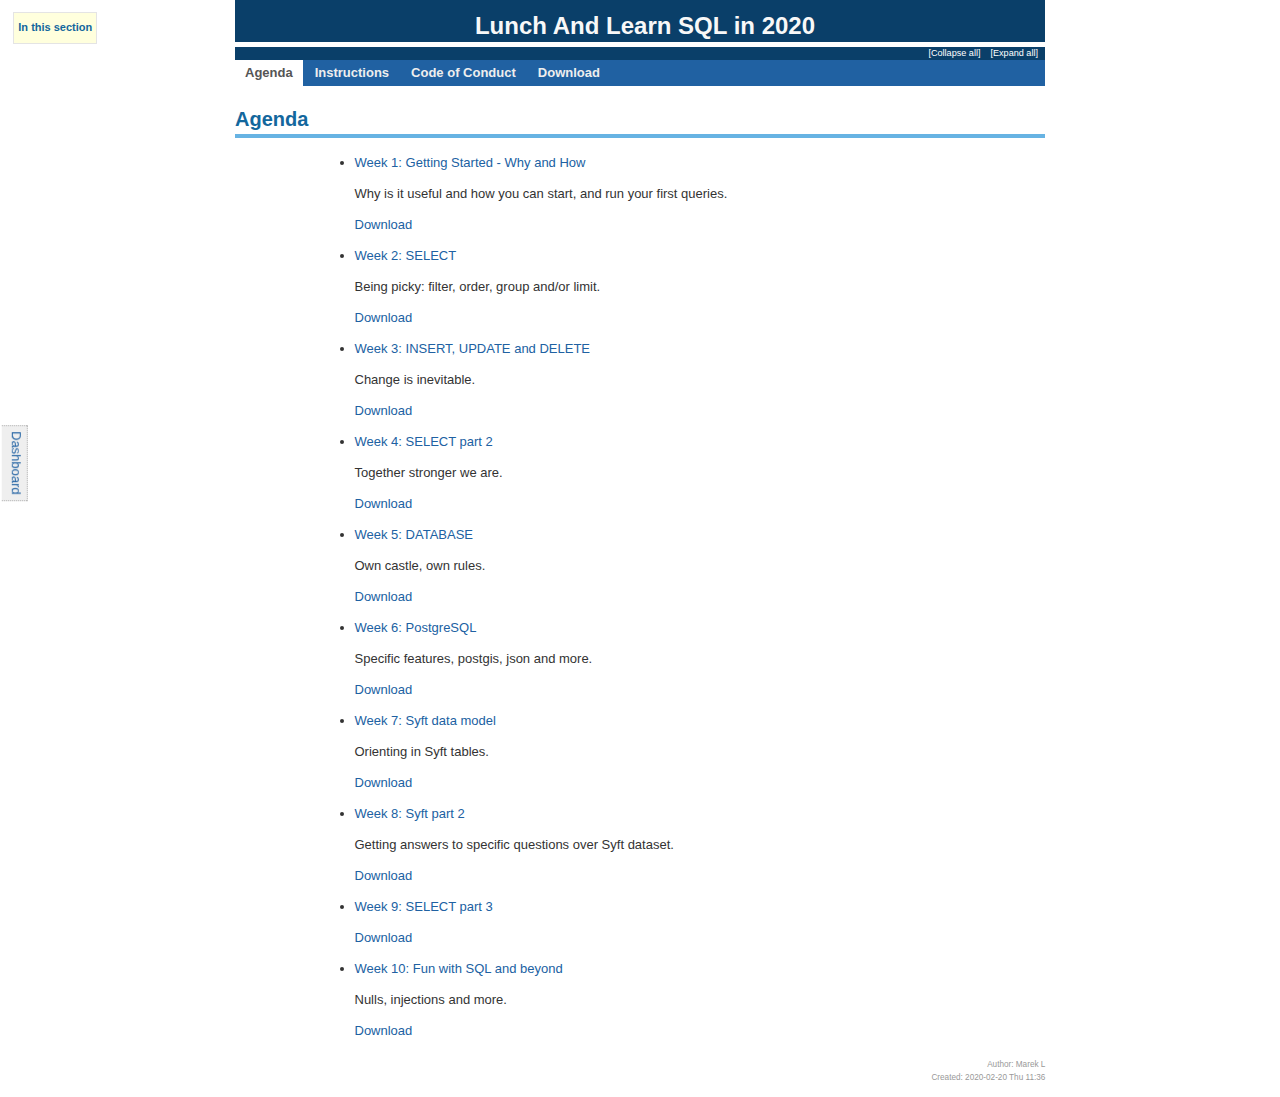
<file: index.html>
<?xml version="1.0" encoding="utf-8"?>
<!DOCTYPE html PUBLIC "-//W3C//DTD XHTML 1.0 Strict//EN"
"http://www.w3.org/TR/xhtml1/DTD/xhtml1-strict.dtd">
<html xmlns="http://www.w3.org/1999/xhtml" lang="en" xml:lang="en">
<head>
<!-- 2020-02-20 Thu 11:36 -->
<meta http-equiv="Content-Type" content="text/html;charset=utf-8" />
<meta name="viewport" content="width=device-width, initial-scale=1" />
<title>Lunch And Learn SQL in 2020</title>
<meta name="generator" content="Org mode" />
<meta name="author" content="Marek L" />
<style type="text/css">
 <!--/*--><![CDATA[/*><!--*/
  .title  { text-align: center;
             margin-bottom: .2em; }
  .subtitle { text-align: center;
              font-size: medium;
              font-weight: bold;
              margin-top:0; }
  .todo   { font-family: monospace; color: red; }
  .done   { font-family: monospace; color: green; }
  .priority { font-family: monospace; color: orange; }
  .tag    { background-color: #eee; font-family: monospace;
            padding: 2px; font-size: 80%; font-weight: normal; }
  .timestamp { color: #bebebe; }
  .timestamp-kwd { color: #5f9ea0; }
  .org-right  { margin-left: auto; margin-right: 0px;  text-align: right; }
  .org-left   { margin-left: 0px;  margin-right: auto; text-align: left; }
  .org-center { margin-left: auto; margin-right: auto; text-align: center; }
  .underline { text-decoration: underline; }
  #postamble p, #preamble p { font-size: 90%; margin: .2em; }
  p.verse { margin-left: 3%; }
  pre {
    border: 1px solid #ccc;
    box-shadow: 3px 3px 3px #eee;
    padding: 8pt;
    font-family: monospace;
    overflow: auto;
    margin: 1.2em;
  }
  pre.src {
    position: relative;
    overflow: visible;
    padding-top: 1.2em;
  }
  pre.src:before {
    display: none;
    position: absolute;
    background-color: white;
    top: -10px;
    right: 10px;
    padding: 3px;
    border: 1px solid black;
  }
  pre.src:hover:before { display: inline;}
  /* Languages per Org manual */
  pre.src-asymptote:before { content: 'Asymptote'; }
  pre.src-awk:before { content: 'Awk'; }
  pre.src-C:before { content: 'C'; }
  /* pre.src-C++ doesn't work in CSS */
  pre.src-clojure:before { content: 'Clojure'; }
  pre.src-css:before { content: 'CSS'; }
  pre.src-D:before { content: 'D'; }
  pre.src-ditaa:before { content: 'ditaa'; }
  pre.src-dot:before { content: 'Graphviz'; }
  pre.src-calc:before { content: 'Emacs Calc'; }
  pre.src-emacs-lisp:before { content: 'Emacs Lisp'; }
  pre.src-fortran:before { content: 'Fortran'; }
  pre.src-gnuplot:before { content: 'gnuplot'; }
  pre.src-haskell:before { content: 'Haskell'; }
  pre.src-hledger:before { content: 'hledger'; }
  pre.src-java:before { content: 'Java'; }
  pre.src-js:before { content: 'Javascript'; }
  pre.src-latex:before { content: 'LaTeX'; }
  pre.src-ledger:before { content: 'Ledger'; }
  pre.src-lisp:before { content: 'Lisp'; }
  pre.src-lilypond:before { content: 'Lilypond'; }
  pre.src-lua:before { content: 'Lua'; }
  pre.src-matlab:before { content: 'MATLAB'; }
  pre.src-mscgen:before { content: 'Mscgen'; }
  pre.src-ocaml:before { content: 'Objective Caml'; }
  pre.src-octave:before { content: 'Octave'; }
  pre.src-org:before { content: 'Org mode'; }
  pre.src-oz:before { content: 'OZ'; }
  pre.src-plantuml:before { content: 'Plantuml'; }
  pre.src-processing:before { content: 'Processing.js'; }
  pre.src-python:before { content: 'Python'; }
  pre.src-R:before { content: 'R'; }
  pre.src-ruby:before { content: 'Ruby'; }
  pre.src-sass:before { content: 'Sass'; }
  pre.src-scheme:before { content: 'Scheme'; }
  pre.src-screen:before { content: 'Gnu Screen'; }
  pre.src-sed:before { content: 'Sed'; }
  pre.src-sh:before { content: 'shell'; }
  pre.src-sql:before { content: 'SQL'; }
  pre.src-sqlite:before { content: 'SQLite'; }
  /* additional languages in org.el's org-babel-load-languages alist */
  pre.src-forth:before { content: 'Forth'; }
  pre.src-io:before { content: 'IO'; }
  pre.src-J:before { content: 'J'; }
  pre.src-makefile:before { content: 'Makefile'; }
  pre.src-maxima:before { content: 'Maxima'; }
  pre.src-perl:before { content: 'Perl'; }
  pre.src-picolisp:before { content: 'Pico Lisp'; }
  pre.src-scala:before { content: 'Scala'; }
  pre.src-shell:before { content: 'Shell Script'; }
  pre.src-ebnf2ps:before { content: 'ebfn2ps'; }
  /* additional language identifiers per "defun org-babel-execute"
       in ob-*.el */
  pre.src-cpp:before  { content: 'C++'; }
  pre.src-abc:before  { content: 'ABC'; }
  pre.src-coq:before  { content: 'Coq'; }
  pre.src-groovy:before  { content: 'Groovy'; }
  /* additional language identifiers from org-babel-shell-names in
     ob-shell.el: ob-shell is the only babel language using a lambda to put
     the execution function name together. */
  pre.src-bash:before  { content: 'bash'; }
  pre.src-csh:before  { content: 'csh'; }
  pre.src-ash:before  { content: 'ash'; }
  pre.src-dash:before  { content: 'dash'; }
  pre.src-ksh:before  { content: 'ksh'; }
  pre.src-mksh:before  { content: 'mksh'; }
  pre.src-posh:before  { content: 'posh'; }
  /* Additional Emacs modes also supported by the LaTeX listings package */
  pre.src-ada:before { content: 'Ada'; }
  pre.src-asm:before { content: 'Assembler'; }
  pre.src-caml:before { content: 'Caml'; }
  pre.src-delphi:before { content: 'Delphi'; }
  pre.src-html:before { content: 'HTML'; }
  pre.src-idl:before { content: 'IDL'; }
  pre.src-mercury:before { content: 'Mercury'; }
  pre.src-metapost:before { content: 'MetaPost'; }
  pre.src-modula-2:before { content: 'Modula-2'; }
  pre.src-pascal:before { content: 'Pascal'; }
  pre.src-ps:before { content: 'PostScript'; }
  pre.src-prolog:before { content: 'Prolog'; }
  pre.src-simula:before { content: 'Simula'; }
  pre.src-tcl:before { content: 'tcl'; }
  pre.src-tex:before { content: 'TeX'; }
  pre.src-plain-tex:before { content: 'Plain TeX'; }
  pre.src-verilog:before { content: 'Verilog'; }
  pre.src-vhdl:before { content: 'VHDL'; }
  pre.src-xml:before { content: 'XML'; }
  pre.src-nxml:before { content: 'XML'; }
  /* add a generic configuration mode; LaTeX export needs an additional
     (add-to-list 'org-latex-listings-langs '(conf " ")) in .emacs */
  pre.src-conf:before { content: 'Configuration File'; }

  table { border-collapse:collapse; }
  caption.t-above { caption-side: top; }
  caption.t-bottom { caption-side: bottom; }
  td, th { vertical-align:top;  }
  th.org-right  { text-align: center;  }
  th.org-left   { text-align: center;   }
  th.org-center { text-align: center; }
  td.org-right  { text-align: right;  }
  td.org-left   { text-align: left;   }
  td.org-center { text-align: center; }
  dt { font-weight: bold; }
  .footpara { display: inline; }
  .footdef  { margin-bottom: 1em; }
  .figure { padding: 1em; }
  .figure p { text-align: center; }
  .equation-container {
    display: table;
    text-align: center;
    width: 100%;
  }
  .equation {
    vertical-align: middle;
  }
  .equation-label {
    display: table-cell;
    text-align: right;
    vertical-align: middle;
  }
  .inlinetask {
    padding: 10px;
    border: 2px solid gray;
    margin: 10px;
    background: #ffffcc;
  }
  #org-div-home-and-up
   { text-align: right; font-size: 70%; white-space: nowrap; }
  textarea { overflow-x: auto; }
  .linenr { font-size: smaller }
  .code-highlighted { background-color: #ffff00; }
  .org-info-js_info-navigation { border-style: none; }
  #org-info-js_console-label
    { font-size: 10px; font-weight: bold; white-space: nowrap; }
  .org-info-js_search-highlight
    { background-color: #ffff00; color: #000000; font-weight: bold; }
  .org-svg { width: 90%; }
  /*]]>*/-->
</style>
<link rel="stylesheet" type="text/css" href="styles/bigblow/css/htmlize.css"/>
<link rel="stylesheet" type="text/css" href="styles/bigblow/css/bigblow.css"/>
<link rel="stylesheet" type="text/css" href="styles/bigblow/css/hideshow.css"/>
<script type="text/javascript" src="styles/bigblow/js/jquery-1.11.0.min.js"></script>
<script type="text/javascript" src="styles/bigblow/js/jquery-ui-1.10.2.min.js"></script>
<script type="text/javascript" src="styles/bigblow/js/jquery.localscroll-min.js"></script>
<script type="text/javascript" src="styles/bigblow/js/jquery.scrollTo-1.4.3.1-min.js"></script>
<script type="text/javascript" src="styles/bigblow/js/jquery.zclip.min.js"></script>
<script type="text/javascript" src="styles/bigblow/js/bigblow.js"></script>
<script type="text/javascript" src="styles/bigblow/js/hideshow.js"></script>
<script type="text/javascript" src="styles/lib/js/jquery.stickytableheaders.min.js"></script>
<script type="text/javascript">
/*
@licstart  The following is the entire license notice for the
JavaScript code in this tag.

Copyright (C) 2012-2019 Free Software Foundation, Inc.

The JavaScript code in this tag is free software: you can
redistribute it and/or modify it under the terms of the GNU
General Public License (GNU GPL) as published by the Free Software
Foundation, either version 3 of the License, or (at your option)
any later version.  The code is distributed WITHOUT ANY WARRANTY;
without even the implied warranty of MERCHANTABILITY or FITNESS
FOR A PARTICULAR PURPOSE.  See the GNU GPL for more details.

As additional permission under GNU GPL version 3 section 7, you
may distribute non-source (e.g., minimized or compacted) forms of
that code without the copy of the GNU GPL normally required by
section 4, provided you include this license notice and a URL
through which recipients can access the Corresponding Source.


@licend  The above is the entire license notice
for the JavaScript code in this tag.
*/
<!--/*--><![CDATA[/*><!--*/
 function CodeHighlightOn(elem, id)
 {
   var target = document.getElementById(id);
   if(null != target) {
     elem.cacheClassElem = elem.className;
     elem.cacheClassTarget = target.className;
     target.className = "code-highlighted";
     elem.className   = "code-highlighted";
   }
 }
 function CodeHighlightOff(elem, id)
 {
   var target = document.getElementById(id);
   if(elem.cacheClassElem)
     elem.className = elem.cacheClassElem;
   if(elem.cacheClassTarget)
     target.className = elem.cacheClassTarget;
 }
/*]]>*///-->
</script>
</head>
<body>
<div id="content">
<h1 class="title">Lunch And Learn SQL in 2020</h1>

<div id="outline-container-org43519db" class="outline-2">
<h2 id="workshop-agenda">Agenda</h2>
<div class="outline-text-2" id="text-workshop-agenda">
<ul class="org-ul">
<li><p>
<a href="./sessions/01/01-getting-started.html">Week 1: Getting Started - Why and How</a>
</p>

<p>
Why is it useful and how you can start, and run your first queries.
</p>

<p>
<a href="./export/01.zip">Download</a>
</p></li>

<li><p>
<a href="./sessions/02/02-select.html">Week 2: SELECT</a>
</p>

<p>
Being picky: filter, order, group and/or limit.
</p>

<p>
<a href="./export/02.zip">Download</a>
</p></li>

<li><p>
<a href="./sessions/03/03-insert-update-and-delete.html">Week 3: INSERT, UPDATE and DELETE</a>
</p>

<p>
Change is inevitable.
</p>

<p>
<a href="./export/03.zip">Download</a>
</p></li>

<li><p>
<a href="./sessions/04/04-select-part2.html">Week 4: SELECT part 2</a>
</p>

<p>
Together stronger we are.
</p>

<p>
<a href="./export/04.zip">Download</a>
</p></li>

<li><p>
<a href="./sessions/05/05-database.html">Week 5: DATABASE</a>
</p>

<p>
Own castle, own rules.
</p>

<p>
<a href="./export/05.zip">Download</a>
</p></li>

<li><p>
<a href="./sessions/06/06-postgresql.html">Week 6: PostgreSQL</a>
</p>

<p>
Specific features, postgis, json and more.
</p>

<p>
<a href="./export/06.zip">Download</a>
</p></li>

<li><p>
<a href="./sessions/07/07-syft-data-model.html">Week 7: Syft data model</a>
</p>

<p>
Orienting in Syft tables.
</p>

<p>
<a href="./export/07.zip">Download</a>
</p></li>

<li><p>
<a href="./sessions/08/08-syft-part2.html">Week 8: Syft part 2</a>
</p>

<p>
Getting answers to specific questions over Syft dataset.
</p>

<p>
<a href="./export/08.zip">Download</a>
</p></li>

<li><p>
<a href="./sessions/09/09-select-part3.html">Week 9: SELECT part 3</a>
</p>

<p>
<a href="./export/09.zip">Download</a>
</p></li>

<li><p>
<a href="./sessions/10/10-fun-with-sql-and-beyond.html">Week 10: Fun with SQL and beyond</a>
</p>

<p>
Nulls, injections and more.
</p>

<p>
<a href="./export/02.zip">Download</a>
</p></li>
</ul>
</div>
</div>

<div id="outline-container-org140b751" class="outline-2">
<h2 id="workshop-instructions">Instructions</h2>
<div class="outline-text-2" id="text-workshop-instructions">
<ul class="org-ul">
<li><p>
Download the <a href="https://github.com/keram/lunch-and-learn-sql-2020/releases/latest">latest version of workshop (Source code)</a> from Github.
</p>

<div class="org-center">
<p alt="Screenshot of download page on github" width="40%">
<a href="assets/download.png" alt="Screenshot of download page on github" width="40%"><img src="assets/download.png" alt="Screenshot of download page on github" width="40%" /></a>
(Click on the image for full size)
</p>
</div></li>
</ul>
</div>

<div id="outline-container-org62946ba" class="outline-3">
<h3 id="org62946ba">macOS - OSX</h3>
<div class="outline-text-3" id="text-org62946ba">
<ul class="org-ul">
<li>Unpack in Finder</li>

<li>Right click on unpacked directory -&gt; Services -&gt; New Terminal at Folder</li>
</ul>

<div class="org-center">
<p alt="Screenshot of right click action" width="90%">
<a href="assets/osx_instructions.png" alt="Screenshot of right click action" width="90%"><img src="assets/osx_instructions_thumb.png" alt="Screenshot of right click action" width="90%" /></a>
(Click on the image for full size)
</p>
</div>

<ul class="org-ul">
<li>Type in the terminal window:</li>
</ul>

<div class="org-src-container">
<pre class="src src-shell">bin/sqlite3
</pre>
</div>

<div class="org-center">
<p alt="Screenshot of typing bin/sqlite3 in open terminal" width="90%">
<a href="assets/osx_instructions2.png" alt="Screenshot of typing bin/sqlite3 in open terminal" width="90%"><img src="assets/osx_instructions2.png" alt="Screenshot of typing bin/sqlite3 in open terminal" width="90%" /></a>
(Click on the image for full size)
</p>
</div>
</div>
</div>

<div id="outline-container-org28586ed" class="outline-3">
<h3 id="org28586ed">Windows</h3>
<div class="outline-text-3" id="text-org28586ed">
<ul class="org-ul">
<li>Unpack the download directory (double click on zip file)</li>

<li>Shift and right click on unpacked directory -&gt; Open Powershell window here</li>
</ul>

<div class="org-center">
<p alt="Screenshot of right click action" width="90%">
<a href="assets/win_instructions.png" alt="Screenshot of right click action" width="90%"><img src="assets/win_instructions.png" alt="Screenshot of right click action" width="90%" /></a>
(Click on the image for full size)
</p>
</div>

<ul class="org-ul">
<li>Type in the terminal window:</li>
</ul>

<div class="org-src-container">
<pre class="src src-shell">bin/sqlite3.exe
</pre>
</div>

<div class="org-center">
<p alt="Screenshot of typing bin/sqlite3 in open terminal" width="90%">
<a href="assets/win_instructions2.png" alt="Screenshot of typing bin/sqlite3 in open terminal" width="90%"><img src="assets/win_instructions2.png" alt="Screenshot of typing bin/sqlite3 in open terminal" width="90%" /></a>
(Click on the image for full size)
</p>
</div>
</div>
</div>
</div>


<div id="outline-container-orgc09228c" class="outline-2">
<h2 id="workshop-coc">Code of Conduct</h2>
<div class="outline-text-2" id="text-workshop-coc">
</div>

<div id="outline-container-org9d481e3" class="outline-3">
<h3 id="org9d481e3">Attendance is voluntary</h3>
</div>

<div id="outline-container-org7dc3729" class="outline-3">
<h3 id="org7dc3729">Welcoming and friendly learning environment.</h3>
</div>

<div id="outline-container-org4567408" class="outline-3">
<h3 id="org4567408">A harassment-free experience for everyone is essential.</h3>
</div>

<div id="outline-container-orgc5ec278" class="outline-3">
<h3 id="orgc5ec278">All questions and feedback welcome.</h3>
</div>
</div>

<div id="outline-container-org60086ce" class="outline-2">
<h2 id="workshop-download">Download</h2>
<div class="outline-text-2" id="text-workshop-download">
</div>

<div id="outline-container-org7060c7b" class="outline-3">
<h3 id="org7060c7b">Latest workshop materials</h3>
<div class="outline-text-3" id="text-org7060c7b">
<p>
<a href="https://github.com/keram/lunch-and-learn-sql-2020/releases/latest">https://github.com/keram/lunch-and-learn-sql-2020/releases/latest</a>
</p>
</div>
</div>
</div>
</div>
<div id="postamble" class="status">
<p class="author">Author: Marek L</p>
<p class="date">Created: 2020-02-20 Thu 11:36</p>
</div>
</body>
</html>
</file>
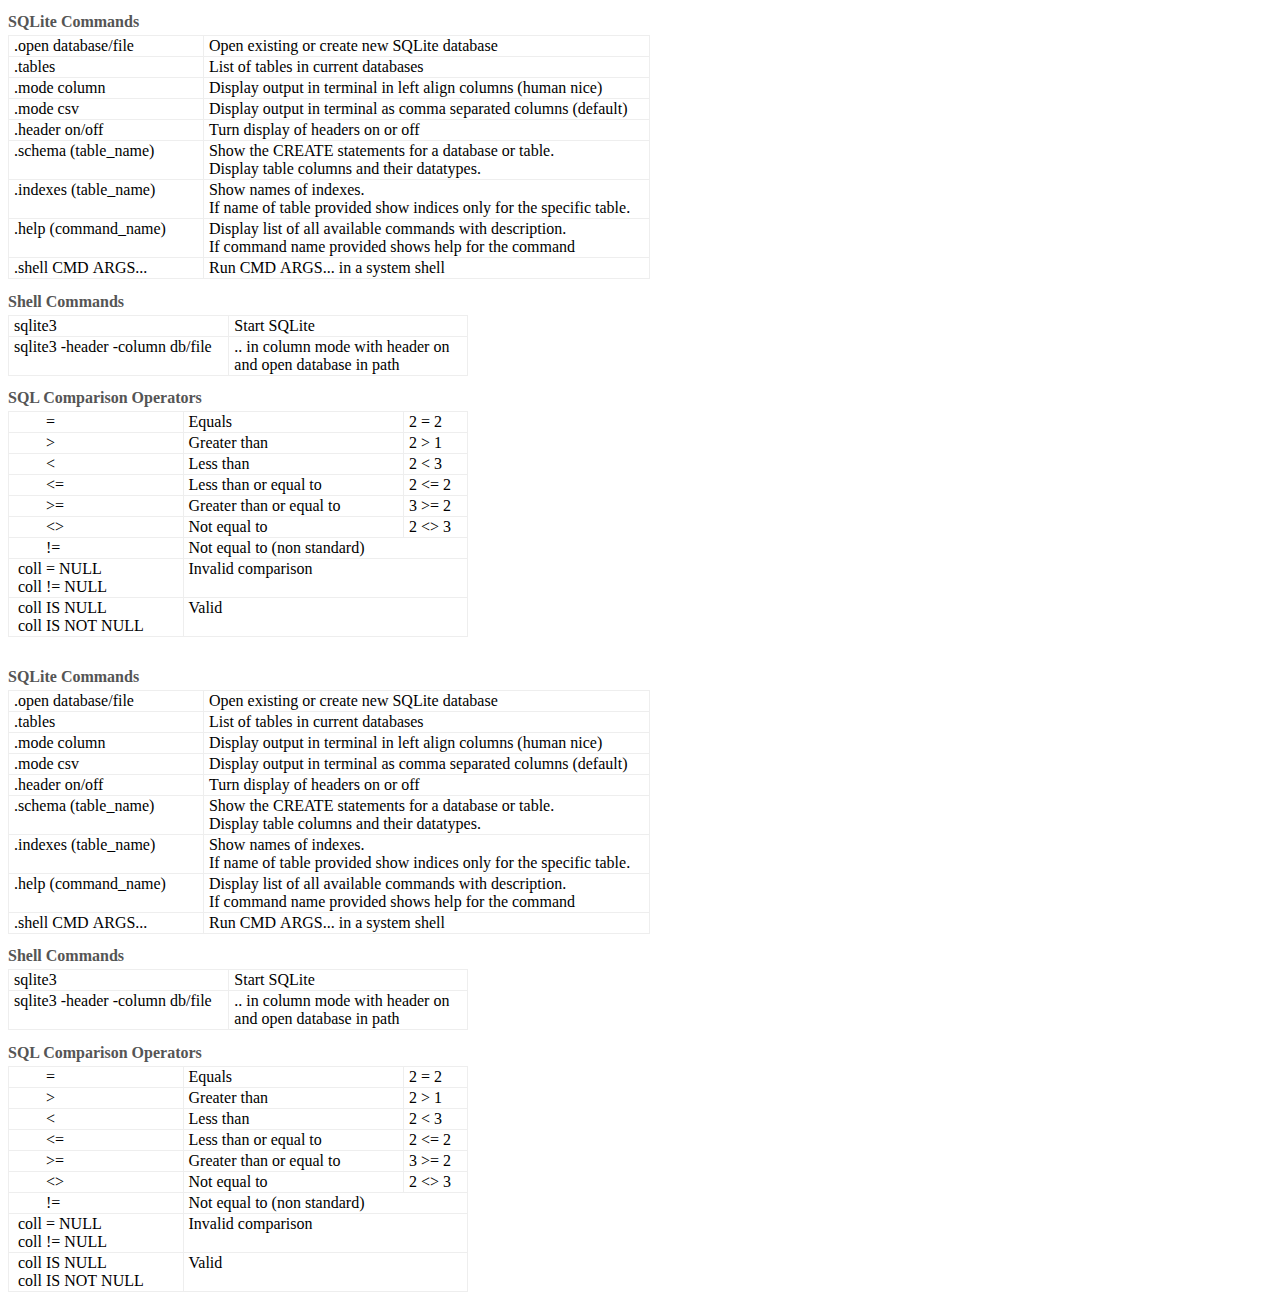
<file: sqlite-cheatsheet2.html>
<?xml version="1.0" encoding="utf-8"?>
<!DOCTYPE html PUBLIC "-//W3C//DTD XHTML 1.0 Strict//EN"
"http://www.w3.org/TR/xhtml1/DTD/xhtml1-strict.dtd">
<html xmlns="http://www.w3.org/1999/xhtml" lang="en" xml:lang="en">
<head>
<!-- 2020-02-13 Thu 09:49 -->
<meta http-equiv="Content-Type" content="text/html;charset=utf-8" />
<meta name="viewport" content="width=device-width, initial-scale=1" />
<title>Cheatsheet</title>
<meta name="generator" content="Org mode" />
<meta name="author" content="Marek L" />
<style type="text/css">
 <!--/*--><![CDATA[/*><!--*/
  .title  { text-align: center;
             margin-bottom: .2em; }
  .subtitle { text-align: center;
              font-size: medium;
              font-weight: bold;
              margin-top:0; }
  .todo   { font-family: monospace; color: red; }
  .done   { font-family: monospace; color: green; }
  .priority { font-family: monospace; color: orange; }
  .tag    { background-color: #eee; font-family: monospace;
            padding: 2px; font-size: 80%; font-weight: normal; }
  .timestamp { color: #bebebe; }
  .timestamp-kwd { color: #5f9ea0; }
  .org-right  { margin-left: auto; margin-right: 0px;  text-align: right; }
  .org-left   { margin-left: 0px;  margin-right: auto; text-align: left; }
  .org-center { margin-left: auto; margin-right: auto; text-align: center; }
  .underline { text-decoration: underline; }
  #postamble p, #preamble p { font-size: 90%; margin: .2em; }
  p.verse { margin-left: 3%; }
  pre {
    border: 1px solid #ccc;
    box-shadow: 3px 3px 3px #eee;
    padding: 8pt;
    font-family: monospace;
    overflow: auto;
    margin: 1.2em;
  }
  pre.src {
    position: relative;
    overflow: visible;
    padding-top: 1.2em;
  }
  pre.src:before {
    display: none;
    position: absolute;
    background-color: white;
    top: -10px;
    right: 10px;
    padding: 3px;
    border: 1px solid black;
  }
  pre.src:hover:before { display: inline;}
  /* Languages per Org manual */
  pre.src-asymptote:before { content: 'Asymptote'; }
  pre.src-awk:before { content: 'Awk'; }
  pre.src-C:before { content: 'C'; }
  /* pre.src-C++ doesn't work in CSS */
  pre.src-clojure:before { content: 'Clojure'; }
  pre.src-css:before { content: 'CSS'; }
  pre.src-D:before { content: 'D'; }
  pre.src-ditaa:before { content: 'ditaa'; }
  pre.src-dot:before { content: 'Graphviz'; }
  pre.src-calc:before { content: 'Emacs Calc'; }
  pre.src-emacs-lisp:before { content: 'Emacs Lisp'; }
  pre.src-fortran:before { content: 'Fortran'; }
  pre.src-gnuplot:before { content: 'gnuplot'; }
  pre.src-haskell:before { content: 'Haskell'; }
  pre.src-hledger:before { content: 'hledger'; }
  pre.src-java:before { content: 'Java'; }
  pre.src-js:before { content: 'Javascript'; }
  pre.src-latex:before { content: 'LaTeX'; }
  pre.src-ledger:before { content: 'Ledger'; }
  pre.src-lisp:before { content: 'Lisp'; }
  pre.src-lilypond:before { content: 'Lilypond'; }
  pre.src-lua:before { content: 'Lua'; }
  pre.src-matlab:before { content: 'MATLAB'; }
  pre.src-mscgen:before { content: 'Mscgen'; }
  pre.src-ocaml:before { content: 'Objective Caml'; }
  pre.src-octave:before { content: 'Octave'; }
  pre.src-org:before { content: 'Org mode'; }
  pre.src-oz:before { content: 'OZ'; }
  pre.src-plantuml:before { content: 'Plantuml'; }
  pre.src-processing:before { content: 'Processing.js'; }
  pre.src-python:before { content: 'Python'; }
  pre.src-R:before { content: 'R'; }
  pre.src-ruby:before { content: 'Ruby'; }
  pre.src-sass:before { content: 'Sass'; }
  pre.src-scheme:before { content: 'Scheme'; }
  pre.src-screen:before { content: 'Gnu Screen'; }
  pre.src-sed:before { content: 'Sed'; }
  pre.src-sh:before { content: 'shell'; }
  pre.src-sql:before { content: 'SQL'; }
  pre.src-sqlite:before { content: 'SQLite'; }
  /* additional languages in org.el's org-babel-load-languages alist */
  pre.src-forth:before { content: 'Forth'; }
  pre.src-io:before { content: 'IO'; }
  pre.src-J:before { content: 'J'; }
  pre.src-makefile:before { content: 'Makefile'; }
  pre.src-maxima:before { content: 'Maxima'; }
  pre.src-perl:before { content: 'Perl'; }
  pre.src-picolisp:before { content: 'Pico Lisp'; }
  pre.src-scala:before { content: 'Scala'; }
  pre.src-shell:before { content: 'Shell Script'; }
  pre.src-ebnf2ps:before { content: 'ebfn2ps'; }
  /* additional language identifiers per "defun org-babel-execute"
       in ob-*.el */
  pre.src-cpp:before  { content: 'C++'; }
  pre.src-abc:before  { content: 'ABC'; }
  pre.src-coq:before  { content: 'Coq'; }
  pre.src-groovy:before  { content: 'Groovy'; }
  /* additional language identifiers from org-babel-shell-names in
     ob-shell.el: ob-shell is the only babel language using a lambda to put
     the execution function name together. */
  pre.src-bash:before  { content: 'bash'; }
  pre.src-csh:before  { content: 'csh'; }
  pre.src-ash:before  { content: 'ash'; }
  pre.src-dash:before  { content: 'dash'; }
  pre.src-ksh:before  { content: 'ksh'; }
  pre.src-mksh:before  { content: 'mksh'; }
  pre.src-posh:before  { content: 'posh'; }
  /* Additional Emacs modes also supported by the LaTeX listings package */
  pre.src-ada:before { content: 'Ada'; }
  pre.src-asm:before { content: 'Assembler'; }
  pre.src-caml:before { content: 'Caml'; }
  pre.src-delphi:before { content: 'Delphi'; }
  pre.src-html:before { content: 'HTML'; }
  pre.src-idl:before { content: 'IDL'; }
  pre.src-mercury:before { content: 'Mercury'; }
  pre.src-metapost:before { content: 'MetaPost'; }
  pre.src-modula-2:before { content: 'Modula-2'; }
  pre.src-pascal:before { content: 'Pascal'; }
  pre.src-ps:before { content: 'PostScript'; }
  pre.src-prolog:before { content: 'Prolog'; }
  pre.src-simula:before { content: 'Simula'; }
  pre.src-tcl:before { content: 'tcl'; }
  pre.src-tex:before { content: 'TeX'; }
  pre.src-plain-tex:before { content: 'Plain TeX'; }
  pre.src-verilog:before { content: 'Verilog'; }
  pre.src-vhdl:before { content: 'VHDL'; }
  pre.src-xml:before { content: 'XML'; }
  pre.src-nxml:before { content: 'XML'; }
  /* add a generic configuration mode; LaTeX export needs an additional
     (add-to-list 'org-latex-listings-langs '(conf " ")) in .emacs */
  pre.src-conf:before { content: 'Configuration File'; }

  table { border-collapse:collapse; }
  caption.t-above { caption-side: top; }
  caption.t-bottom { caption-side: bottom; }
  td, th { vertical-align:top;  }
  th.org-right  { text-align: center;  }
  th.org-left   { text-align: center;   }
  th.org-center { text-align: center; }
  td.org-right  { text-align: right;  }
  td.org-left   { text-align: left;   }
  td.org-center { text-align: center; }
  dt { font-weight: bold; }
  .footpara { display: inline; }
  .footdef  { margin-bottom: 1em; }
  .figure { padding: 1em; }
  .figure p { text-align: center; }
  .equation-container {
    display: table;
    text-align: center;
    width: 100%;
  }
  .equation {
    vertical-align: middle;
  }
  .equation-label {
    display: table-cell;
    text-align: right;
    vertical-align: middle;
  }
  .inlinetask {
    padding: 10px;
    border: 2px solid gray;
    margin: 10px;
    background: #ffffcc;
  }
  #org-div-home-and-up
   { text-align: right; font-size: 70%; white-space: nowrap; }
  textarea { overflow-x: auto; }
  .linenr { font-size: smaller }
  .code-highlighted { background-color: #ffff00; }
  .org-info-js_info-navigation { border-style: none; }
  #org-info-js_console-label
    { font-size: 10px; font-weight: bold; white-space: nowrap; }
  .org-info-js_search-highlight
    { background-color: #ffff00; color: #000000; font-weight: bold; }
  .org-svg { width: 90%; }
  /*]]>*/-->
</style>
<link rel="stylesheet" type="text/css" href="assets/cheatsheet.css"/>
<script type="text/javascript">
/*
@licstart  The following is the entire license notice for the
JavaScript code in this tag.

Copyright (C) 2012-2019 Free Software Foundation, Inc.

The JavaScript code in this tag is free software: you can
redistribute it and/or modify it under the terms of the GNU
General Public License (GNU GPL) as published by the Free Software
Foundation, either version 3 of the License, or (at your option)
any later version.  The code is distributed WITHOUT ANY WARRANTY;
without even the implied warranty of MERCHANTABILITY or FITNESS
FOR A PARTICULAR PURPOSE.  See the GNU GPL for more details.

As additional permission under GNU GPL version 3 section 7, you
may distribute non-source (e.g., minimized or compacted) forms of
that code without the copy of the GNU GPL normally required by
section 4, provided you include this license notice and a URL
through which recipients can access the Corresponding Source.


@licend  The above is the entire license notice
for the JavaScript code in this tag.
*/
<!--/*--><![CDATA[/*><!--*/
 function CodeHighlightOn(elem, id)
 {
   var target = document.getElementById(id);
   if(null != target) {
     elem.cacheClassElem = elem.className;
     elem.cacheClassTarget = target.className;
     target.className = "code-highlighted";
     elem.className   = "code-highlighted";
   }
 }
 function CodeHighlightOff(elem, id)
 {
   var target = document.getElementById(id);
   if(elem.cacheClassElem)
     elem.className = elem.cacheClassElem;
   if(elem.cacheClassTarget)
     target.className = elem.cacheClassTarget;
 }
/*]]>*///-->
</script>
</head>
<body>
<div id="content">

<div id="outline-container-orgd661df6" class="outline-2">
<h2 id="orgd661df6">SQLite Commands</h2>
<div class="outline-text-2" id="text-orgd661df6">
<!-- This HTML table template is generated by emacs 26.1 -->
<table border="1">
  <tr>
    <td align="left" valign="top">
      &nbsp;.open&nbsp;database/file&nbsp;&nbsp;&nbsp;&nbsp;&nbsp;&nbsp;&nbsp;&nbsp;&nbsp;&nbsp;
    </td>
    <td align="left" valign="top">
      &nbsp;Open&nbsp;existing&nbsp;or&nbsp;create&nbsp;new&nbsp;SQLite&nbsp;database&nbsp;&nbsp;&nbsp;&nbsp;&nbsp;&nbsp;&nbsp;&nbsp;&nbsp;&nbsp;&nbsp;&nbsp;&nbsp;&nbsp;&nbsp;&nbsp;&nbsp;&nbsp;&nbsp;&nbsp;&nbsp;&nbsp;&nbsp;&nbsp;&nbsp;
    </td>
  </tr>
  <tr>
    <td align="left" valign="top">
      &nbsp;.tables&nbsp;&nbsp;&nbsp;&nbsp;&nbsp;&nbsp;&nbsp;&nbsp;&nbsp;&nbsp;&nbsp;&nbsp;&nbsp;&nbsp;&nbsp;&nbsp;&nbsp;&nbsp;&nbsp;&nbsp;&nbsp;&nbsp;
    </td>
    <td align="left" valign="top">
      &nbsp;List&nbsp;of&nbsp;tables&nbsp;in&nbsp;current&nbsp;databases&nbsp;&nbsp;&nbsp;&nbsp;&nbsp;&nbsp;&nbsp;&nbsp;&nbsp;&nbsp;&nbsp;&nbsp;&nbsp;&nbsp;&nbsp;&nbsp;&nbsp;&nbsp;&nbsp;&nbsp;&nbsp;&nbsp;&nbsp;&nbsp;&nbsp;&nbsp;&nbsp;&nbsp;&nbsp;&nbsp;&nbsp;&nbsp;&nbsp;
    </td>
  </tr>
  <tr>
    <td align="left" valign="top">
      &nbsp;.mode&nbsp;column&nbsp;&nbsp;&nbsp;&nbsp;&nbsp;&nbsp;&nbsp;&nbsp;&nbsp;&nbsp;&nbsp;&nbsp;&nbsp;&nbsp;&nbsp;&nbsp;&nbsp;
    </td>
    <td align="left" valign="top">
      &nbsp;Display&nbsp;output&nbsp;in&nbsp;terminal&nbsp;in&nbsp;left&nbsp;align&nbsp;columns&nbsp;(human&nbsp;nice)&nbsp;&nbsp;&nbsp;&nbsp;&nbsp;&nbsp;&nbsp;
    </td>
  </tr>
  <tr>
    <td align="left" valign="top">
      &nbsp;.mode&nbsp;csv&nbsp;&nbsp;&nbsp;&nbsp;&nbsp;&nbsp;&nbsp;&nbsp;&nbsp;&nbsp;&nbsp;&nbsp;&nbsp;&nbsp;&nbsp;&nbsp;&nbsp;&nbsp;&nbsp;&nbsp;
    </td>
    <td align="left" valign="top">
      &nbsp;Display&nbsp;output&nbsp;in&nbsp;terminal&nbsp;as&nbsp;comma&nbsp;separated&nbsp;columns&nbsp;(default)&nbsp;&nbsp;&nbsp;&nbsp;&nbsp;
    </td>
  </tr>
  <tr>
    <td align="left" valign="top">
      &nbsp;.header&nbsp;on/off&nbsp;&nbsp;&nbsp;&nbsp;&nbsp;&nbsp;&nbsp;&nbsp;&nbsp;&nbsp;&nbsp;&nbsp;&nbsp;&nbsp;&nbsp;
    </td>
    <td align="left" valign="top">
      &nbsp;Turn&nbsp;display&nbsp;of&nbsp;headers&nbsp;on&nbsp;or&nbsp;off&nbsp;&nbsp;&nbsp;&nbsp;&nbsp;&nbsp;&nbsp;&nbsp;&nbsp;&nbsp;&nbsp;&nbsp;&nbsp;&nbsp;&nbsp;&nbsp;&nbsp;&nbsp;&nbsp;&nbsp;&nbsp;&nbsp;&nbsp;&nbsp;&nbsp;&nbsp;&nbsp;&nbsp;&nbsp;&nbsp;&nbsp;&nbsp;&nbsp;&nbsp;&nbsp;
    </td>
  </tr>
  <tr>
    <td align="left" valign="top">
      &nbsp;.schema&nbsp;(table_name)&nbsp;&nbsp;&nbsp;&nbsp;&nbsp;&nbsp;&nbsp;&nbsp;&nbsp;<br />
      &nbsp;&nbsp;&nbsp;&nbsp;&nbsp;&nbsp;&nbsp;&nbsp;&nbsp;&nbsp;&nbsp;&nbsp;&nbsp;&nbsp;&nbsp;&nbsp;&nbsp;&nbsp;&nbsp;&nbsp;&nbsp;&nbsp;&nbsp;&nbsp;&nbsp;&nbsp;&nbsp;&nbsp;&nbsp;&nbsp;
    </td>
    <td align="left" valign="top">
      &nbsp;Show&nbsp;the&nbsp;CREATE&nbsp;statements&nbsp;for&nbsp;a&nbsp;database&nbsp;or&nbsp;table.&nbsp;&nbsp;&nbsp;&nbsp;&nbsp;&nbsp;&nbsp;&nbsp;&nbsp;&nbsp;&nbsp;&nbsp;&nbsp;&nbsp;&nbsp;&nbsp;&nbsp;<br />
      &nbsp;Display&nbsp;table&nbsp;columns&nbsp;and&nbsp;their&nbsp;datatypes.&nbsp;&nbsp;&nbsp;&nbsp;&nbsp;&nbsp;&nbsp;&nbsp;&nbsp;&nbsp;&nbsp;&nbsp;&nbsp;&nbsp;&nbsp;&nbsp;&nbsp;&nbsp;&nbsp;&nbsp;&nbsp;&nbsp;&nbsp;&nbsp;&nbsp;&nbsp;
    </td>
  </tr>
  <tr>
    <td align="left" valign="top">
      &nbsp;.indexes&nbsp;(table_name)&nbsp;&nbsp;&nbsp;&nbsp;&nbsp;&nbsp;&nbsp;&nbsp;<br />
      &nbsp;&nbsp;&nbsp;&nbsp;&nbsp;&nbsp;&nbsp;&nbsp;&nbsp;&nbsp;&nbsp;&nbsp;&nbsp;&nbsp;&nbsp;&nbsp;&nbsp;&nbsp;&nbsp;&nbsp;&nbsp;&nbsp;&nbsp;&nbsp;&nbsp;&nbsp;&nbsp;&nbsp;&nbsp;&nbsp;
    </td>
    <td align="left" valign="top">
      &nbsp;Show&nbsp;names&nbsp;of&nbsp;indexes.&nbsp;&nbsp;&nbsp;&nbsp;&nbsp;&nbsp;&nbsp;&nbsp;&nbsp;&nbsp;&nbsp;&nbsp;&nbsp;&nbsp;&nbsp;&nbsp;&nbsp;&nbsp;&nbsp;&nbsp;&nbsp;&nbsp;&nbsp;&nbsp;&nbsp;&nbsp;&nbsp;&nbsp;&nbsp;&nbsp;&nbsp;&nbsp;&nbsp;&nbsp;&nbsp;&nbsp;&nbsp;&nbsp;&nbsp;&nbsp;&nbsp;&nbsp;&nbsp;&nbsp;&nbsp;&nbsp;<br />
      &nbsp;If&nbsp;name&nbsp;of&nbsp;table&nbsp;provided&nbsp;show&nbsp;indices&nbsp;only&nbsp;for&nbsp;the&nbsp;specific&nbsp;table.&nbsp;
    </td>
  </tr>
  <tr>
    <td align="left" valign="top">
      &nbsp;.help&nbsp;(command_name)&nbsp;&nbsp;&nbsp;&nbsp;&nbsp;&nbsp;&nbsp;&nbsp;&nbsp;<br />
      &nbsp;&nbsp;&nbsp;&nbsp;&nbsp;&nbsp;&nbsp;&nbsp;&nbsp;&nbsp;&nbsp;&nbsp;&nbsp;&nbsp;&nbsp;&nbsp;&nbsp;&nbsp;&nbsp;&nbsp;&nbsp;&nbsp;&nbsp;&nbsp;&nbsp;&nbsp;&nbsp;&nbsp;&nbsp;&nbsp;
    </td>
    <td align="left" valign="top">
      &nbsp;Display&nbsp;list&nbsp;of&nbsp;all&nbsp;available&nbsp;commands&nbsp;with&nbsp;description.&nbsp;&nbsp;&nbsp;&nbsp;&nbsp;&nbsp;&nbsp;&nbsp;&nbsp;&nbsp;&nbsp;&nbsp;<br />
      &nbsp;If&nbsp;command&nbsp;name&nbsp;provided&nbsp;shows&nbsp;help&nbsp;for&nbsp;the&nbsp;command&nbsp;&nbsp;&nbsp;&nbsp;&nbsp;&nbsp;&nbsp;&nbsp;&nbsp;&nbsp;&nbsp;&nbsp;&nbsp;&nbsp;&nbsp;&nbsp;&nbsp;
    </td>
  </tr>
  <tr>
    <td align="left" valign="top">
      &nbsp;.shell&nbsp;CMD&nbsp;ARGS...&nbsp;&nbsp;&nbsp;&nbsp;&nbsp;&nbsp;&nbsp;&nbsp;&nbsp;&nbsp;&nbsp;
    </td>
    <td align="left" valign="top">
      &nbsp;Run&nbsp;CMD&nbsp;ARGS...&nbsp;in&nbsp;a&nbsp;system&nbsp;shell&nbsp;&nbsp;&nbsp;&nbsp;&nbsp;&nbsp;&nbsp;&nbsp;&nbsp;&nbsp;&nbsp;&nbsp;&nbsp;&nbsp;&nbsp;&nbsp;&nbsp;&nbsp;&nbsp;&nbsp;&nbsp;&nbsp;&nbsp;&nbsp;&nbsp;&nbsp;&nbsp;&nbsp;&nbsp;&nbsp;&nbsp;&nbsp;&nbsp;&nbsp;&nbsp;
    </td>
  </tr>
</table>
</div>
</div>

<div id="outline-container-org2e3865e" class="outline-2">
<h2 id="org2e3865e">Shell Commands</h2>
<div class="outline-text-2" id="text-org2e3865e">
<!-- This HTML table template is generated by emacs 26.1 -->
<table border="1">
  <tr>
    <td align="left" valign="top">
      &nbsp;sqlite3&nbsp;&nbsp;&nbsp;&nbsp;&nbsp;&nbsp;&nbsp;&nbsp;&nbsp;&nbsp;&nbsp;&nbsp;&nbsp;&nbsp;&nbsp;&nbsp;&nbsp;&nbsp;&nbsp;&nbsp;&nbsp;&nbsp;&nbsp;&nbsp;&nbsp;
    </td>
    <td align="left" valign="top">
      &nbsp;Start&nbsp;SQLite&nbsp;&nbsp;&nbsp;&nbsp;&nbsp;&nbsp;&nbsp;&nbsp;&nbsp;&nbsp;&nbsp;&nbsp;&nbsp;&nbsp;&nbsp;&nbsp;&nbsp;&nbsp;&nbsp;&nbsp;&nbsp;
    </td>
  </tr>
  <tr>
    <td align="left" valign="top">
      &nbsp;sqlite3&nbsp;-header&nbsp;-column&nbsp;db/file&nbsp;<br />
      &nbsp;&nbsp;&nbsp;&nbsp;&nbsp;&nbsp;&nbsp;&nbsp;&nbsp;&nbsp;&nbsp;&nbsp;&nbsp;&nbsp;&nbsp;&nbsp;&nbsp;&nbsp;&nbsp;&nbsp;&nbsp;&nbsp;&nbsp;&nbsp;&nbsp;&nbsp;&nbsp;&nbsp;&nbsp;&nbsp;&nbsp;&nbsp;&nbsp;
    </td>
    <td align="left" valign="top">
      &nbsp;..&nbsp;in&nbsp;column&nbsp;mode&nbsp;with&nbsp;header&nbsp;on&nbsp;<br />
      &nbsp;and&nbsp;open&nbsp;database&nbsp;in&nbsp;path&nbsp;&nbsp;&nbsp;&nbsp;&nbsp;&nbsp;&nbsp;&nbsp;
    </td>
  </tr>
</table>
</div>
</div>

<div id="outline-container-orgc70a1b6" class="outline-2">
<h2 id="orgc70a1b6">SQL Comparison Operators</h2>
<div class="outline-text-2" id="text-orgc70a1b6">
<!-- This HTML table template is generated by emacs 26.1 -->
<table border="1">
  <tr>
    <td align="left" valign="top">
      &nbsp;&nbsp;&nbsp;&nbsp;&nbsp;&nbsp;&nbsp;&nbsp;&nbsp;=&nbsp;&nbsp;&nbsp;&nbsp;&nbsp;&nbsp;&nbsp;&nbsp;&nbsp;&nbsp;
    </td>
    <td align="left" valign="top">
      &nbsp;Equals&nbsp;&nbsp;&nbsp;&nbsp;&nbsp;&nbsp;&nbsp;&nbsp;&nbsp;&nbsp;&nbsp;&nbsp;&nbsp;&nbsp;&nbsp;&nbsp;&nbsp;&nbsp;&nbsp;&nbsp;&nbsp;&nbsp;&nbsp;&nbsp;
    </td>
    <td align="left" valign="top">
      &nbsp;2&nbsp;=&nbsp;2&nbsp;&nbsp;
    </td>
  </tr>
  <tr>
    <td align="left" valign="top">
      &nbsp;&nbsp;&nbsp;&nbsp;&nbsp;&nbsp;&nbsp;&nbsp;&nbsp;>&nbsp;&nbsp;&nbsp;&nbsp;&nbsp;&nbsp;&nbsp;&nbsp;&nbsp;&nbsp;
    </td>
    <td align="left" valign="top">
      &nbsp;Greater&nbsp;than&nbsp;&nbsp;&nbsp;&nbsp;&nbsp;&nbsp;&nbsp;&nbsp;&nbsp;&nbsp;&nbsp;&nbsp;&nbsp;&nbsp;&nbsp;&nbsp;&nbsp;&nbsp;
    </td>
    <td align="left" valign="top">
      &nbsp;2&nbsp;>&nbsp;1&nbsp;&nbsp;
    </td>
  </tr>
  <tr>
    <td align="left" valign="top">
      &nbsp;&nbsp;&nbsp;&nbsp;&nbsp;&nbsp;&nbsp;&nbsp;&nbsp;<&nbsp;&nbsp;&nbsp;&nbsp;&nbsp;&nbsp;&nbsp;&nbsp;&nbsp;&nbsp;
    </td>
    <td align="left" valign="top">
      &nbsp;Less&nbsp;than&nbsp;&nbsp;&nbsp;&nbsp;&nbsp;&nbsp;&nbsp;&nbsp;&nbsp;&nbsp;&nbsp;&nbsp;&nbsp;&nbsp;&nbsp;&nbsp;&nbsp;&nbsp;&nbsp;&nbsp;&nbsp;
    </td>
    <td align="left" valign="top">
      &nbsp;2&nbsp;<&nbsp;3&nbsp;&nbsp;
    </td>
  </tr>
  <tr>
    <td align="left" valign="top">
      &nbsp;&nbsp;&nbsp;&nbsp;&nbsp;&nbsp;&nbsp;&nbsp;&nbsp;<=&nbsp;&nbsp;&nbsp;&nbsp;&nbsp;&nbsp;&nbsp;&nbsp;&nbsp;
    </td>
    <td align="left" valign="top">
      &nbsp;Less&nbsp;than&nbsp;or&nbsp;equal&nbsp;to&nbsp;&nbsp;&nbsp;&nbsp;&nbsp;&nbsp;&nbsp;&nbsp;&nbsp;
    </td>
    <td align="left" valign="top">
      &nbsp;2&nbsp;<=&nbsp;2&nbsp;
    </td>
  </tr>
  <tr>
    <td align="left" valign="top">
      &nbsp;&nbsp;&nbsp;&nbsp;&nbsp;&nbsp;&nbsp;&nbsp;&nbsp;>=&nbsp;&nbsp;&nbsp;&nbsp;&nbsp;&nbsp;&nbsp;&nbsp;&nbsp;
    </td>
    <td align="left" valign="top">
      &nbsp;Greater&nbsp;than&nbsp;or&nbsp;equal&nbsp;to&nbsp;&nbsp;&nbsp;&nbsp;&nbsp;&nbsp;
    </td>
    <td align="left" valign="top">
      &nbsp;3&nbsp;>=&nbsp;2&nbsp;
    </td>
  </tr>
  <tr>
    <td align="left" valign="top">
      &nbsp;&nbsp;&nbsp;&nbsp;&nbsp;&nbsp;&nbsp;&nbsp;&nbsp;<>&nbsp;&nbsp;&nbsp;&nbsp;&nbsp;&nbsp;&nbsp;&nbsp;&nbsp;
    </td>
    <td align="left" valign="top">
      &nbsp;Not&nbsp;equal&nbsp;to&nbsp;&nbsp;&nbsp;&nbsp;&nbsp;&nbsp;&nbsp;&nbsp;&nbsp;&nbsp;&nbsp;&nbsp;&nbsp;&nbsp;&nbsp;&nbsp;&nbsp;&nbsp;
    </td>
    <td align="left" valign="top">
      &nbsp;2&nbsp;<>&nbsp;3&nbsp;
    </td>
  </tr>
  <tr>
    <td align="left" valign="top">
      &nbsp;&nbsp;&nbsp;&nbsp;&nbsp;&nbsp;&nbsp;&nbsp;&nbsp;!=&nbsp;&nbsp;&nbsp;&nbsp;&nbsp;&nbsp;&nbsp;&nbsp;&nbsp;
    </td>
    <td colspan="2" align="left" valign="top">
      &nbsp;Not&nbsp;equal&nbsp;to&nbsp;(non&nbsp;standard)&nbsp;&nbsp;&nbsp;&nbsp;&nbsp;&nbsp;&nbsp;&nbsp;&nbsp;&nbsp;&nbsp;&nbsp;
    </td>
  </tr>
  <tr>
    <td align="left" valign="top">
      &nbsp;&nbsp;coll&nbsp;=&nbsp;NULL&nbsp;&nbsp;&nbsp;&nbsp;&nbsp;&nbsp;&nbsp;<br />
      &nbsp;&nbsp;coll&nbsp;!=&nbsp;NULL&nbsp;&nbsp;&nbsp;&nbsp;&nbsp;&nbsp;
    </td>
    <td colspan="2" align="left" valign="top">
      &nbsp;Invalid&nbsp;comparison&nbsp;&nbsp;&nbsp;&nbsp;&nbsp;&nbsp;&nbsp;&nbsp;&nbsp;&nbsp;&nbsp;&nbsp;&nbsp;&nbsp;&nbsp;&nbsp;&nbsp;&nbsp;&nbsp;&nbsp;&nbsp;<br />
      &nbsp;&nbsp;&nbsp;&nbsp;&nbsp;&nbsp;&nbsp;&nbsp;&nbsp;&nbsp;&nbsp;&nbsp;&nbsp;&nbsp;&nbsp;&nbsp;&nbsp;&nbsp;&nbsp;&nbsp;&nbsp;&nbsp;&nbsp;&nbsp;&nbsp;&nbsp;&nbsp;&nbsp;&nbsp;&nbsp;&nbsp;&nbsp;&nbsp;&nbsp;&nbsp;&nbsp;&nbsp;&nbsp;&nbsp;&nbsp;
    </td>
  </tr>
  <tr>
    <td align="left" valign="top">
      &nbsp;&nbsp;coll&nbsp;IS&nbsp;NULL&nbsp;&nbsp;&nbsp;&nbsp;&nbsp;&nbsp;<br />
      &nbsp;&nbsp;coll&nbsp;IS&nbsp;NOT&nbsp;NULL&nbsp;&nbsp;
    </td>
    <td colspan="2" align="left" valign="top">
      &nbsp;Valid&nbsp;&nbsp;&nbsp;&nbsp;&nbsp;&nbsp;&nbsp;&nbsp;&nbsp;&nbsp;&nbsp;&nbsp;&nbsp;&nbsp;&nbsp;&nbsp;&nbsp;&nbsp;&nbsp;&nbsp;&nbsp;&nbsp;&nbsp;&nbsp;&nbsp;&nbsp;&nbsp;&nbsp;&nbsp;&nbsp;&nbsp;&nbsp;&nbsp;&nbsp;<br />
      &nbsp;&nbsp;&nbsp;&nbsp;&nbsp;&nbsp;&nbsp;&nbsp;&nbsp;&nbsp;&nbsp;&nbsp;&nbsp;&nbsp;&nbsp;&nbsp;&nbsp;&nbsp;&nbsp;&nbsp;&nbsp;&nbsp;&nbsp;&nbsp;&nbsp;&nbsp;&nbsp;&nbsp;&nbsp;&nbsp;&nbsp;&nbsp;&nbsp;&nbsp;&nbsp;&nbsp;&nbsp;&nbsp;&nbsp;&nbsp;
    </td>
  </tr>
</table>

<div class="page-break">&nbsp;</div>
</div>
</div>

<div id="outline-container-org06b51e7" class="outline-2">
<h2 id="org06b51e7">SQLite Commands</h2>
<div class="outline-text-2" id="text-org06b51e7">
<!-- This HTML table template is generated by emacs 26.1 -->
<table border="1">
  <tr>
    <td align="left" valign="top">
      &nbsp;.open&nbsp;database/file&nbsp;&nbsp;&nbsp;&nbsp;&nbsp;&nbsp;&nbsp;&nbsp;&nbsp;&nbsp;
    </td>
    <td align="left" valign="top">
      &nbsp;Open&nbsp;existing&nbsp;or&nbsp;create&nbsp;new&nbsp;SQLite&nbsp;database&nbsp;&nbsp;&nbsp;&nbsp;&nbsp;&nbsp;&nbsp;&nbsp;&nbsp;&nbsp;&nbsp;&nbsp;&nbsp;&nbsp;&nbsp;&nbsp;&nbsp;&nbsp;&nbsp;&nbsp;&nbsp;&nbsp;&nbsp;&nbsp;&nbsp;
    </td>
  </tr>
  <tr>
    <td align="left" valign="top">
      &nbsp;.tables&nbsp;&nbsp;&nbsp;&nbsp;&nbsp;&nbsp;&nbsp;&nbsp;&nbsp;&nbsp;&nbsp;&nbsp;&nbsp;&nbsp;&nbsp;&nbsp;&nbsp;&nbsp;&nbsp;&nbsp;&nbsp;&nbsp;
    </td>
    <td align="left" valign="top">
      &nbsp;List&nbsp;of&nbsp;tables&nbsp;in&nbsp;current&nbsp;databases&nbsp;&nbsp;&nbsp;&nbsp;&nbsp;&nbsp;&nbsp;&nbsp;&nbsp;&nbsp;&nbsp;&nbsp;&nbsp;&nbsp;&nbsp;&nbsp;&nbsp;&nbsp;&nbsp;&nbsp;&nbsp;&nbsp;&nbsp;&nbsp;&nbsp;&nbsp;&nbsp;&nbsp;&nbsp;&nbsp;&nbsp;&nbsp;&nbsp;
    </td>
  </tr>
  <tr>
    <td align="left" valign="top">
      &nbsp;.mode&nbsp;column&nbsp;&nbsp;&nbsp;&nbsp;&nbsp;&nbsp;&nbsp;&nbsp;&nbsp;&nbsp;&nbsp;&nbsp;&nbsp;&nbsp;&nbsp;&nbsp;&nbsp;
    </td>
    <td align="left" valign="top">
      &nbsp;Display&nbsp;output&nbsp;in&nbsp;terminal&nbsp;in&nbsp;left&nbsp;align&nbsp;columns&nbsp;(human&nbsp;nice)&nbsp;&nbsp;&nbsp;&nbsp;&nbsp;&nbsp;&nbsp;
    </td>
  </tr>
  <tr>
    <td align="left" valign="top">
      &nbsp;.mode&nbsp;csv&nbsp;&nbsp;&nbsp;&nbsp;&nbsp;&nbsp;&nbsp;&nbsp;&nbsp;&nbsp;&nbsp;&nbsp;&nbsp;&nbsp;&nbsp;&nbsp;&nbsp;&nbsp;&nbsp;&nbsp;
    </td>
    <td align="left" valign="top">
      &nbsp;Display&nbsp;output&nbsp;in&nbsp;terminal&nbsp;as&nbsp;comma&nbsp;separated&nbsp;columns&nbsp;(default)&nbsp;&nbsp;&nbsp;&nbsp;&nbsp;
    </td>
  </tr>
  <tr>
    <td align="left" valign="top">
      &nbsp;.header&nbsp;on/off&nbsp;&nbsp;&nbsp;&nbsp;&nbsp;&nbsp;&nbsp;&nbsp;&nbsp;&nbsp;&nbsp;&nbsp;&nbsp;&nbsp;&nbsp;
    </td>
    <td align="left" valign="top">
      &nbsp;Turn&nbsp;display&nbsp;of&nbsp;headers&nbsp;on&nbsp;or&nbsp;off&nbsp;&nbsp;&nbsp;&nbsp;&nbsp;&nbsp;&nbsp;&nbsp;&nbsp;&nbsp;&nbsp;&nbsp;&nbsp;&nbsp;&nbsp;&nbsp;&nbsp;&nbsp;&nbsp;&nbsp;&nbsp;&nbsp;&nbsp;&nbsp;&nbsp;&nbsp;&nbsp;&nbsp;&nbsp;&nbsp;&nbsp;&nbsp;&nbsp;&nbsp;&nbsp;
    </td>
  </tr>
  <tr>
    <td align="left" valign="top">
      &nbsp;.schema&nbsp;(table_name)&nbsp;&nbsp;&nbsp;&nbsp;&nbsp;&nbsp;&nbsp;&nbsp;&nbsp;<br />
      &nbsp;&nbsp;&nbsp;&nbsp;&nbsp;&nbsp;&nbsp;&nbsp;&nbsp;&nbsp;&nbsp;&nbsp;&nbsp;&nbsp;&nbsp;&nbsp;&nbsp;&nbsp;&nbsp;&nbsp;&nbsp;&nbsp;&nbsp;&nbsp;&nbsp;&nbsp;&nbsp;&nbsp;&nbsp;&nbsp;
    </td>
    <td align="left" valign="top">
      &nbsp;Show&nbsp;the&nbsp;CREATE&nbsp;statements&nbsp;for&nbsp;a&nbsp;database&nbsp;or&nbsp;table.&nbsp;&nbsp;&nbsp;&nbsp;&nbsp;&nbsp;&nbsp;&nbsp;&nbsp;&nbsp;&nbsp;&nbsp;&nbsp;&nbsp;&nbsp;&nbsp;&nbsp;<br />
      &nbsp;Display&nbsp;table&nbsp;columns&nbsp;and&nbsp;their&nbsp;datatypes.&nbsp;&nbsp;&nbsp;&nbsp;&nbsp;&nbsp;&nbsp;&nbsp;&nbsp;&nbsp;&nbsp;&nbsp;&nbsp;&nbsp;&nbsp;&nbsp;&nbsp;&nbsp;&nbsp;&nbsp;&nbsp;&nbsp;&nbsp;&nbsp;&nbsp;&nbsp;
    </td>
  </tr>
  <tr>
    <td align="left" valign="top">
      &nbsp;.indexes&nbsp;(table_name)&nbsp;&nbsp;&nbsp;&nbsp;&nbsp;&nbsp;&nbsp;&nbsp;<br />
      &nbsp;&nbsp;&nbsp;&nbsp;&nbsp;&nbsp;&nbsp;&nbsp;&nbsp;&nbsp;&nbsp;&nbsp;&nbsp;&nbsp;&nbsp;&nbsp;&nbsp;&nbsp;&nbsp;&nbsp;&nbsp;&nbsp;&nbsp;&nbsp;&nbsp;&nbsp;&nbsp;&nbsp;&nbsp;&nbsp;
    </td>
    <td align="left" valign="top">
      &nbsp;Show&nbsp;names&nbsp;of&nbsp;indexes.&nbsp;&nbsp;&nbsp;&nbsp;&nbsp;&nbsp;&nbsp;&nbsp;&nbsp;&nbsp;&nbsp;&nbsp;&nbsp;&nbsp;&nbsp;&nbsp;&nbsp;&nbsp;&nbsp;&nbsp;&nbsp;&nbsp;&nbsp;&nbsp;&nbsp;&nbsp;&nbsp;&nbsp;&nbsp;&nbsp;&nbsp;&nbsp;&nbsp;&nbsp;&nbsp;&nbsp;&nbsp;&nbsp;&nbsp;&nbsp;&nbsp;&nbsp;&nbsp;&nbsp;&nbsp;&nbsp;<br />
      &nbsp;If&nbsp;name&nbsp;of&nbsp;table&nbsp;provided&nbsp;show&nbsp;indices&nbsp;only&nbsp;for&nbsp;the&nbsp;specific&nbsp;table.&nbsp;
    </td>
  </tr>
  <tr>
    <td align="left" valign="top">
      &nbsp;.help&nbsp;(command_name)&nbsp;&nbsp;&nbsp;&nbsp;&nbsp;&nbsp;&nbsp;&nbsp;&nbsp;<br />
      &nbsp;&nbsp;&nbsp;&nbsp;&nbsp;&nbsp;&nbsp;&nbsp;&nbsp;&nbsp;&nbsp;&nbsp;&nbsp;&nbsp;&nbsp;&nbsp;&nbsp;&nbsp;&nbsp;&nbsp;&nbsp;&nbsp;&nbsp;&nbsp;&nbsp;&nbsp;&nbsp;&nbsp;&nbsp;&nbsp;
    </td>
    <td align="left" valign="top">
      &nbsp;Display&nbsp;list&nbsp;of&nbsp;all&nbsp;available&nbsp;commands&nbsp;with&nbsp;description.&nbsp;&nbsp;&nbsp;&nbsp;&nbsp;&nbsp;&nbsp;&nbsp;&nbsp;&nbsp;&nbsp;&nbsp;<br />
      &nbsp;If&nbsp;command&nbsp;name&nbsp;provided&nbsp;shows&nbsp;help&nbsp;for&nbsp;the&nbsp;command&nbsp;&nbsp;&nbsp;&nbsp;&nbsp;&nbsp;&nbsp;&nbsp;&nbsp;&nbsp;&nbsp;&nbsp;&nbsp;&nbsp;&nbsp;&nbsp;&nbsp;
    </td>
  </tr>
  <tr>
    <td align="left" valign="top">
      &nbsp;.shell&nbsp;CMD&nbsp;ARGS...&nbsp;&nbsp;&nbsp;&nbsp;&nbsp;&nbsp;&nbsp;&nbsp;&nbsp;&nbsp;&nbsp;
    </td>
    <td align="left" valign="top">
      &nbsp;Run&nbsp;CMD&nbsp;ARGS...&nbsp;in&nbsp;a&nbsp;system&nbsp;shell&nbsp;&nbsp;&nbsp;&nbsp;&nbsp;&nbsp;&nbsp;&nbsp;&nbsp;&nbsp;&nbsp;&nbsp;&nbsp;&nbsp;&nbsp;&nbsp;&nbsp;&nbsp;&nbsp;&nbsp;&nbsp;&nbsp;&nbsp;&nbsp;&nbsp;&nbsp;&nbsp;&nbsp;&nbsp;&nbsp;&nbsp;&nbsp;&nbsp;&nbsp;&nbsp;
    </td>
  </tr>
</table>
</div>
</div>

<div id="outline-container-org47b93bc" class="outline-2">
<h2 id="org47b93bc">Shell Commands</h2>
<div class="outline-text-2" id="text-org47b93bc">
<!-- This HTML table template is generated by emacs 26.1 -->
<table border="1">
  <tr>
    <td align="left" valign="top">
      &nbsp;sqlite3&nbsp;&nbsp;&nbsp;&nbsp;&nbsp;&nbsp;&nbsp;&nbsp;&nbsp;&nbsp;&nbsp;&nbsp;&nbsp;&nbsp;&nbsp;&nbsp;&nbsp;&nbsp;&nbsp;&nbsp;&nbsp;&nbsp;&nbsp;&nbsp;&nbsp;
    </td>
    <td align="left" valign="top">
      &nbsp;Start&nbsp;SQLite&nbsp;&nbsp;&nbsp;&nbsp;&nbsp;&nbsp;&nbsp;&nbsp;&nbsp;&nbsp;&nbsp;&nbsp;&nbsp;&nbsp;&nbsp;&nbsp;&nbsp;&nbsp;&nbsp;&nbsp;&nbsp;
    </td>
  </tr>
  <tr>
    <td align="left" valign="top">
      &nbsp;sqlite3&nbsp;-header&nbsp;-column&nbsp;db/file&nbsp;<br />
      &nbsp;&nbsp;&nbsp;&nbsp;&nbsp;&nbsp;&nbsp;&nbsp;&nbsp;&nbsp;&nbsp;&nbsp;&nbsp;&nbsp;&nbsp;&nbsp;&nbsp;&nbsp;&nbsp;&nbsp;&nbsp;&nbsp;&nbsp;&nbsp;&nbsp;&nbsp;&nbsp;&nbsp;&nbsp;&nbsp;&nbsp;&nbsp;&nbsp;
    </td>
    <td align="left" valign="top">
      &nbsp;..&nbsp;in&nbsp;column&nbsp;mode&nbsp;with&nbsp;header&nbsp;on&nbsp;<br />
      &nbsp;and&nbsp;open&nbsp;database&nbsp;in&nbsp;path&nbsp;&nbsp;&nbsp;&nbsp;&nbsp;&nbsp;&nbsp;&nbsp;
    </td>
  </tr>
</table>
</div>
</div>

<div id="outline-container-org60b8fc2" class="outline-2">
<h2 id="org60b8fc2">SQL Comparison Operators</h2>
<div class="outline-text-2" id="text-org60b8fc2">
<!-- This HTML table template is generated by emacs 26.1 -->
<table border="1">
  <tr>
    <td align="left" valign="top">
      &nbsp;&nbsp;&nbsp;&nbsp;&nbsp;&nbsp;&nbsp;&nbsp;&nbsp;=&nbsp;&nbsp;&nbsp;&nbsp;&nbsp;&nbsp;&nbsp;&nbsp;&nbsp;&nbsp;
    </td>
    <td align="left" valign="top">
      &nbsp;Equals&nbsp;&nbsp;&nbsp;&nbsp;&nbsp;&nbsp;&nbsp;&nbsp;&nbsp;&nbsp;&nbsp;&nbsp;&nbsp;&nbsp;&nbsp;&nbsp;&nbsp;&nbsp;&nbsp;&nbsp;&nbsp;&nbsp;&nbsp;&nbsp;
    </td>
    <td align="left" valign="top">
      &nbsp;2&nbsp;=&nbsp;2&nbsp;&nbsp;
    </td>
  </tr>
  <tr>
    <td align="left" valign="top">
      &nbsp;&nbsp;&nbsp;&nbsp;&nbsp;&nbsp;&nbsp;&nbsp;&nbsp;>&nbsp;&nbsp;&nbsp;&nbsp;&nbsp;&nbsp;&nbsp;&nbsp;&nbsp;&nbsp;
    </td>
    <td align="left" valign="top">
      &nbsp;Greater&nbsp;than&nbsp;&nbsp;&nbsp;&nbsp;&nbsp;&nbsp;&nbsp;&nbsp;&nbsp;&nbsp;&nbsp;&nbsp;&nbsp;&nbsp;&nbsp;&nbsp;&nbsp;&nbsp;
    </td>
    <td align="left" valign="top">
      &nbsp;2&nbsp;>&nbsp;1&nbsp;&nbsp;
    </td>
  </tr>
  <tr>
    <td align="left" valign="top">
      &nbsp;&nbsp;&nbsp;&nbsp;&nbsp;&nbsp;&nbsp;&nbsp;&nbsp;<&nbsp;&nbsp;&nbsp;&nbsp;&nbsp;&nbsp;&nbsp;&nbsp;&nbsp;&nbsp;
    </td>
    <td align="left" valign="top">
      &nbsp;Less&nbsp;than&nbsp;&nbsp;&nbsp;&nbsp;&nbsp;&nbsp;&nbsp;&nbsp;&nbsp;&nbsp;&nbsp;&nbsp;&nbsp;&nbsp;&nbsp;&nbsp;&nbsp;&nbsp;&nbsp;&nbsp;&nbsp;
    </td>
    <td align="left" valign="top">
      &nbsp;2&nbsp;<&nbsp;3&nbsp;&nbsp;
    </td>
  </tr>
  <tr>
    <td align="left" valign="top">
      &nbsp;&nbsp;&nbsp;&nbsp;&nbsp;&nbsp;&nbsp;&nbsp;&nbsp;<=&nbsp;&nbsp;&nbsp;&nbsp;&nbsp;&nbsp;&nbsp;&nbsp;&nbsp;
    </td>
    <td align="left" valign="top">
      &nbsp;Less&nbsp;than&nbsp;or&nbsp;equal&nbsp;to&nbsp;&nbsp;&nbsp;&nbsp;&nbsp;&nbsp;&nbsp;&nbsp;&nbsp;
    </td>
    <td align="left" valign="top">
      &nbsp;2&nbsp;<=&nbsp;2&nbsp;
    </td>
  </tr>
  <tr>
    <td align="left" valign="top">
      &nbsp;&nbsp;&nbsp;&nbsp;&nbsp;&nbsp;&nbsp;&nbsp;&nbsp;>=&nbsp;&nbsp;&nbsp;&nbsp;&nbsp;&nbsp;&nbsp;&nbsp;&nbsp;
    </td>
    <td align="left" valign="top">
      &nbsp;Greater&nbsp;than&nbsp;or&nbsp;equal&nbsp;to&nbsp;&nbsp;&nbsp;&nbsp;&nbsp;&nbsp;
    </td>
    <td align="left" valign="top">
      &nbsp;3&nbsp;>=&nbsp;2&nbsp;
    </td>
  </tr>
  <tr>
    <td align="left" valign="top">
      &nbsp;&nbsp;&nbsp;&nbsp;&nbsp;&nbsp;&nbsp;&nbsp;&nbsp;<>&nbsp;&nbsp;&nbsp;&nbsp;&nbsp;&nbsp;&nbsp;&nbsp;&nbsp;
    </td>
    <td align="left" valign="top">
      &nbsp;Not&nbsp;equal&nbsp;to&nbsp;&nbsp;&nbsp;&nbsp;&nbsp;&nbsp;&nbsp;&nbsp;&nbsp;&nbsp;&nbsp;&nbsp;&nbsp;&nbsp;&nbsp;&nbsp;&nbsp;&nbsp;
    </td>
    <td align="left" valign="top">
      &nbsp;2&nbsp;<>&nbsp;3&nbsp;
    </td>
  </tr>
  <tr>
    <td align="left" valign="top">
      &nbsp;&nbsp;&nbsp;&nbsp;&nbsp;&nbsp;&nbsp;&nbsp;&nbsp;!=&nbsp;&nbsp;&nbsp;&nbsp;&nbsp;&nbsp;&nbsp;&nbsp;&nbsp;
    </td>
    <td colspan="2" align="left" valign="top">
      &nbsp;Not&nbsp;equal&nbsp;to&nbsp;(non&nbsp;standard)&nbsp;&nbsp;&nbsp;&nbsp;&nbsp;&nbsp;&nbsp;&nbsp;&nbsp;&nbsp;&nbsp;&nbsp;
    </td>
  </tr>
  <tr>
    <td align="left" valign="top">
      &nbsp;&nbsp;coll&nbsp;=&nbsp;NULL&nbsp;&nbsp;&nbsp;&nbsp;&nbsp;&nbsp;&nbsp;<br />
      &nbsp;&nbsp;coll&nbsp;!=&nbsp;NULL&nbsp;&nbsp;&nbsp;&nbsp;&nbsp;&nbsp;
    </td>
    <td colspan="2" align="left" valign="top">
      &nbsp;Invalid&nbsp;comparison&nbsp;&nbsp;&nbsp;&nbsp;&nbsp;&nbsp;&nbsp;&nbsp;&nbsp;&nbsp;&nbsp;&nbsp;&nbsp;&nbsp;&nbsp;&nbsp;&nbsp;&nbsp;&nbsp;&nbsp;&nbsp;<br />
      &nbsp;&nbsp;&nbsp;&nbsp;&nbsp;&nbsp;&nbsp;&nbsp;&nbsp;&nbsp;&nbsp;&nbsp;&nbsp;&nbsp;&nbsp;&nbsp;&nbsp;&nbsp;&nbsp;&nbsp;&nbsp;&nbsp;&nbsp;&nbsp;&nbsp;&nbsp;&nbsp;&nbsp;&nbsp;&nbsp;&nbsp;&nbsp;&nbsp;&nbsp;&nbsp;&nbsp;&nbsp;&nbsp;&nbsp;&nbsp;
    </td>
  </tr>
  <tr>
    <td align="left" valign="top">
      &nbsp;&nbsp;coll&nbsp;IS&nbsp;NULL&nbsp;&nbsp;&nbsp;&nbsp;&nbsp;&nbsp;<br />
      &nbsp;&nbsp;coll&nbsp;IS&nbsp;NOT&nbsp;NULL&nbsp;&nbsp;
    </td>
    <td colspan="2" align="left" valign="top">
      &nbsp;Valid&nbsp;&nbsp;&nbsp;&nbsp;&nbsp;&nbsp;&nbsp;&nbsp;&nbsp;&nbsp;&nbsp;&nbsp;&nbsp;&nbsp;&nbsp;&nbsp;&nbsp;&nbsp;&nbsp;&nbsp;&nbsp;&nbsp;&nbsp;&nbsp;&nbsp;&nbsp;&nbsp;&nbsp;&nbsp;&nbsp;&nbsp;&nbsp;&nbsp;&nbsp;<br />
      &nbsp;&nbsp;&nbsp;&nbsp;&nbsp;&nbsp;&nbsp;&nbsp;&nbsp;&nbsp;&nbsp;&nbsp;&nbsp;&nbsp;&nbsp;&nbsp;&nbsp;&nbsp;&nbsp;&nbsp;&nbsp;&nbsp;&nbsp;&nbsp;&nbsp;&nbsp;&nbsp;&nbsp;&nbsp;&nbsp;&nbsp;&nbsp;&nbsp;&nbsp;&nbsp;&nbsp;&nbsp;&nbsp;&nbsp;&nbsp;
    </td>
  </tr>
</table>
</div>
</div>
</div>
</body>
</html>
</file>
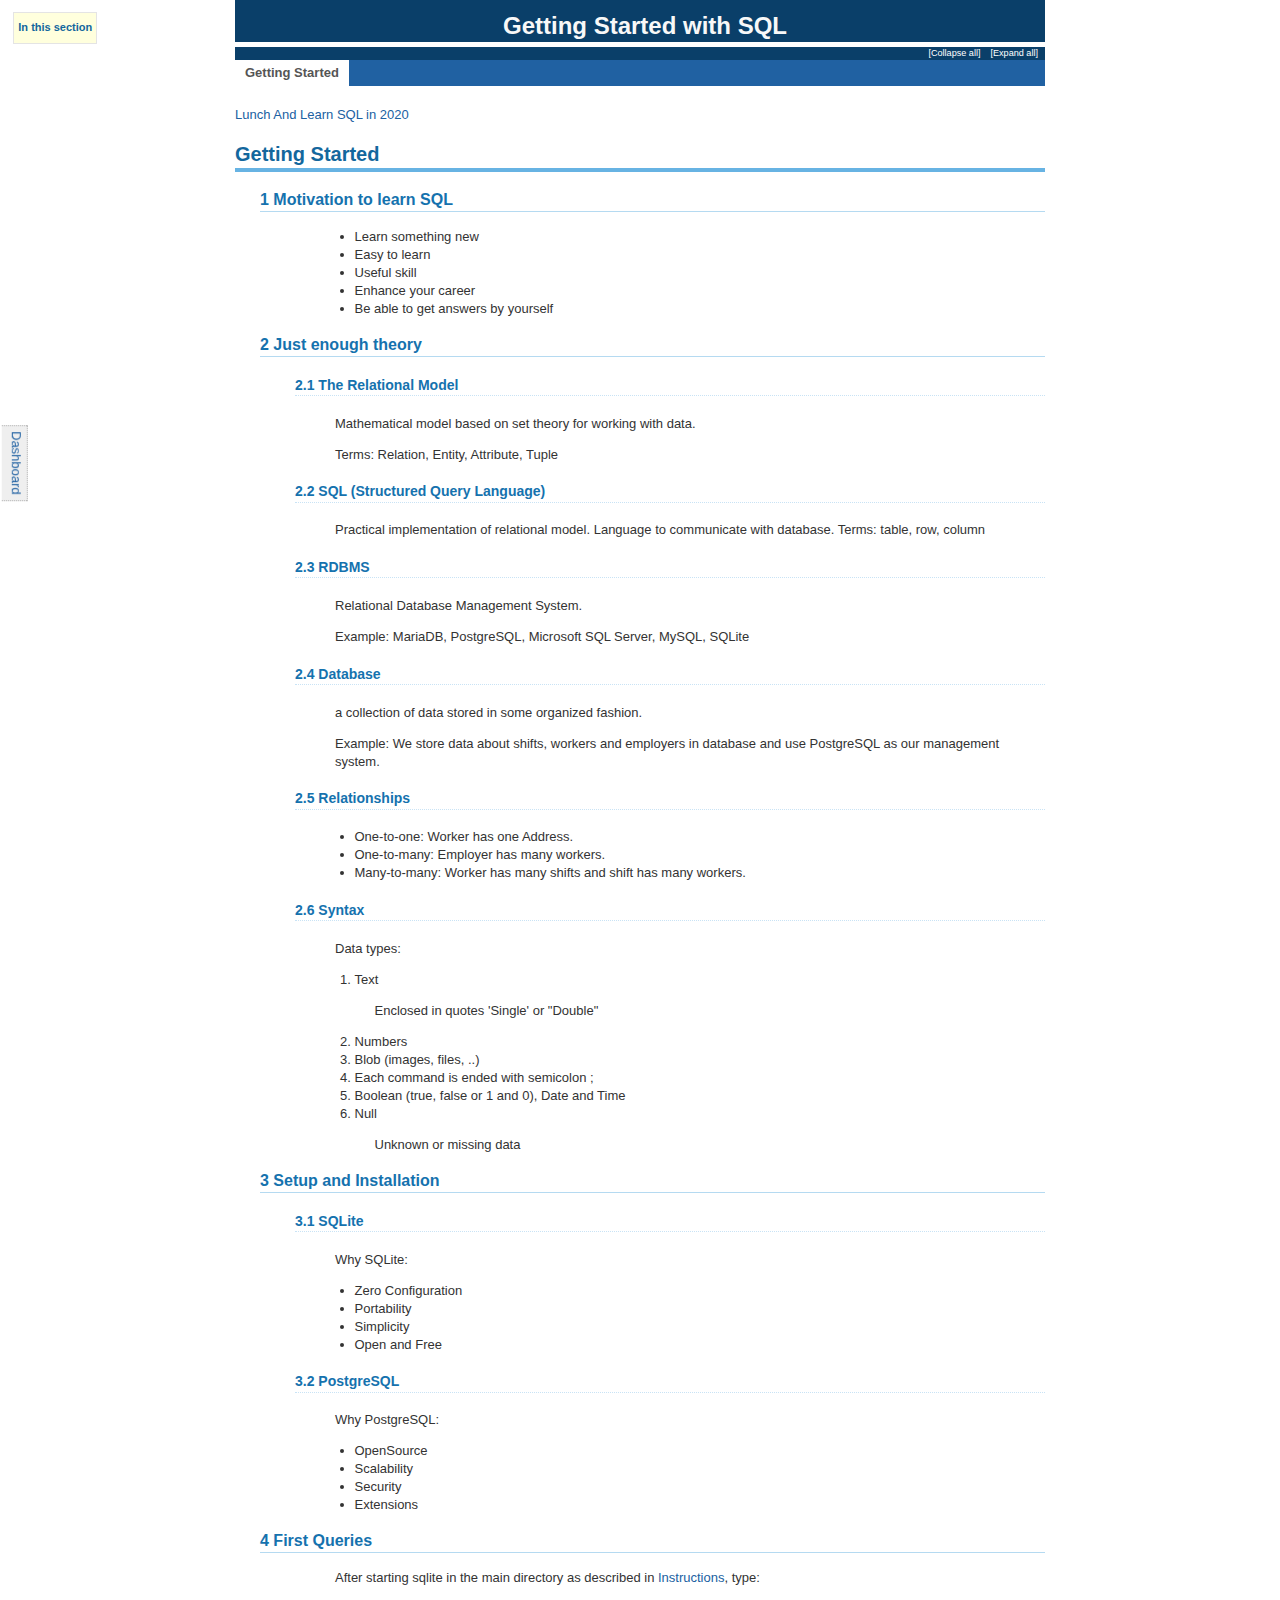
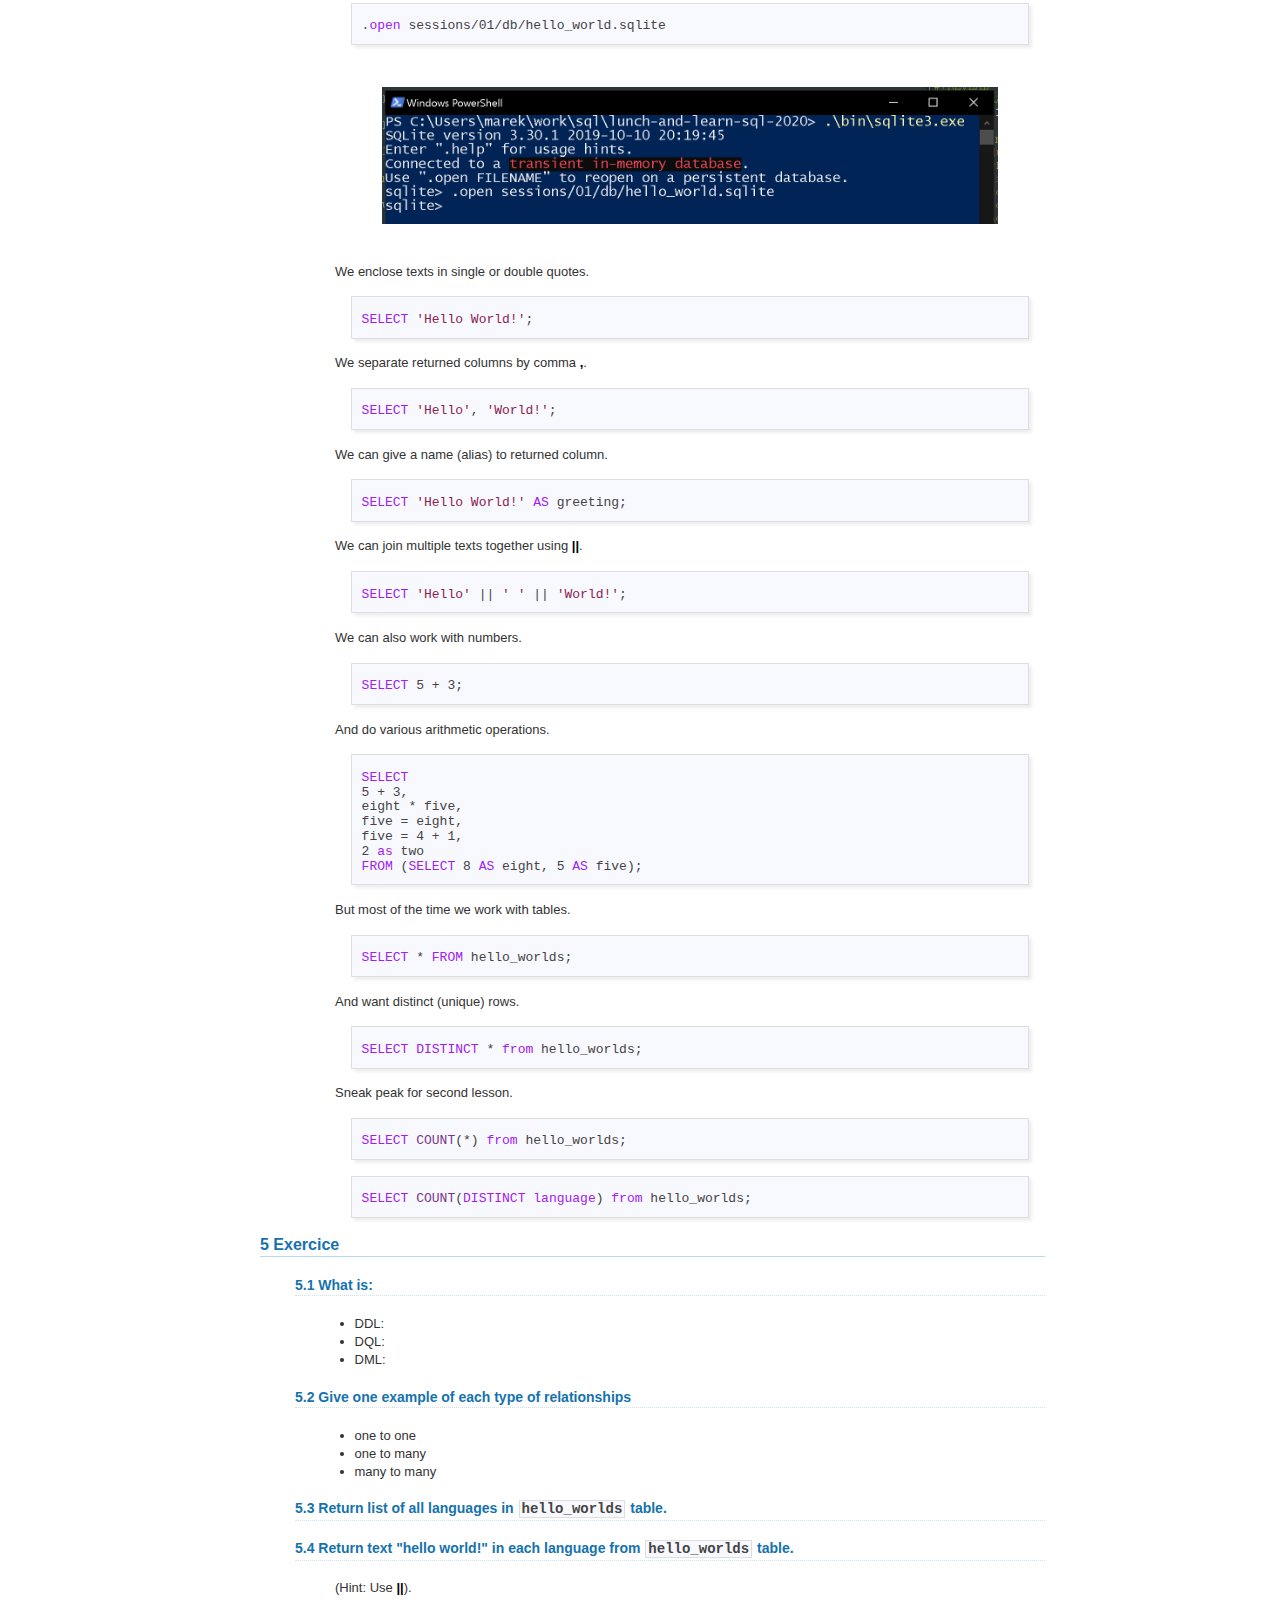
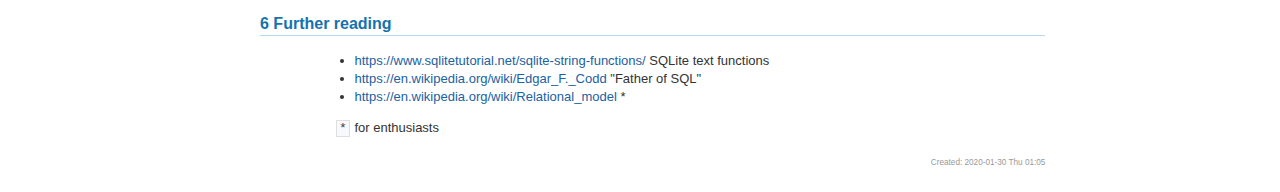
<file: sessions/01/01-getting-started.html>
<?xml version="1.0" encoding="utf-8"?>
<!DOCTYPE html PUBLIC "-//W3C//DTD XHTML 1.0 Strict//EN"
"http://www.w3.org/TR/xhtml1/DTD/xhtml1-strict.dtd">
<html xmlns="http://www.w3.org/1999/xhtml" lang="en" xml:lang="en">
<head>
<!-- 2020-01-30 Thu 01:05 -->
<meta http-equiv="Content-Type" content="text/html;charset=utf-8" />
<meta name="viewport" content="width=device-width, initial-scale=1" />
<title>Getting Started with SQL</title>
<meta name="generator" content="Org mode" />
<style type="text/css">
 <!--/*--><![CDATA[/*><!--*/
  .title  { text-align: center;
             margin-bottom: .2em; }
  .subtitle { text-align: center;
              font-size: medium;
              font-weight: bold;
              margin-top:0; }
  .todo   { font-family: monospace; color: red; }
  .done   { font-family: monospace; color: green; }
  .priority { font-family: monospace; color: orange; }
  .tag    { background-color: #eee; font-family: monospace;
            padding: 2px; font-size: 80%; font-weight: normal; }
  .timestamp { color: #bebebe; }
  .timestamp-kwd { color: #5f9ea0; }
  .org-right  { margin-left: auto; margin-right: 0px;  text-align: right; }
  .org-left   { margin-left: 0px;  margin-right: auto; text-align: left; }
  .org-center { margin-left: auto; margin-right: auto; text-align: center; }
  .underline { text-decoration: underline; }
  #postamble p, #preamble p { font-size: 90%; margin: .2em; }
  p.verse { margin-left: 3%; }
  pre {
    border: 1px solid #ccc;
    box-shadow: 3px 3px 3px #eee;
    padding: 8pt;
    font-family: monospace;
    overflow: auto;
    margin: 1.2em;
  }
  pre.src {
    position: relative;
    overflow: visible;
    padding-top: 1.2em;
  }
  pre.src:before {
    display: none;
    position: absolute;
    background-color: white;
    top: -10px;
    right: 10px;
    padding: 3px;
    border: 1px solid black;
  }
  pre.src:hover:before { display: inline;}
  /* Languages per Org manual */
  pre.src-asymptote:before { content: 'Asymptote'; }
  pre.src-awk:before { content: 'Awk'; }
  pre.src-C:before { content: 'C'; }
  /* pre.src-C++ doesn't work in CSS */
  pre.src-clojure:before { content: 'Clojure'; }
  pre.src-css:before { content: 'CSS'; }
  pre.src-D:before { content: 'D'; }
  pre.src-ditaa:before { content: 'ditaa'; }
  pre.src-dot:before { content: 'Graphviz'; }
  pre.src-calc:before { content: 'Emacs Calc'; }
  pre.src-emacs-lisp:before { content: 'Emacs Lisp'; }
  pre.src-fortran:before { content: 'Fortran'; }
  pre.src-gnuplot:before { content: 'gnuplot'; }
  pre.src-haskell:before { content: 'Haskell'; }
  pre.src-hledger:before { content: 'hledger'; }
  pre.src-java:before { content: 'Java'; }
  pre.src-js:before { content: 'Javascript'; }
  pre.src-latex:before { content: 'LaTeX'; }
  pre.src-ledger:before { content: 'Ledger'; }
  pre.src-lisp:before { content: 'Lisp'; }
  pre.src-lilypond:before { content: 'Lilypond'; }
  pre.src-lua:before { content: 'Lua'; }
  pre.src-matlab:before { content: 'MATLAB'; }
  pre.src-mscgen:before { content: 'Mscgen'; }
  pre.src-ocaml:before { content: 'Objective Caml'; }
  pre.src-octave:before { content: 'Octave'; }
  pre.src-org:before { content: 'Org mode'; }
  pre.src-oz:before { content: 'OZ'; }
  pre.src-plantuml:before { content: 'Plantuml'; }
  pre.src-processing:before { content: 'Processing.js'; }
  pre.src-python:before { content: 'Python'; }
  pre.src-R:before { content: 'R'; }
  pre.src-ruby:before { content: 'Ruby'; }
  pre.src-sass:before { content: 'Sass'; }
  pre.src-scheme:before { content: 'Scheme'; }
  pre.src-screen:before { content: 'Gnu Screen'; }
  pre.src-sed:before { content: 'Sed'; }
  pre.src-sh:before { content: 'shell'; }
  pre.src-sql:before { content: 'SQL'; }
  pre.src-sqlite:before { content: 'SQLite'; }
  /* additional languages in org.el's org-babel-load-languages alist */
  pre.src-forth:before { content: 'Forth'; }
  pre.src-io:before { content: 'IO'; }
  pre.src-J:before { content: 'J'; }
  pre.src-makefile:before { content: 'Makefile'; }
  pre.src-maxima:before { content: 'Maxima'; }
  pre.src-perl:before { content: 'Perl'; }
  pre.src-picolisp:before { content: 'Pico Lisp'; }
  pre.src-scala:before { content: 'Scala'; }
  pre.src-shell:before { content: 'Shell Script'; }
  pre.src-ebnf2ps:before { content: 'ebfn2ps'; }
  /* additional language identifiers per "defun org-babel-execute"
       in ob-*.el */
  pre.src-cpp:before  { content: 'C++'; }
  pre.src-abc:before  { content: 'ABC'; }
  pre.src-coq:before  { content: 'Coq'; }
  pre.src-groovy:before  { content: 'Groovy'; }
  /* additional language identifiers from org-babel-shell-names in
     ob-shell.el: ob-shell is the only babel language using a lambda to put
     the execution function name together. */
  pre.src-bash:before  { content: 'bash'; }
  pre.src-csh:before  { content: 'csh'; }
  pre.src-ash:before  { content: 'ash'; }
  pre.src-dash:before  { content: 'dash'; }
  pre.src-ksh:before  { content: 'ksh'; }
  pre.src-mksh:before  { content: 'mksh'; }
  pre.src-posh:before  { content: 'posh'; }
  /* Additional Emacs modes also supported by the LaTeX listings package */
  pre.src-ada:before { content: 'Ada'; }
  pre.src-asm:before { content: 'Assembler'; }
  pre.src-caml:before { content: 'Caml'; }
  pre.src-delphi:before { content: 'Delphi'; }
  pre.src-html:before { content: 'HTML'; }
  pre.src-idl:before { content: 'IDL'; }
  pre.src-mercury:before { content: 'Mercury'; }
  pre.src-metapost:before { content: 'MetaPost'; }
  pre.src-modula-2:before { content: 'Modula-2'; }
  pre.src-pascal:before { content: 'Pascal'; }
  pre.src-ps:before { content: 'PostScript'; }
  pre.src-prolog:before { content: 'Prolog'; }
  pre.src-simula:before { content: 'Simula'; }
  pre.src-tcl:before { content: 'tcl'; }
  pre.src-tex:before { content: 'TeX'; }
  pre.src-plain-tex:before { content: 'Plain TeX'; }
  pre.src-verilog:before { content: 'Verilog'; }
  pre.src-vhdl:before { content: 'VHDL'; }
  pre.src-xml:before { content: 'XML'; }
  pre.src-nxml:before { content: 'XML'; }
  /* add a generic configuration mode; LaTeX export needs an additional
     (add-to-list 'org-latex-listings-langs '(conf " ")) in .emacs */
  pre.src-conf:before { content: 'Configuration File'; }

  table { border-collapse:collapse; }
  caption.t-above { caption-side: top; }
  caption.t-bottom { caption-side: bottom; }
  td, th { vertical-align:top;  }
  th.org-right  { text-align: center;  }
  th.org-left   { text-align: center;   }
  th.org-center { text-align: center; }
  td.org-right  { text-align: right;  }
  td.org-left   { text-align: left;   }
  td.org-center { text-align: center; }
  dt { font-weight: bold; }
  .footpara { display: inline; }
  .footdef  { margin-bottom: 1em; }
  .figure { padding: 1em; }
  .figure p { text-align: center; }
  .equation-container {
    display: table;
    text-align: center;
    width: 100%;
  }
  .equation {
    vertical-align: middle;
  }
  .equation-label {
    display: table-cell;
    text-align: right;
    vertical-align: middle;
  }
  .inlinetask {
    padding: 10px;
    border: 2px solid gray;
    margin: 10px;
    background: #ffffcc;
  }
  #org-div-home-and-up
   { text-align: right; font-size: 70%; white-space: nowrap; }
  textarea { overflow-x: auto; }
  .linenr { font-size: smaller }
  .code-highlighted { background-color: #ffff00; }
  .org-info-js_info-navigation { border-style: none; }
  #org-info-js_console-label
    { font-size: 10px; font-weight: bold; white-space: nowrap; }
  .org-info-js_search-highlight
    { background-color: #ffff00; color: #000000; font-weight: bold; }
  .org-svg { width: 90%; }
  /*]]>*/-->
</style>
<link rel="stylesheet" type="text/css" href="../../styles/bigblow/css/htmlize.css"/>
<link rel="stylesheet" type="text/css" href="../../styles/bigblow/css/bigblow.css"/>
<link rel="stylesheet" type="text/css" href="../../styles/bigblow/css/hideshow.css"/>
<script type="text/javascript" src="../../styles/bigblow/js/jquery-1.11.0.min.js"></script>
<script type="text/javascript" src="../../styles/bigblow/js/jquery-ui-1.10.2.min.js"></script>
<script type="text/javascript" src="../../styles/bigblow/js/jquery.localscroll-min.js"></script>
<script type="text/javascript" src="../../styles/bigblow/js/jquery.scrollTo-1.4.3.1-min.js"></script>
<script type="text/javascript" src="../../styles/bigblow/js/jquery.zclip.min.js"></script>
<script type="text/javascript" src="../../styles/bigblow/js/bigblow.js"></script>
<script type="text/javascript" src="../../styles/bigblow/js/hideshow.js"></script>
<script type="text/javascript" src="../../styles/lib/js/jquery.stickytableheaders.min.js"></script>
<script type="text/javascript">
/*
@licstart  The following is the entire license notice for the
JavaScript code in this tag.

Copyright (C) 2012-2019 Free Software Foundation, Inc.

The JavaScript code in this tag is free software: you can
redistribute it and/or modify it under the terms of the GNU
General Public License (GNU GPL) as published by the Free Software
Foundation, either version 3 of the License, or (at your option)
any later version.  The code is distributed WITHOUT ANY WARRANTY;
without even the implied warranty of MERCHANTABILITY or FITNESS
FOR A PARTICULAR PURPOSE.  See the GNU GPL for more details.

As additional permission under GNU GPL version 3 section 7, you
may distribute non-source (e.g., minimized or compacted) forms of
that code without the copy of the GNU GPL normally required by
section 4, provided you include this license notice and a URL
through which recipients can access the Corresponding Source.


@licend  The above is the entire license notice
for the JavaScript code in this tag.
*/
<!--/*--><![CDATA[/*><!--*/
 function CodeHighlightOn(elem, id)
 {
   var target = document.getElementById(id);
   if(null != target) {
     elem.cacheClassElem = elem.className;
     elem.cacheClassTarget = target.className;
     target.className = "code-highlighted";
     elem.className   = "code-highlighted";
   }
 }
 function CodeHighlightOff(elem, id)
 {
   var target = document.getElementById(id);
   if(elem.cacheClassElem)
     elem.className = elem.cacheClassElem;
   if(elem.cacheClassTarget)
     target.className = elem.cacheClassTarget;
 }
/*]]>*///-->
</script>
</head>
<body>
<div id="content">
<h1 class="title">Getting Started with SQL</h1>
<div id="table-of-contents">
<h2>Table of Contents</h2>
<div id="text-table-of-contents">
<ul>
<li><a href="#org9746f8e">1. Getting Started</a>
<ul>
<li><a href="#org0b2f875">1.1. Motivation to learn SQL</a></li>
<li><a href="#orgae58ef1">1.2. Just enough theory</a></li>
<li><a href="#orgc6186e2">1.3. Setup and Installation</a></li>
<li><a href="#org7ae3a98">1.4. First Queries</a></li>
<li><a href="#org17ee008">1.5. Exercice</a></li>
<li><a href="#orgfe041e8">1.6. Further reading</a></li>
</ul>
</li>
</ul>
</div>
</div>
<p>
<a href="./../../index.html">Lunch And Learn SQL in 2020</a>
</p>

<div id="outline-container-org9746f8e" class="outline-2">
<h2 id="org9746f8e"><span class="section-number-2">1</span> Getting Started</h2>
<div class="outline-text-2" id="text-1">
</div>
<div id="outline-container-org0b2f875" class="outline-3">
<h3 id="org0b2f875"><span class="section-number-3">1.1</span> Motivation to learn SQL</h3>
<div class="outline-text-3" id="text-1-1">
<ul class="org-ul">
<li>Learn something new</li>
<li>Easy to learn</li>
<li>Useful skill</li>
<li>Enhance your career</li>
<li>Be able to get answers by yourself</li>
</ul>
</div>
</div>

<div id="outline-container-orgae58ef1" class="outline-3">
<h3 id="orgae58ef1"><span class="section-number-3">1.2</span> Just enough theory</h3>
<div class="outline-text-3" id="text-1-2">
</div>
<div id="outline-container-org5c2bd91" class="outline-4">
<h4 id="org5c2bd91"><span class="section-number-4">1.2.1</span> The Relational Model</h4>
<div class="outline-text-4" id="text-1-2-1">
<p>
Mathematical model based on set theory for working with data.
</p>

<p>
Terms: Relation, Entity, Attribute, Tuple
</p>
</div>
</div>
<div id="outline-container-org7204b53" class="outline-4">
<h4 id="org7204b53"><span class="section-number-4">1.2.2</span> SQL (Structured Query Language)</h4>
<div class="outline-text-4" id="text-1-2-2">
<p>
Practical implementation of relational model.
Language to communicate with database.
Terms: table, row, column
</p>
</div>
</div>

<div id="outline-container-org8f126f0" class="outline-4">
<h4 id="org8f126f0"><span class="section-number-4">1.2.3</span> RDBMS</h4>
<div class="outline-text-4" id="text-1-2-3">
<p>
Relational Database Management System.
</p>

<p>
Example: MariaDB, PostgreSQL, Microsoft SQL Server, MySQL, SQLite
</p>
</div>
</div>

<div id="outline-container-orgf54e011" class="outline-4">
<h4 id="orgf54e011"><span class="section-number-4">1.2.4</span> Database</h4>
<div class="outline-text-4" id="text-1-2-4">
<p>
a collection of data stored in some organized fashion.
</p>

<p>
Example: We store data about shifts, workers and employers in database and use PostgreSQL as our management system.
</p>
</div>
</div>

<div id="outline-container-orgfb80d86" class="outline-4">
<h4 id="orgfb80d86"><span class="section-number-4">1.2.5</span> Relationships</h4>
<div class="outline-text-4" id="text-1-2-5">
<ul class="org-ul">
<li>One-to-one:
Worker has one Address.</li>
<li>One-to-many:
Employer has many workers.</li>
<li>Many-to-many:
Worker has many shifts and shift has many workers.</li>
</ul>
</div>
</div>

<div id="outline-container-orgf04ff49" class="outline-4">
<h4 id="orgf04ff49"><span class="section-number-4">1.2.6</span> Syntax</h4>
<div class="outline-text-4" id="text-1-2-6">
<p>
Data types:
</p>
</div>

<ol class="org-ol">
<li><a id="org9226bf3"></a>Text<br />
<div class="outline-text-5" id="text-1-2-6-1">
<p>
Enclosed in quotes 'Single' or "Double"
</p>
</div>
</li>

<li><a id="org2214202"></a>Numbers<br /></li>

<li><a id="orgfe5ccf8"></a>Blob (images, files, ..)<br /></li>

<li><a id="org83f1690"></a>Each command is ended with semicolon ;<br /></li>

<li><a id="org30782f6"></a>Boolean (true, false or 1 and 0), Date and Time<br /></li>

<li><a id="org13a7910"></a>Null<br />
<div class="outline-text-5" id="text-1-2-6-6">
<p>
Unknown or missing data
</p>
</div>
</li>
</ol>
</div>
</div>

<div id="outline-container-orgc6186e2" class="outline-3">
<h3 id="orgc6186e2"><span class="section-number-3">1.3</span> Setup and Installation</h3>
<div class="outline-text-3" id="text-1-3">
</div>
<div id="outline-container-orgd046fe2" class="outline-4">
<h4 id="orgd046fe2"><span class="section-number-4">1.3.1</span> SQLite</h4>
<div class="outline-text-4" id="text-1-3-1">
<p>
Why SQLite:
</p>

<ul class="org-ul">
<li>Zero Configuration</li>
<li>Portability</li>
<li>Simplicity</li>
<li>Open and Free</li>
</ul>
</div>
</div>

<div id="outline-container-org877c1d2" class="outline-4">
<h4 id="org877c1d2"><span class="section-number-4">1.3.2</span> PostgreSQL</h4>
<div class="outline-text-4" id="text-1-3-2">
<p>
Why PostgreSQL:
</p>

<ul class="org-ul">
<li>OpenSource</li>
<li>Scalability</li>
<li>Security</li>
<li>Extensions</li>
</ul>
</div>
</div>
</div>


<div id="outline-container-org7ae3a98" class="outline-3">
<h3 id="org7ae3a98"><span class="section-number-3">1.4</span> First Queries</h3>
<div class="outline-text-3" id="text-1-4">
<p>
After starting sqlite in the main directory as described in <a href="../../index.html#workshop-instructions">Instructions</a>, type:
</p>
<div class="org-src-container">
<pre class="src src-sqlite">.<span class="org-keyword">open</span> sessions/01/db/hello_world.sqlite
</pre>
</div>


<div class="figure">
<p><a href="assets/open_session_1_db.png" alt="Screenshot of opening database" width="90%"><img src="assets/open_session_1_db.png" alt="Screenshot of opening database" width="90%" /></a>
</p>
</div>


<p>
We enclose texts in single or double quotes.
</p>

<div class="org-src-container">
<pre class="src src-sqlite"><span class="org-keyword">SELECT</span> <span class="org-string">'Hello World!'</span>;
</pre>
</div>

<p>
We separate returned columns by comma <b>,</b>.
</p>
<div class="org-src-container">
<pre class="src src-sqlite"><span class="org-keyword">SELECT</span> <span class="org-string">'Hello'</span>, <span class="org-string">'World!'</span>;
</pre>
</div>

<p>
We can give a name (alias) to returned column.
</p>
<div class="org-src-container">
<pre class="src src-sqlite"><span class="org-keyword">SELECT</span> <span class="org-string">'Hello World!'</span> <span class="org-keyword">AS</span> greeting;
</pre>
</div>

<p>
We can join multiple texts together using <b><b>||</b></b>.
</p>
<div class="org-src-container">
<pre class="src src-sqlite"><span class="org-keyword">SELECT</span> <span class="org-string">'Hello'</span> || <span class="org-string">' '</span> || <span class="org-string">'World!'</span>;
</pre>
</div>

<p>
We can also work with numbers.
</p>
<div class="org-src-container">
<pre class="src src-sqlite"><span class="org-keyword">SELECT</span> 5 + 3;
</pre>
</div>

<p>
And do various arithmetic operations.
</p>
<div class="org-src-container">
<pre class="src src-sqlite"><span class="org-keyword">SELECT</span>
5 + 3,
eight * five,
five = eight,
five = 4 + 1,
2 <span class="org-keyword">as</span> two
<span class="org-keyword">FROM</span> (<span class="org-keyword">SELECT</span> 8 <span class="org-keyword">AS</span> eight, 5 <span class="org-keyword">AS</span> five);
</pre>
</div>

<p>
But most of the time we work with tables.
</p>
<div class="org-src-container">
<pre class="src src-sqlite"><span class="org-keyword">SELECT</span> * <span class="org-keyword">FROM</span> hello_worlds;
</pre>
</div>

<p>
And want distinct (unique) rows.
</p>
<div class="org-src-container">
<pre class="src src-sqlite"><span class="org-keyword">SELECT</span> <span class="org-keyword">DISTINCT</span> * <span class="org-keyword">from</span> hello_worlds;
</pre>
</div>

<p>
Sneak peak for second lesson.
</p>

<div class="org-src-container">
<pre class="src src-sqlite"><span class="org-keyword">SELECT</span> <span class="org-builtin">COUNT</span>(*) <span class="org-keyword">from</span> hello_worlds;
</pre>
</div>

<div class="org-src-container">
<pre class="src src-sqlite"><span class="org-keyword">SELECT</span> <span class="org-builtin">COUNT</span>(<span class="org-keyword">DISTINCT</span> <span class="org-keyword">language</span>) <span class="org-keyword">from</span> hello_worlds;
</pre>
</div>
</div>
</div>

<div id="outline-container-org17ee008" class="outline-3">
<h3 id="org17ee008"><span class="section-number-3">1.5</span> Exercice</h3>
<div class="outline-text-3" id="text-1-5">
</div>
<div id="outline-container-orgb9a571b" class="outline-4">
<h4 id="orgb9a571b"><span class="section-number-4">1.5.1</span> What is:</h4>
<div class="outline-text-4" id="text-1-5-1">
<ul class="org-ul">
<li>DDL:</li>
<li>DQL:</li>
<li>DML:</li>
</ul>
</div>
</div>
<div id="outline-container-org40bb561" class="outline-4">
<h4 id="org40bb561"><span class="section-number-4">1.5.2</span> Give one example of each type of relationships</h4>
<div class="outline-text-4" id="text-1-5-2">
<ul class="org-ul">
<li>one to one</li>
<li>one to many</li>
<li>many to many</li>
</ul>
</div>
</div>
<div id="outline-container-orgc0b8213" class="outline-4">
<h4 id="orgc0b8213"><span class="section-number-4">1.5.3</span> Return list of all languages in <code>hello_worlds</code> table.</h4>
</div>
<div id="outline-container-org17ef107" class="outline-4">
<h4 id="org17ef107"><span class="section-number-4">1.5.4</span> Return text "hello world!" in each language from <code>hello_worlds</code> table.</h4>
<div class="outline-text-4" id="text-1-5-4">
<p>
(Hint: Use <b>||</b>).
</p>
</div>
</div>
</div>

<div id="outline-container-orgfe041e8" class="outline-3">
<h3 id="orgfe041e8"><span class="section-number-3">1.6</span> Further reading</h3>
<div class="outline-text-3" id="text-1-6">
<ul class="org-ul">
<li><a href="https://www.sqlitetutorial.net/sqlite-string-functions/">https://www.sqlitetutorial.net/sqlite-string-functions/</a> SQLite text functions</li>
<li><a href="https://en.wikipedia.org/wiki/Edgar_F._Codd">https://en.wikipedia.org/wiki/Edgar_F._Codd</a> "Father of SQL"</li>
<li><a href="https://en.wikipedia.org/wiki/Relational_model">https://en.wikipedia.org/wiki/Relational_model</a> *</li>
</ul>

<p>
<code>*</code> for enthusiasts
</p>
</div>
</div>
</div>
</div>
<div id="postamble" class="status">
<p class="date">Created: 2020-01-30 Thu 01:05</p>
</div>
</body>
</html>
</file>
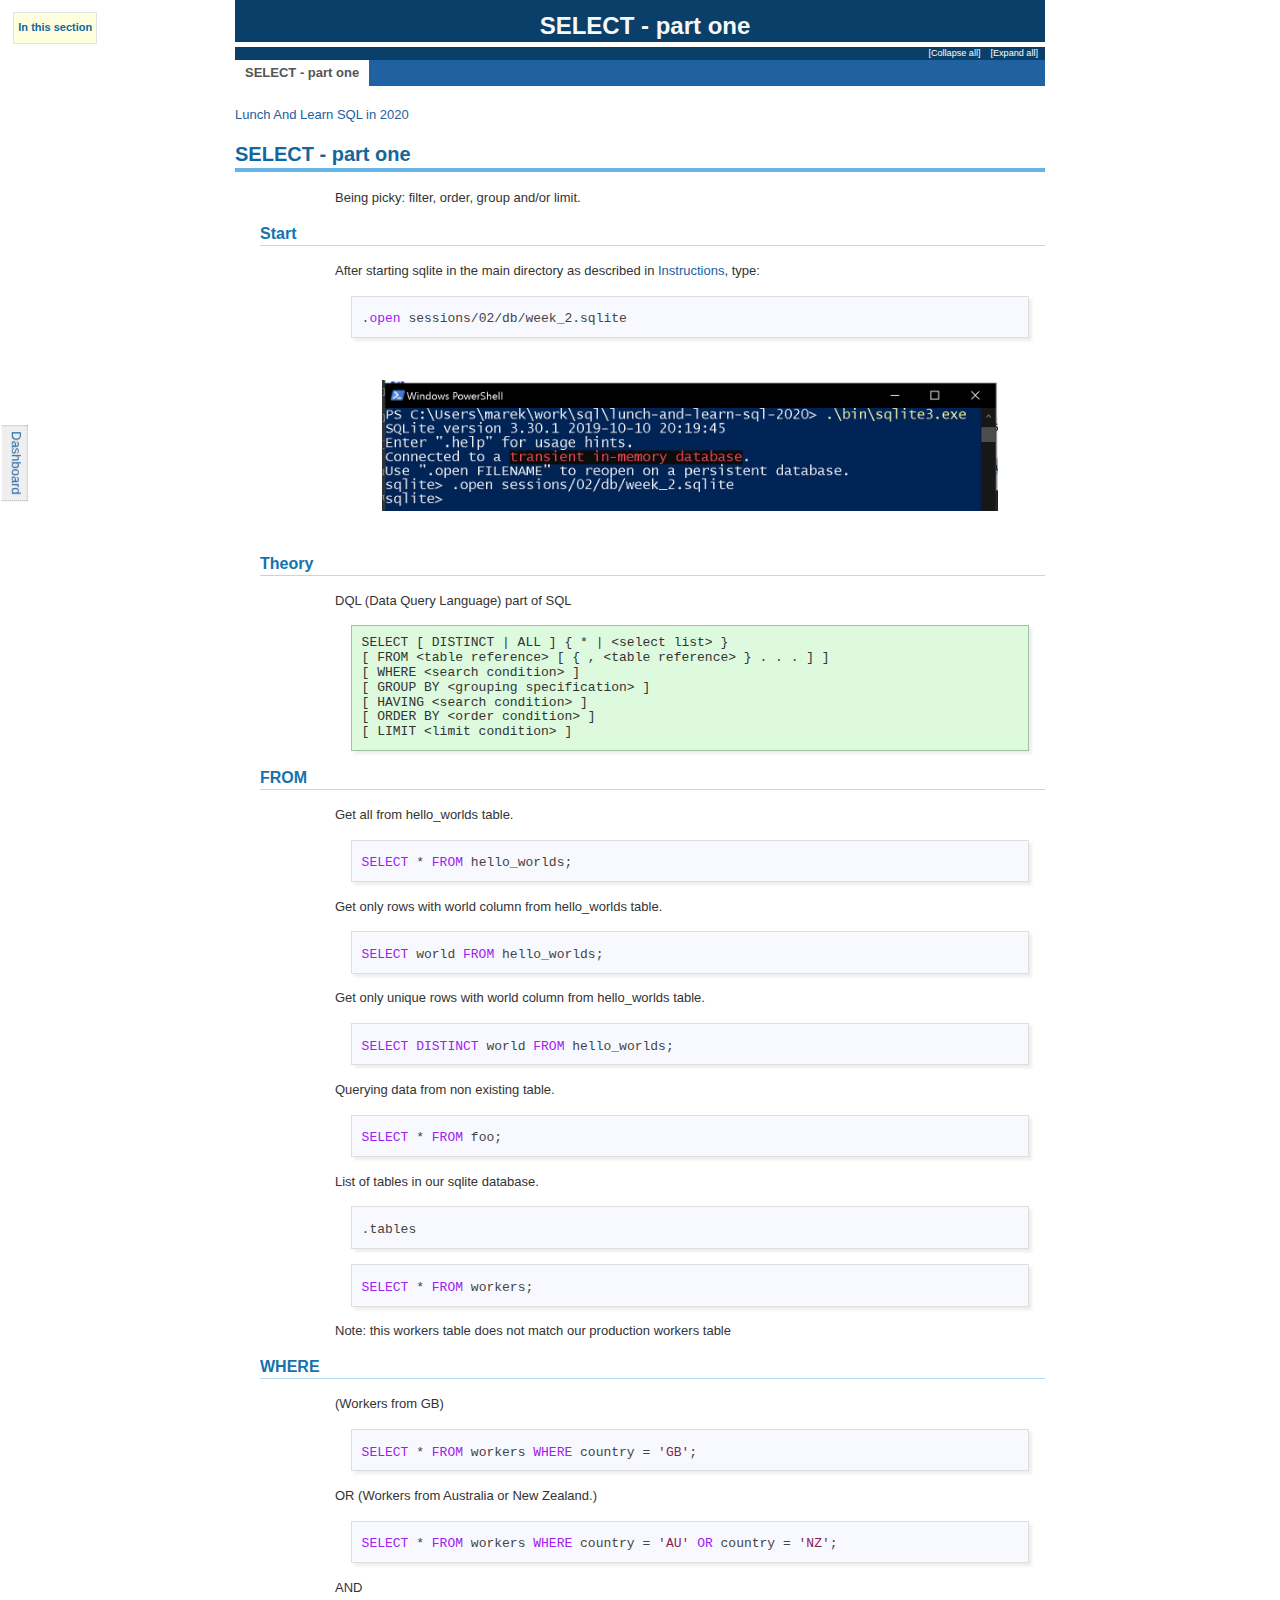
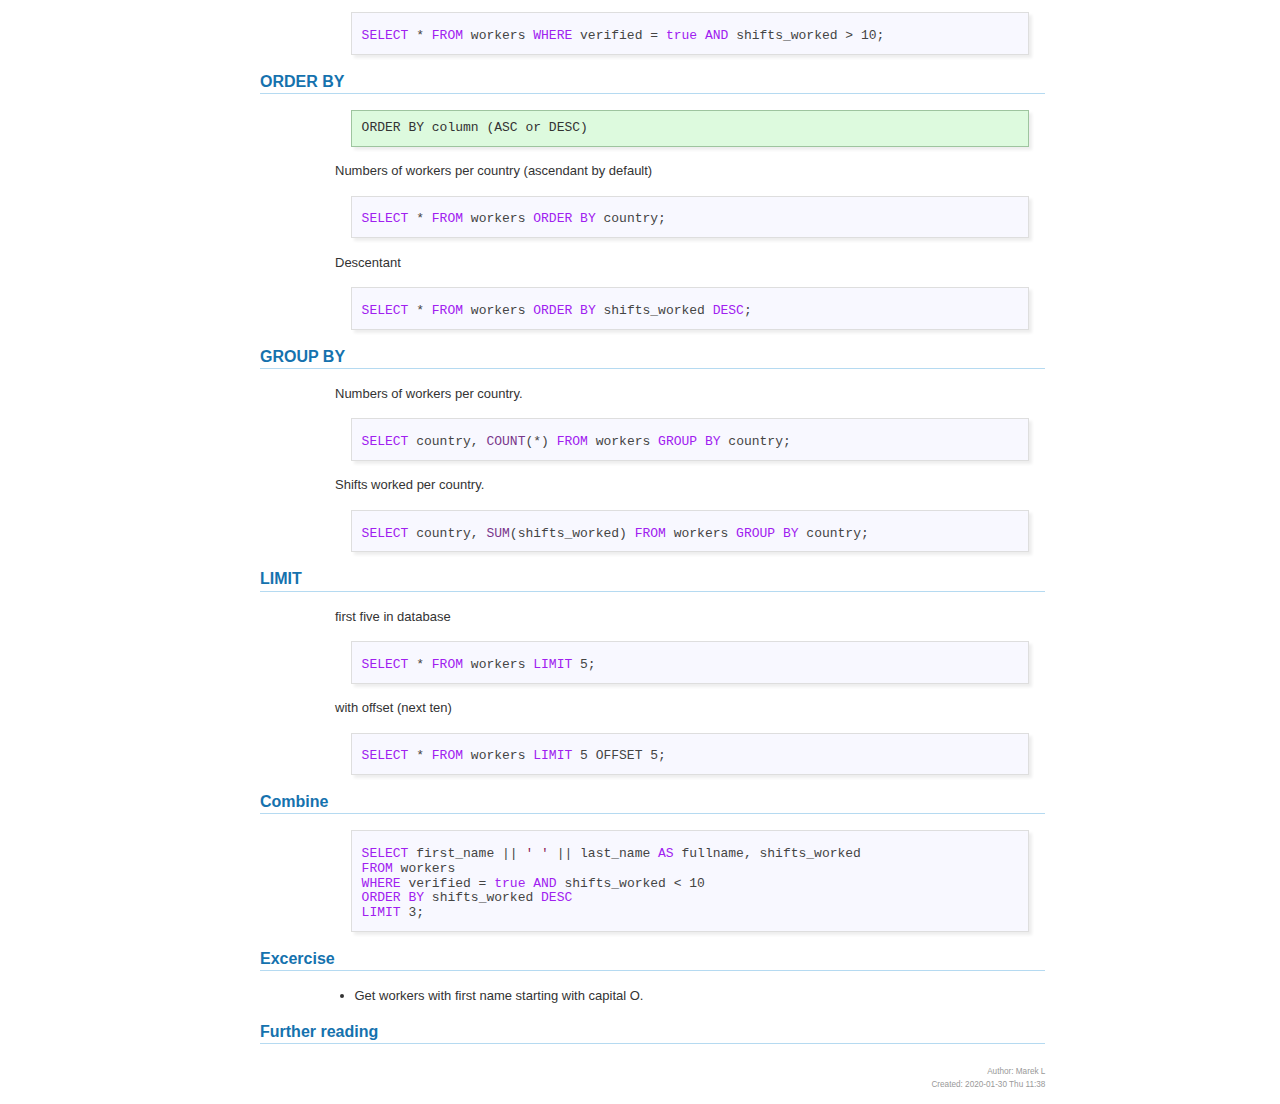
<file: sessions/02/02-select.html>
<?xml version="1.0" encoding="utf-8"?>
<!DOCTYPE html PUBLIC "-//W3C//DTD XHTML 1.0 Strict//EN"
"http://www.w3.org/TR/xhtml1/DTD/xhtml1-strict.dtd">
<html xmlns="http://www.w3.org/1999/xhtml" lang="en" xml:lang="en">
<head>
<!-- 2020-01-30 Thu 11:38 -->
<meta http-equiv="Content-Type" content="text/html;charset=utf-8" />
<meta name="viewport" content="width=device-width, initial-scale=1" />
<title>SELECT - part one</title>
<meta name="generator" content="Org mode" />
<meta name="author" content="Marek L" />
<style type="text/css">
 <!--/*--><![CDATA[/*><!--*/
  .title  { text-align: center;
             margin-bottom: .2em; }
  .subtitle { text-align: center;
              font-size: medium;
              font-weight: bold;
              margin-top:0; }
  .todo   { font-family: monospace; color: red; }
  .done   { font-family: monospace; color: green; }
  .priority { font-family: monospace; color: orange; }
  .tag    { background-color: #eee; font-family: monospace;
            padding: 2px; font-size: 80%; font-weight: normal; }
  .timestamp { color: #bebebe; }
  .timestamp-kwd { color: #5f9ea0; }
  .org-right  { margin-left: auto; margin-right: 0px;  text-align: right; }
  .org-left   { margin-left: 0px;  margin-right: auto; text-align: left; }
  .org-center { margin-left: auto; margin-right: auto; text-align: center; }
  .underline { text-decoration: underline; }
  #postamble p, #preamble p { font-size: 90%; margin: .2em; }
  p.verse { margin-left: 3%; }
  pre {
    border: 1px solid #ccc;
    box-shadow: 3px 3px 3px #eee;
    padding: 8pt;
    font-family: monospace;
    overflow: auto;
    margin: 1.2em;
  }
  pre.src {
    position: relative;
    overflow: visible;
    padding-top: 1.2em;
  }
  pre.src:before {
    display: none;
    position: absolute;
    background-color: white;
    top: -10px;
    right: 10px;
    padding: 3px;
    border: 1px solid black;
  }
  pre.src:hover:before { display: inline;}
  /* Languages per Org manual */
  pre.src-asymptote:before { content: 'Asymptote'; }
  pre.src-awk:before { content: 'Awk'; }
  pre.src-C:before { content: 'C'; }
  /* pre.src-C++ doesn't work in CSS */
  pre.src-clojure:before { content: 'Clojure'; }
  pre.src-css:before { content: 'CSS'; }
  pre.src-D:before { content: 'D'; }
  pre.src-ditaa:before { content: 'ditaa'; }
  pre.src-dot:before { content: 'Graphviz'; }
  pre.src-calc:before { content: 'Emacs Calc'; }
  pre.src-emacs-lisp:before { content: 'Emacs Lisp'; }
  pre.src-fortran:before { content: 'Fortran'; }
  pre.src-gnuplot:before { content: 'gnuplot'; }
  pre.src-haskell:before { content: 'Haskell'; }
  pre.src-hledger:before { content: 'hledger'; }
  pre.src-java:before { content: 'Java'; }
  pre.src-js:before { content: 'Javascript'; }
  pre.src-latex:before { content: 'LaTeX'; }
  pre.src-ledger:before { content: 'Ledger'; }
  pre.src-lisp:before { content: 'Lisp'; }
  pre.src-lilypond:before { content: 'Lilypond'; }
  pre.src-lua:before { content: 'Lua'; }
  pre.src-matlab:before { content: 'MATLAB'; }
  pre.src-mscgen:before { content: 'Mscgen'; }
  pre.src-ocaml:before { content: 'Objective Caml'; }
  pre.src-octave:before { content: 'Octave'; }
  pre.src-org:before { content: 'Org mode'; }
  pre.src-oz:before { content: 'OZ'; }
  pre.src-plantuml:before { content: 'Plantuml'; }
  pre.src-processing:before { content: 'Processing.js'; }
  pre.src-python:before { content: 'Python'; }
  pre.src-R:before { content: 'R'; }
  pre.src-ruby:before { content: 'Ruby'; }
  pre.src-sass:before { content: 'Sass'; }
  pre.src-scheme:before { content: 'Scheme'; }
  pre.src-screen:before { content: 'Gnu Screen'; }
  pre.src-sed:before { content: 'Sed'; }
  pre.src-sh:before { content: 'shell'; }
  pre.src-sql:before { content: 'SQL'; }
  pre.src-sqlite:before { content: 'SQLite'; }
  /* additional languages in org.el's org-babel-load-languages alist */
  pre.src-forth:before { content: 'Forth'; }
  pre.src-io:before { content: 'IO'; }
  pre.src-J:before { content: 'J'; }
  pre.src-makefile:before { content: 'Makefile'; }
  pre.src-maxima:before { content: 'Maxima'; }
  pre.src-perl:before { content: 'Perl'; }
  pre.src-picolisp:before { content: 'Pico Lisp'; }
  pre.src-scala:before { content: 'Scala'; }
  pre.src-shell:before { content: 'Shell Script'; }
  pre.src-ebnf2ps:before { content: 'ebfn2ps'; }
  /* additional language identifiers per "defun org-babel-execute"
       in ob-*.el */
  pre.src-cpp:before  { content: 'C++'; }
  pre.src-abc:before  { content: 'ABC'; }
  pre.src-coq:before  { content: 'Coq'; }
  pre.src-groovy:before  { content: 'Groovy'; }
  /* additional language identifiers from org-babel-shell-names in
     ob-shell.el: ob-shell is the only babel language using a lambda to put
     the execution function name together. */
  pre.src-bash:before  { content: 'bash'; }
  pre.src-csh:before  { content: 'csh'; }
  pre.src-ash:before  { content: 'ash'; }
  pre.src-dash:before  { content: 'dash'; }
  pre.src-ksh:before  { content: 'ksh'; }
  pre.src-mksh:before  { content: 'mksh'; }
  pre.src-posh:before  { content: 'posh'; }
  /* Additional Emacs modes also supported by the LaTeX listings package */
  pre.src-ada:before { content: 'Ada'; }
  pre.src-asm:before { content: 'Assembler'; }
  pre.src-caml:before { content: 'Caml'; }
  pre.src-delphi:before { content: 'Delphi'; }
  pre.src-html:before { content: 'HTML'; }
  pre.src-idl:before { content: 'IDL'; }
  pre.src-mercury:before { content: 'Mercury'; }
  pre.src-metapost:before { content: 'MetaPost'; }
  pre.src-modula-2:before { content: 'Modula-2'; }
  pre.src-pascal:before { content: 'Pascal'; }
  pre.src-ps:before { content: 'PostScript'; }
  pre.src-prolog:before { content: 'Prolog'; }
  pre.src-simula:before { content: 'Simula'; }
  pre.src-tcl:before { content: 'tcl'; }
  pre.src-tex:before { content: 'TeX'; }
  pre.src-plain-tex:before { content: 'Plain TeX'; }
  pre.src-verilog:before { content: 'Verilog'; }
  pre.src-vhdl:before { content: 'VHDL'; }
  pre.src-xml:before { content: 'XML'; }
  pre.src-nxml:before { content: 'XML'; }
  /* add a generic configuration mode; LaTeX export needs an additional
     (add-to-list 'org-latex-listings-langs '(conf " ")) in .emacs */
  pre.src-conf:before { content: 'Configuration File'; }

  table { border-collapse:collapse; }
  caption.t-above { caption-side: top; }
  caption.t-bottom { caption-side: bottom; }
  td, th { vertical-align:top;  }
  th.org-right  { text-align: center;  }
  th.org-left   { text-align: center;   }
  th.org-center { text-align: center; }
  td.org-right  { text-align: right;  }
  td.org-left   { text-align: left;   }
  td.org-center { text-align: center; }
  dt { font-weight: bold; }
  .footpara { display: inline; }
  .footdef  { margin-bottom: 1em; }
  .figure { padding: 1em; }
  .figure p { text-align: center; }
  .equation-container {
    display: table;
    text-align: center;
    width: 100%;
  }
  .equation {
    vertical-align: middle;
  }
  .equation-label {
    display: table-cell;
    text-align: right;
    vertical-align: middle;
  }
  .inlinetask {
    padding: 10px;
    border: 2px solid gray;
    margin: 10px;
    background: #ffffcc;
  }
  #org-div-home-and-up
   { text-align: right; font-size: 70%; white-space: nowrap; }
  textarea { overflow-x: auto; }
  .linenr { font-size: smaller }
  .code-highlighted { background-color: #ffff00; }
  .org-info-js_info-navigation { border-style: none; }
  #org-info-js_console-label
    { font-size: 10px; font-weight: bold; white-space: nowrap; }
  .org-info-js_search-highlight
    { background-color: #ffff00; color: #000000; font-weight: bold; }
  .org-svg { width: 90%; }
  /*]]>*/-->
</style>
<link rel="stylesheet" type="text/css" href="../../styles/bigblow/css/htmlize.css"/>
<link rel="stylesheet" type="text/css" href="../../styles/bigblow/css/bigblow.css"/>
<link rel="stylesheet" type="text/css" href="../../styles/bigblow/css/hideshow.css"/>
<script type="text/javascript" src="../../styles/bigblow/js/jquery-1.11.0.min.js"></script>
<script type="text/javascript" src="../../styles/bigblow/js/jquery-ui-1.10.2.min.js"></script>
<script type="text/javascript" src="../../styles/bigblow/js/jquery.localscroll-min.js"></script>
<script type="text/javascript" src="../../styles/bigblow/js/jquery.scrollTo-1.4.3.1-min.js"></script>
<script type="text/javascript" src="../../styles/bigblow/js/jquery.zclip.min.js"></script>
<script type="text/javascript" src="../../styles/bigblow/js/bigblow.js"></script>
<script type="text/javascript" src="../../styles/bigblow/js/hideshow.js"></script>
<script type="text/javascript" src="../../styles/lib/js/jquery.stickytableheaders.min.js"></script>
<script type="text/javascript">
/*
@licstart  The following is the entire license notice for the
JavaScript code in this tag.

Copyright (C) 2012-2019 Free Software Foundation, Inc.

The JavaScript code in this tag is free software: you can
redistribute it and/or modify it under the terms of the GNU
General Public License (GNU GPL) as published by the Free Software
Foundation, either version 3 of the License, or (at your option)
any later version.  The code is distributed WITHOUT ANY WARRANTY;
without even the implied warranty of MERCHANTABILITY or FITNESS
FOR A PARTICULAR PURPOSE.  See the GNU GPL for more details.

As additional permission under GNU GPL version 3 section 7, you
may distribute non-source (e.g., minimized or compacted) forms of
that code without the copy of the GNU GPL normally required by
section 4, provided you include this license notice and a URL
through which recipients can access the Corresponding Source.


@licend  The above is the entire license notice
for the JavaScript code in this tag.
*/
<!--/*--><![CDATA[/*><!--*/
 function CodeHighlightOn(elem, id)
 {
   var target = document.getElementById(id);
   if(null != target) {
     elem.cacheClassElem = elem.className;
     elem.cacheClassTarget = target.className;
     target.className = "code-highlighted";
     elem.className   = "code-highlighted";
   }
 }
 function CodeHighlightOff(elem, id)
 {
   var target = document.getElementById(id);
   if(elem.cacheClassElem)
     elem.className = elem.cacheClassElem;
   if(elem.cacheClassTarget)
     target.className = elem.cacheClassTarget;
 }
/*]]>*///-->
</script>
</head>
<body>
<div id="content">
<h1 class="title">SELECT - part one</h1>
<div id="table-of-contents">
<h2>Table of Contents</h2>
<div id="text-table-of-contents">
<ul>
<li><a href="#org18214b6">SELECT - part one</a>
<ul>
<li><a href="#org9d26af2">Start</a></li>
<li><a href="#orgbd4090e">Theory</a></li>
<li><a href="#org223ee2f">FROM</a></li>
<li><a href="#org6e5f4d2">WHERE</a></li>
<li><a href="#org86dc676">ORDER BY</a></li>
<li><a href="#org0cc4e0d">GROUP BY</a></li>
<li><a href="#org6f31398">LIMIT</a></li>
<li><a href="#orgf4c6ffc">Combine</a></li>
<li><a href="#org9997ab7">Excercise</a></li>
<li><a href="#orgfd075b5">Further reading</a></li>
</ul>
</li>
</ul>
</div>
</div>
<p>
<a href="./../../index.html">Lunch And Learn SQL in 2020</a>
</p>

<div id="outline-container-org18214b6" class="outline-2">
<h2 id="org18214b6">SELECT - part one</h2>
<div class="outline-text-2" id="text-org18214b6">
<p>
Being picky: filter, order, group and/or limit.
</p>
</div>

<div id="outline-container-org9d26af2" class="outline-3">
<h3 id="org9d26af2">Start</h3>
<div class="outline-text-3" id="text-org9d26af2">
<p>
After starting sqlite in the main directory as described in <a href="../../index.html#workshop-instructions">Instructions</a>, type:
</p>
<div class="org-src-container">
<pre class="src src-sqlite">.<span class="org-keyword">open</span> sessions/02/db/week_2.sqlite
</pre>
</div>


<div class="figure">
<p><a href="assets/open_week_2_db.png" alt="Screenshot of opening database" width="90%"><img src="assets/open_week_2_db.png" alt="Screenshot of opening database" width="90%" /></a>
</p>
</div>
</div>
</div>


<div id="outline-container-orgbd4090e" class="outline-3">
<h3 id="orgbd4090e">Theory</h3>
<div class="outline-text-3" id="text-orgbd4090e">
<p>
DQL (Data Query Language) part of SQL
</p>

<pre class="example">
SELECT [ DISTINCT | ALL ] { * | &lt;select list&gt; }
[ FROM &lt;table reference&gt; [ { , &lt;table reference&gt; } . . . ] ]
[ WHERE &lt;search condition&gt; ]
[ GROUP BY &lt;grouping specification&gt; ]
[ HAVING &lt;search condition&gt; ]
[ ORDER BY &lt;order condition&gt; ]
[ LIMIT &lt;limit condition&gt; ]
</pre>
</div>
</div>

<div id="outline-container-org223ee2f" class="outline-3">
<h3 id="org223ee2f">FROM</h3>
<div class="outline-text-3" id="text-org223ee2f">
<p>
Get all from hello_worlds table.
</p>
<div class="org-src-container">
<pre class="src src-sqlite"><span class="org-keyword">SELECT</span> * <span class="org-keyword">FROM</span> hello_worlds;
</pre>
</div>

<p>
Get only rows with world column from hello_worlds table.
</p>
<div class="org-src-container">
<pre class="src src-sqlite"><span class="org-keyword">SELECT</span> world <span class="org-keyword">FROM</span> hello_worlds;
</pre>
</div>

<p>
Get only unique rows with world column from hello_worlds table.
</p>
<div class="org-src-container">
<pre class="src src-sqlite"><span class="org-keyword">SELECT</span> <span class="org-keyword">DISTINCT</span> world <span class="org-keyword">FROM</span> hello_worlds;
</pre>
</div>

<p>
Querying data from non existing table.
</p>
<div class="org-src-container">
<pre class="src src-sqlite"><span class="org-keyword">SELECT</span> * <span class="org-keyword">FROM</span> foo;
</pre>
</div>

<p>
List of tables in our sqlite database.
</p>
<div class="org-src-container">
<pre class="src src-sqlite">.tables
</pre>
</div>

<div class="org-src-container">
<pre class="src src-sqlite"><span class="org-keyword">SELECT</span> * <span class="org-keyword">FROM</span> workers;
</pre>
</div>
<p>
Note: this workers table does not match our production workers table
</p>
</div>
</div>

<div id="outline-container-org6e5f4d2" class="outline-3">
<h3 id="org6e5f4d2">WHERE</h3>
<div class="outline-text-3" id="text-org6e5f4d2">
<p>
(Workers from GB)
</p>
<div class="org-src-container">
<pre class="src src-sqlite"><span class="org-keyword">SELECT</span> * <span class="org-keyword">FROM</span> workers <span class="org-keyword">WHERE</span> country = <span class="org-string">'GB'</span>;
</pre>
</div>

<p>
OR (Workers from Australia or New Zealand.)
</p>
<div class="org-src-container">
<pre class="src src-sqlite"><span class="org-keyword">SELECT</span> * <span class="org-keyword">FROM</span> workers <span class="org-keyword">WHERE</span> country = <span class="org-string">'AU'</span> <span class="org-keyword">OR</span> country = <span class="org-string">'NZ'</span>;
</pre>
</div>

<p>
AND
</p>
<div class="org-src-container">
<pre class="src src-sqlite"><span class="org-keyword">SELECT</span> * <span class="org-keyword">FROM</span> workers <span class="org-keyword">WHERE</span> verified = <span class="org-keyword">true</span> <span class="org-keyword">AND</span> shifts_worked &gt; 10;
</pre>
</div>
</div>
</div>

<div id="outline-container-org86dc676" class="outline-3">
<h3 id="org86dc676">ORDER BY</h3>
<div class="outline-text-3" id="text-org86dc676">
<pre class="example">
ORDER BY column (ASC or DESC)
</pre>

<p>
Numbers of workers per country (ascendant by default)
</p>
<div class="org-src-container">
<pre class="src src-sqlite"><span class="org-keyword">SELECT</span> * <span class="org-keyword">FROM</span> workers <span class="org-keyword">ORDER</span> <span class="org-keyword">BY</span> country;
</pre>
</div>

<p>
Descentant
</p>
<div class="org-src-container">
<pre class="src src-sqlite"><span class="org-keyword">SELECT</span> * <span class="org-keyword">FROM</span> workers <span class="org-keyword">ORDER</span> <span class="org-keyword">BY</span> shifts_worked <span class="org-keyword">DESC</span>;
</pre>
</div>
</div>
</div>

<div id="outline-container-org0cc4e0d" class="outline-3">
<h3 id="org0cc4e0d">GROUP BY</h3>
<div class="outline-text-3" id="text-org0cc4e0d">
<p>
Numbers of workers per country.
</p>
<div class="org-src-container">
<pre class="src src-sqlite"><span class="org-keyword">SELECT</span> country, <span class="org-builtin">COUNT</span>(*) <span class="org-keyword">FROM</span> workers <span class="org-keyword">GROUP</span> <span class="org-keyword">BY</span> country;
</pre>
</div>

<p>
Shifts worked per country.
</p>
<div class="org-src-container">
<pre class="src src-sqlite"><span class="org-keyword">SELECT</span> country, <span class="org-builtin">SUM</span>(shifts_worked) <span class="org-keyword">FROM</span> workers <span class="org-keyword">GROUP</span> <span class="org-keyword">BY</span> country;
</pre>
</div>
</div>
</div>

<div id="outline-container-org6f31398" class="outline-3">
<h3 id="org6f31398">LIMIT</h3>
<div class="outline-text-3" id="text-org6f31398">
<p>
first five in database
</p>
<div class="org-src-container">
<pre class="src src-sqlite"><span class="org-keyword">SELECT</span> * <span class="org-keyword">FROM</span> workers <span class="org-keyword">LIMIT</span> 5;
</pre>
</div>

<p>
with offset (next ten)
</p>
<div class="org-src-container">
<pre class="src src-sqlite"><span class="org-keyword">SELECT</span> * <span class="org-keyword">FROM</span> workers <span class="org-keyword">LIMIT</span> 5 OFFSET 5;
</pre>
</div>
</div>
</div>

<div id="outline-container-orgf4c6ffc" class="outline-3">
<h3 id="orgf4c6ffc">Combine</h3>
<div class="outline-text-3" id="text-orgf4c6ffc">
<div class="org-src-container">
<pre class="src src-sqlite"><span class="org-keyword">SELECT</span> first_name || <span class="org-string">' '</span> || last_name <span class="org-keyword">AS</span> fullname, shifts_worked
<span class="org-keyword">FROM</span> workers
<span class="org-keyword">WHERE</span> verified = <span class="org-keyword">true</span> <span class="org-keyword">AND</span> shifts_worked &lt; 10
<span class="org-keyword">ORDER</span> <span class="org-keyword">BY</span> shifts_worked <span class="org-keyword">DESC</span>
<span class="org-keyword">LIMIT</span> 3;
</pre>
</div>
</div>
</div>


<div id="outline-container-org9997ab7" class="outline-3">
<h3 id="org9997ab7">Excercise</h3>
<div class="outline-text-3" id="text-org9997ab7">
<ul class="org-ul">
<li>Get workers with first name starting with capital O.</li>
</ul>
</div>
</div>

<div id="outline-container-orgfd075b5" class="outline-3">
<h3 id="orgfd075b5">Further reading</h3>
</div>
</div>
</div>
<div id="postamble" class="status">
<p class="author">Author: Marek L</p>
<p class="date">Created: 2020-01-30 Thu 11:38</p>
</div>
</body>
</html>
</file>
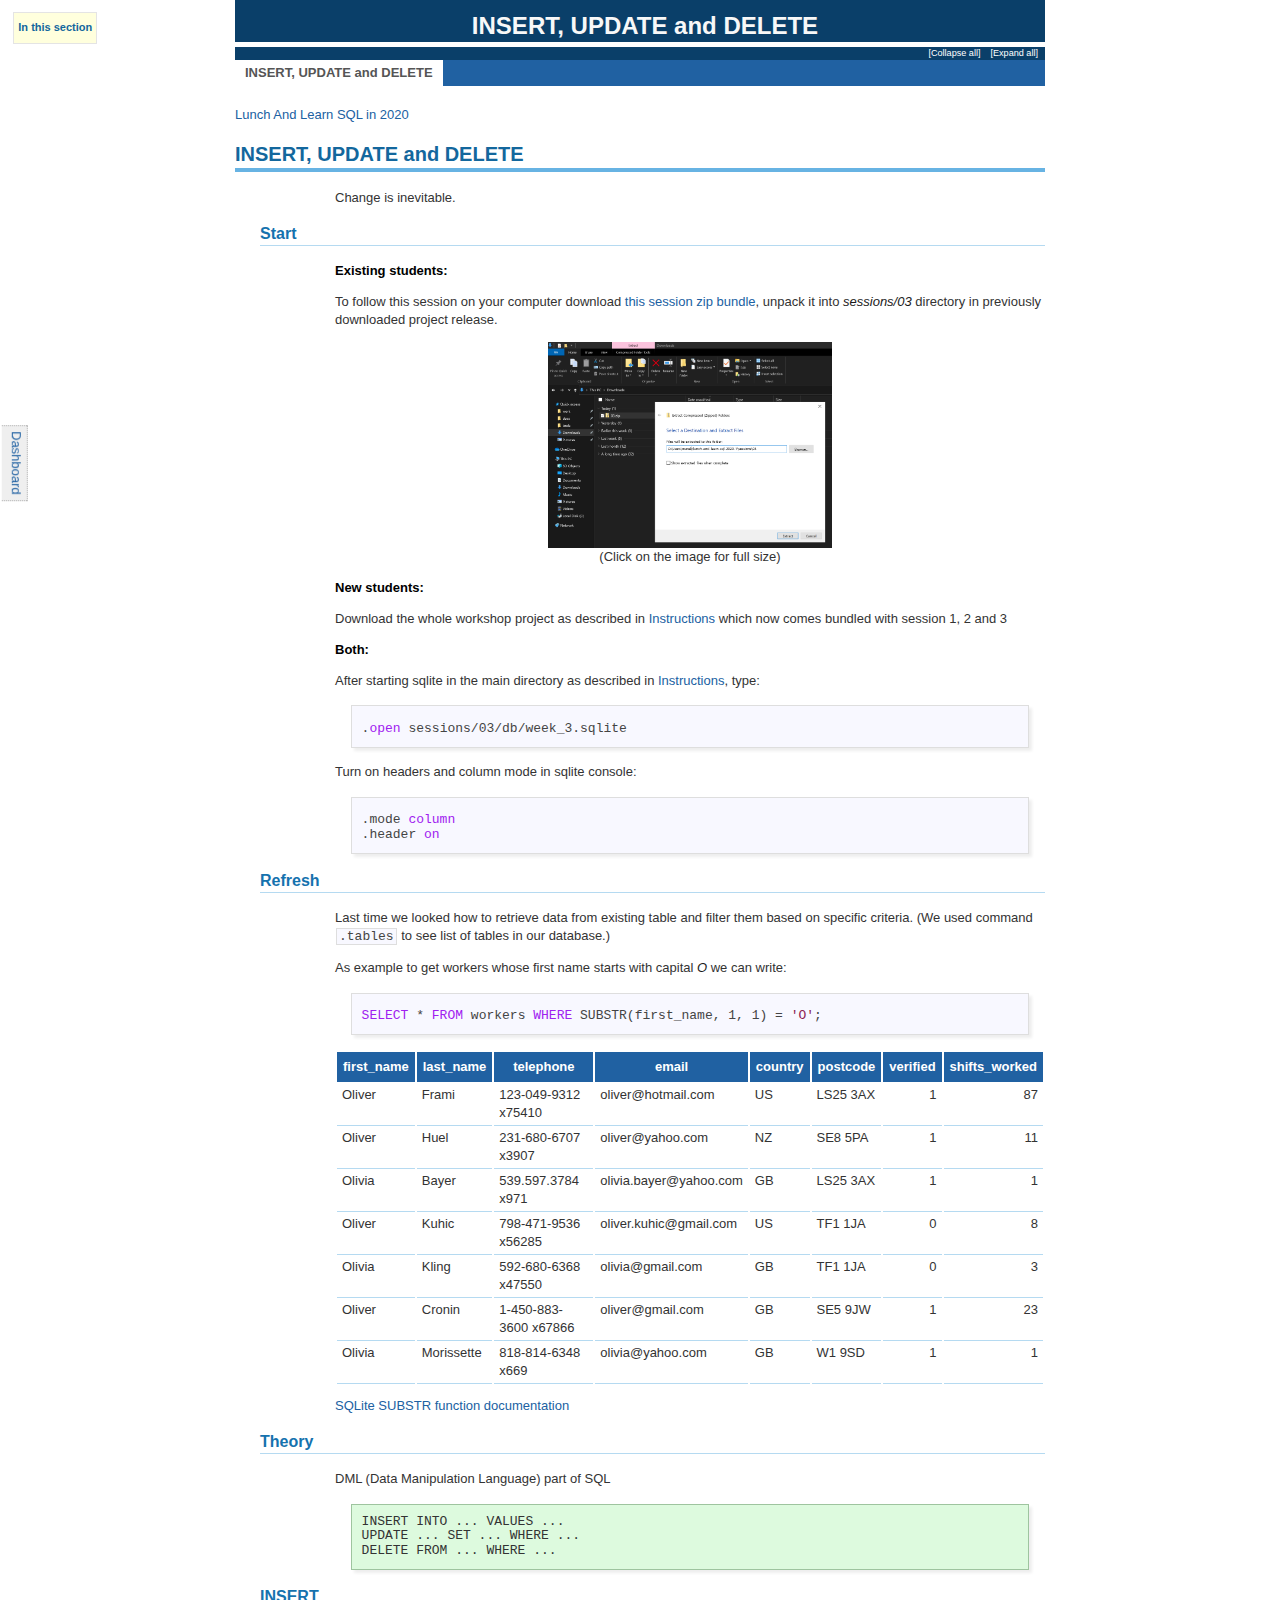
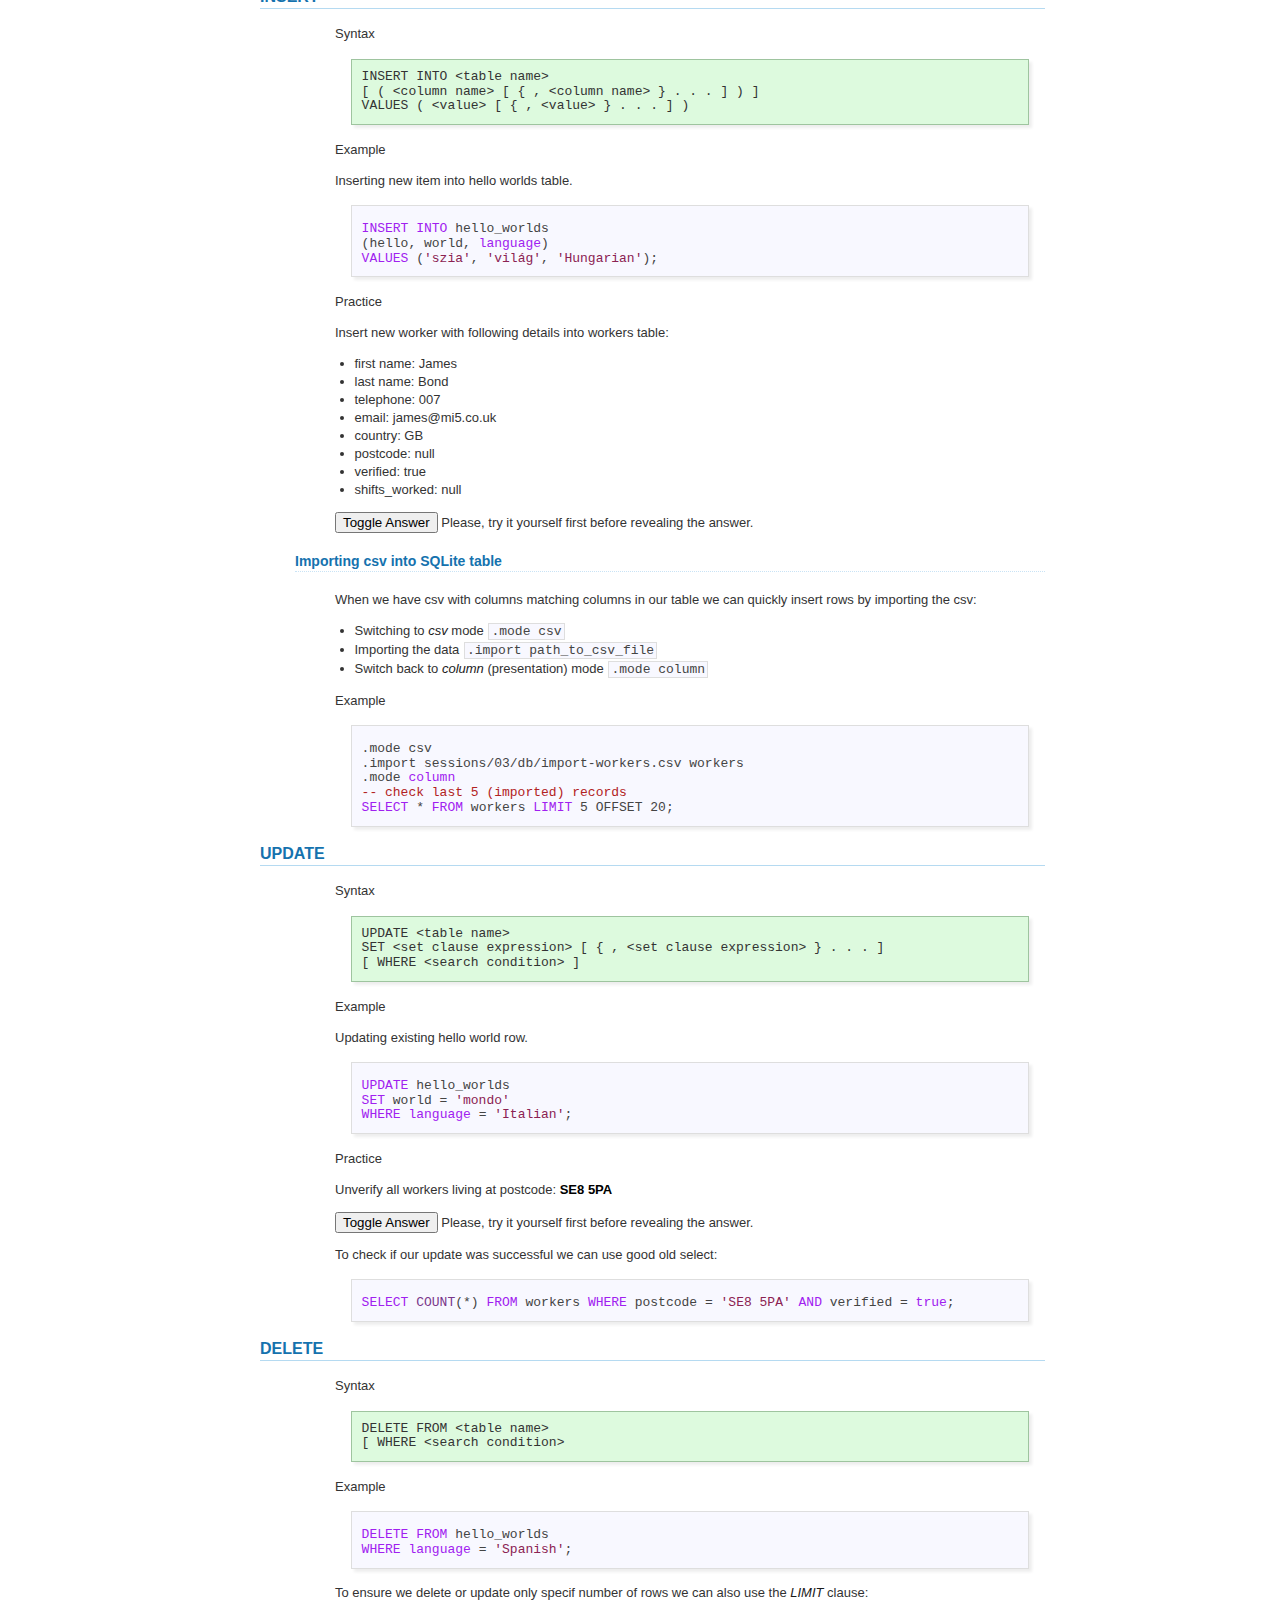
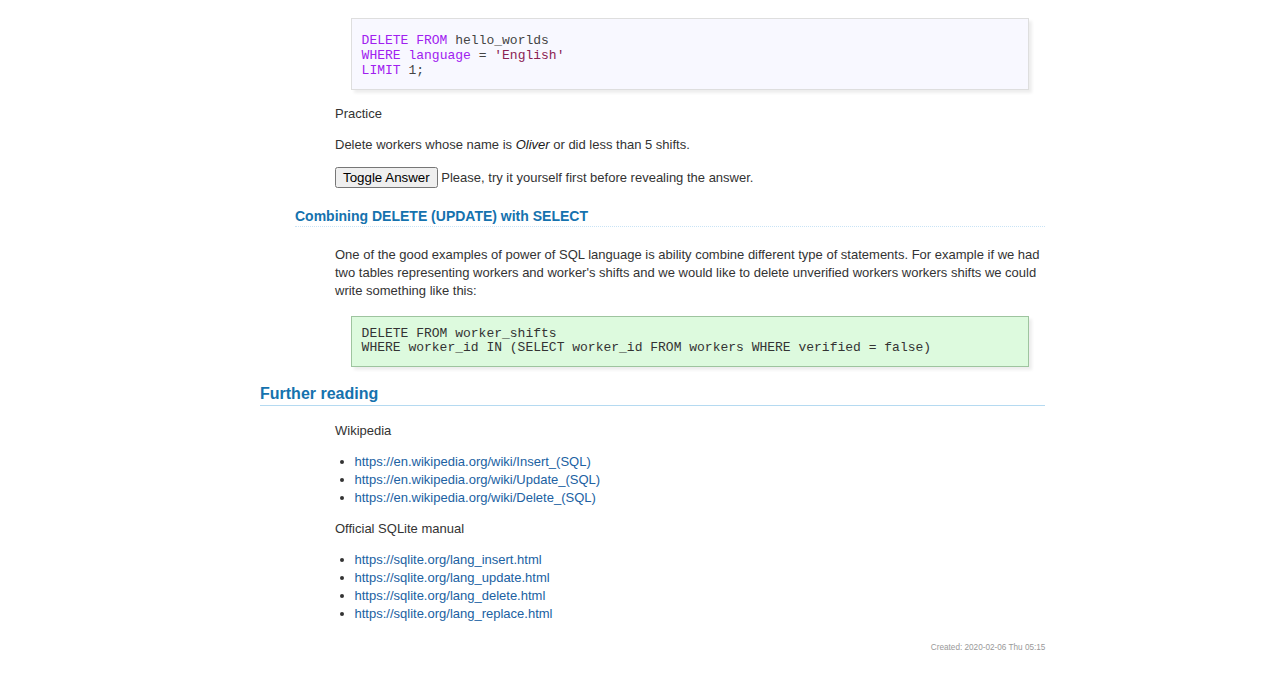
<file: sessions/03/03-insert-update-and-delete.html>
<?xml version="1.0" encoding="utf-8"?>
<!DOCTYPE html PUBLIC "-//W3C//DTD XHTML 1.0 Strict//EN"
"http://www.w3.org/TR/xhtml1/DTD/xhtml1-strict.dtd">
<html xmlns="http://www.w3.org/1999/xhtml" lang="en" xml:lang="en">
<head>
<!-- 2020-02-06 Thu 05:15 -->
<meta http-equiv="Content-Type" content="text/html;charset=utf-8" />
<meta name="viewport" content="width=device-width, initial-scale=1" />
<title>INSERT, UPDATE and DELETE</title>
<meta name="generator" content="Org mode" />
<style type="text/css">
 <!--/*--><![CDATA[/*><!--*/
  .title  { text-align: center;
             margin-bottom: .2em; }
  .subtitle { text-align: center;
              font-size: medium;
              font-weight: bold;
              margin-top:0; }
  .todo   { font-family: monospace; color: red; }
  .done   { font-family: monospace; color: green; }
  .priority { font-family: monospace; color: orange; }
  .tag    { background-color: #eee; font-family: monospace;
            padding: 2px; font-size: 80%; font-weight: normal; }
  .timestamp { color: #bebebe; }
  .timestamp-kwd { color: #5f9ea0; }
  .org-right  { margin-left: auto; margin-right: 0px;  text-align: right; }
  .org-left   { margin-left: 0px;  margin-right: auto; text-align: left; }
  .org-center { margin-left: auto; margin-right: auto; text-align: center; }
  .underline { text-decoration: underline; }
  #postamble p, #preamble p { font-size: 90%; margin: .2em; }
  p.verse { margin-left: 3%; }
  pre {
    border: 1px solid #ccc;
    box-shadow: 3px 3px 3px #eee;
    padding: 8pt;
    font-family: monospace;
    overflow: auto;
    margin: 1.2em;
  }
  pre.src {
    position: relative;
    overflow: visible;
    padding-top: 1.2em;
  }
  pre.src:before {
    display: none;
    position: absolute;
    background-color: white;
    top: -10px;
    right: 10px;
    padding: 3px;
    border: 1px solid black;
  }
  pre.src:hover:before { display: inline;}
  /* Languages per Org manual */
  pre.src-asymptote:before { content: 'Asymptote'; }
  pre.src-awk:before { content: 'Awk'; }
  pre.src-C:before { content: 'C'; }
  /* pre.src-C++ doesn't work in CSS */
  pre.src-clojure:before { content: 'Clojure'; }
  pre.src-css:before { content: 'CSS'; }
  pre.src-D:before { content: 'D'; }
  pre.src-ditaa:before { content: 'ditaa'; }
  pre.src-dot:before { content: 'Graphviz'; }
  pre.src-calc:before { content: 'Emacs Calc'; }
  pre.src-emacs-lisp:before { content: 'Emacs Lisp'; }
  pre.src-fortran:before { content: 'Fortran'; }
  pre.src-gnuplot:before { content: 'gnuplot'; }
  pre.src-haskell:before { content: 'Haskell'; }
  pre.src-hledger:before { content: 'hledger'; }
  pre.src-java:before { content: 'Java'; }
  pre.src-js:before { content: 'Javascript'; }
  pre.src-latex:before { content: 'LaTeX'; }
  pre.src-ledger:before { content: 'Ledger'; }
  pre.src-lisp:before { content: 'Lisp'; }
  pre.src-lilypond:before { content: 'Lilypond'; }
  pre.src-lua:before { content: 'Lua'; }
  pre.src-matlab:before { content: 'MATLAB'; }
  pre.src-mscgen:before { content: 'Mscgen'; }
  pre.src-ocaml:before { content: 'Objective Caml'; }
  pre.src-octave:before { content: 'Octave'; }
  pre.src-org:before { content: 'Org mode'; }
  pre.src-oz:before { content: 'OZ'; }
  pre.src-plantuml:before { content: 'Plantuml'; }
  pre.src-processing:before { content: 'Processing.js'; }
  pre.src-python:before { content: 'Python'; }
  pre.src-R:before { content: 'R'; }
  pre.src-ruby:before { content: 'Ruby'; }
  pre.src-sass:before { content: 'Sass'; }
  pre.src-scheme:before { content: 'Scheme'; }
  pre.src-screen:before { content: 'Gnu Screen'; }
  pre.src-sed:before { content: 'Sed'; }
  pre.src-sh:before { content: 'shell'; }
  pre.src-sql:before { content: 'SQL'; }
  pre.src-sqlite:before { content: 'SQLite'; }
  /* additional languages in org.el's org-babel-load-languages alist */
  pre.src-forth:before { content: 'Forth'; }
  pre.src-io:before { content: 'IO'; }
  pre.src-J:before { content: 'J'; }
  pre.src-makefile:before { content: 'Makefile'; }
  pre.src-maxima:before { content: 'Maxima'; }
  pre.src-perl:before { content: 'Perl'; }
  pre.src-picolisp:before { content: 'Pico Lisp'; }
  pre.src-scala:before { content: 'Scala'; }
  pre.src-shell:before { content: 'Shell Script'; }
  pre.src-ebnf2ps:before { content: 'ebfn2ps'; }
  /* additional language identifiers per "defun org-babel-execute"
       in ob-*.el */
  pre.src-cpp:before  { content: 'C++'; }
  pre.src-abc:before  { content: 'ABC'; }
  pre.src-coq:before  { content: 'Coq'; }
  pre.src-groovy:before  { content: 'Groovy'; }
  /* additional language identifiers from org-babel-shell-names in
     ob-shell.el: ob-shell is the only babel language using a lambda to put
     the execution function name together. */
  pre.src-bash:before  { content: 'bash'; }
  pre.src-csh:before  { content: 'csh'; }
  pre.src-ash:before  { content: 'ash'; }
  pre.src-dash:before  { content: 'dash'; }
  pre.src-ksh:before  { content: 'ksh'; }
  pre.src-mksh:before  { content: 'mksh'; }
  pre.src-posh:before  { content: 'posh'; }
  /* Additional Emacs modes also supported by the LaTeX listings package */
  pre.src-ada:before { content: 'Ada'; }
  pre.src-asm:before { content: 'Assembler'; }
  pre.src-caml:before { content: 'Caml'; }
  pre.src-delphi:before { content: 'Delphi'; }
  pre.src-html:before { content: 'HTML'; }
  pre.src-idl:before { content: 'IDL'; }
  pre.src-mercury:before { content: 'Mercury'; }
  pre.src-metapost:before { content: 'MetaPost'; }
  pre.src-modula-2:before { content: 'Modula-2'; }
  pre.src-pascal:before { content: 'Pascal'; }
  pre.src-ps:before { content: 'PostScript'; }
  pre.src-prolog:before { content: 'Prolog'; }
  pre.src-simula:before { content: 'Simula'; }
  pre.src-tcl:before { content: 'tcl'; }
  pre.src-tex:before { content: 'TeX'; }
  pre.src-plain-tex:before { content: 'Plain TeX'; }
  pre.src-verilog:before { content: 'Verilog'; }
  pre.src-vhdl:before { content: 'VHDL'; }
  pre.src-xml:before { content: 'XML'; }
  pre.src-nxml:before { content: 'XML'; }
  /* add a generic configuration mode; LaTeX export needs an additional
     (add-to-list 'org-latex-listings-langs '(conf " ")) in .emacs */
  pre.src-conf:before { content: 'Configuration File'; }

  table { border-collapse:collapse; }
  caption.t-above { caption-side: top; }
  caption.t-bottom { caption-side: bottom; }
  td, th { vertical-align:top;  }
  th.org-right  { text-align: center;  }
  th.org-left   { text-align: center;   }
  th.org-center { text-align: center; }
  td.org-right  { text-align: right;  }
  td.org-left   { text-align: left;   }
  td.org-center { text-align: center; }
  dt { font-weight: bold; }
  .footpara { display: inline; }
  .footdef  { margin-bottom: 1em; }
  .figure { padding: 1em; }
  .figure p { text-align: center; }
  .equation-container {
    display: table;
    text-align: center;
    width: 100%;
  }
  .equation {
    vertical-align: middle;
  }
  .equation-label {
    display: table-cell;
    text-align: right;
    vertical-align: middle;
  }
  .inlinetask {
    padding: 10px;
    border: 2px solid gray;
    margin: 10px;
    background: #ffffcc;
  }
  #org-div-home-and-up
   { text-align: right; font-size: 70%; white-space: nowrap; }
  textarea { overflow-x: auto; }
  .linenr { font-size: smaller }
  .code-highlighted { background-color: #ffff00; }
  .org-info-js_info-navigation { border-style: none; }
  #org-info-js_console-label
    { font-size: 10px; font-weight: bold; white-space: nowrap; }
  .org-info-js_search-highlight
    { background-color: #ffff00; color: #000000; font-weight: bold; }
  .org-svg { width: 90%; }
  /*]]>*/-->
</style>
<link rel="stylesheet" type="text/css" href="../../styles/bigblow/css/htmlize.css"/>
<link rel="stylesheet" type="text/css" href="../../styles/bigblow/css/bigblow.css"/>
<link rel="stylesheet" type="text/css" href="../../styles/bigblow/css/hideshow.css"/>
<script type="text/javascript" src="../../styles/bigblow/js/jquery-1.11.0.min.js"></script>
<script type="text/javascript" src="../../styles/bigblow/js/jquery-ui-1.10.2.min.js"></script>
<script type="text/javascript" src="../../styles/bigblow/js/jquery.localscroll-min.js"></script>
<script type="text/javascript" src="../../styles/bigblow/js/jquery.scrollTo-1.4.3.1-min.js"></script>
<script type="text/javascript" src="../../styles/bigblow/js/jquery.zclip.min.js"></script>
<script type="text/javascript" src="../../styles/bigblow/js/bigblow.js"></script>
<script type="text/javascript" src="../../styles/bigblow/js/hideshow.js"></script>
<script type="text/javascript" src="../../styles/lib/js/jquery.stickytableheaders.min.js"></script>
<link rel="stylesheet" type="text/css" href="assets/session.css"/>
<script type="text/javascript" src="assets/session.js"></script>
<script type="text/javascript">
/*
@licstart  The following is the entire license notice for the
JavaScript code in this tag.

Copyright (C) 2012-2019 Free Software Foundation, Inc.

The JavaScript code in this tag is free software: you can
redistribute it and/or modify it under the terms of the GNU
General Public License (GNU GPL) as published by the Free Software
Foundation, either version 3 of the License, or (at your option)
any later version.  The code is distributed WITHOUT ANY WARRANTY;
without even the implied warranty of MERCHANTABILITY or FITNESS
FOR A PARTICULAR PURPOSE.  See the GNU GPL for more details.

As additional permission under GNU GPL version 3 section 7, you
may distribute non-source (e.g., minimized or compacted) forms of
that code without the copy of the GNU GPL normally required by
section 4, provided you include this license notice and a URL
through which recipients can access the Corresponding Source.


@licend  The above is the entire license notice
for the JavaScript code in this tag.
*/
<!--/*--><![CDATA[/*><!--*/
 function CodeHighlightOn(elem, id)
 {
   var target = document.getElementById(id);
   if(null != target) {
     elem.cacheClassElem = elem.className;
     elem.cacheClassTarget = target.className;
     target.className = "code-highlighted";
     elem.className   = "code-highlighted";
   }
 }
 function CodeHighlightOff(elem, id)
 {
   var target = document.getElementById(id);
   if(elem.cacheClassElem)
     elem.className = elem.cacheClassElem;
   if(elem.cacheClassTarget)
     target.className = elem.cacheClassTarget;
 }
/*]]>*///-->
</script>
</head>
<body>
<div id="content">
<h1 class="title">INSERT, UPDATE and DELETE</h1>
<div id="table-of-contents">
<h2>Table of Contents</h2>
<div id="text-table-of-contents">
<ul>
<li><a href="#org807707d">INSERT, UPDATE and DELETE</a>
<ul>
<li><a href="#org147e3cc">Start</a></li>
<li><a href="#org5c5ef3d">Refresh</a></li>
<li><a href="#orge3ec8ba">Theory</a></li>
<li><a href="#org0de4069">INSERT</a>
<ul>
<li><a href="#orga3942ef">Importing csv into SQLite table</a></li>
</ul>
</li>
<li><a href="#org90cc121">UPDATE</a></li>
<li><a href="#org2b40038">DELETE</a>
<ul>
<li><a href="#orgfbd59dd">Combining DELETE (UPDATE) with SELECT</a></li>
</ul>
</li>
<li><a href="#org9808a0e">Further reading</a></li>
</ul>
</li>
</ul>
</div>
</div>
<p>
<a href="./../../index.html">Lunch And Learn SQL in 2020</a>
</p>

<div id="outline-container-org807707d" class="outline-2">
<h2 id="org807707d">INSERT, UPDATE and DELETE</h2>
<div class="outline-text-2" id="text-org807707d">
<p>
Change is inevitable.
</p>
</div>

<div id="outline-container-org147e3cc" class="outline-3">
<h3 id="org147e3cc">Start</h3>
<div class="outline-text-3" id="text-org147e3cc">
<p>
<b>Existing students:</b>
</p>

<p>
To follow this session on your computer download <a href="./../../export/03.zip">this session zip bundle</a>,
unpack it into <i>sessions/03</i> directory in previously downloaded project release.
</p>

<div class="org-center">
<p alt="Screenshot of extracting the session on windows" width="40%">
<a href="assets/win_individual_session_install2.PNG" alt="Screenshot of extracting the session on windows" width="40%"><img src="assets/win_individual_session_install2.PNG" alt="Screenshot of extracting the session on windows" width="40%" /></a>
(Click on the image for full size)
</p>
</div>

<p>
<b>New students:</b>
</p>

<p>
Download the whole workshop project as described in <a href="../../index.html#workshop-instructions">Instructions</a> which now comes bundled with session 1, 2 and 3
</p>

<p>
<b>Both:</b>
</p>

<p>
After starting sqlite in the main directory as described in <a href="../../index.html#workshop-instructions">Instructions</a>, type:
</p>
<div class="org-src-container">
<pre class="src src-sqlite">.<span class="org-keyword">open</span> sessions/03/db/week_3.sqlite
</pre>
</div>

<p>
Turn on headers and column mode in sqlite console:
</p>
<div class="org-src-container">
<pre class="src src-sqlite">.mode <span class="org-keyword">column</span>
.header <span class="org-keyword">on</span>
</pre>
</div>
</div>
</div>

<div id="outline-container-org5c5ef3d" class="outline-3">
<h3 id="org5c5ef3d">Refresh</h3>
<div class="outline-text-3" id="text-org5c5ef3d">
<p>
Last time we looked how to retrieve data from existing table and filter them based on specific criteria.
(We used command <code>.tables</code> to see list of tables in our database.)
</p>

<p>
As example to get workers whose first name starts with capital <i>O</i> we can write:
</p>

<div class="org-src-container">
<pre class="src src-sqlite"><span class="org-keyword">SELECT</span> * <span class="org-keyword">FROM</span> workers <span class="org-keyword">WHERE</span> SUBSTR(first_name, 1, 1) = <span class="org-string">'O'</span>;
</pre>
</div>

<table border="2" cellspacing="0" cellpadding="6" rules="groups" frame="hsides">


<colgroup>
<col  class="org-left" />

<col  class="org-left" />

<col  class="org-left" />

<col  class="org-left" />

<col  class="org-left" />

<col  class="org-left" />

<col  class="org-right" />

<col  class="org-right" />
</colgroup>
<thead>
<tr>
<th scope="col" class="org-left">first_name</th>
<th scope="col" class="org-left">last_name</th>
<th scope="col" class="org-left">telephone</th>
<th scope="col" class="org-left">email</th>
<th scope="col" class="org-left">country</th>
<th scope="col" class="org-left">postcode</th>
<th scope="col" class="org-right">verified</th>
<th scope="col" class="org-right">shifts_worked</th>
</tr>
</thead>
<tbody>
<tr>
<td class="org-left">Oliver</td>
<td class="org-left">Frami</td>
<td class="org-left">123-049-9312 x75410</td>
<td class="org-left">oliver@hotmail.com</td>
<td class="org-left">US</td>
<td class="org-left">LS25 3AX</td>
<td class="org-right">1</td>
<td class="org-right">87</td>
</tr>

<tr>
<td class="org-left">Oliver</td>
<td class="org-left">Huel</td>
<td class="org-left">231-680-6707 x3907</td>
<td class="org-left">oliver@yahoo.com</td>
<td class="org-left">NZ</td>
<td class="org-left">SE8 5PA</td>
<td class="org-right">1</td>
<td class="org-right">11</td>
</tr>

<tr>
<td class="org-left">Olivia</td>
<td class="org-left">Bayer</td>
<td class="org-left">539.597.3784 x971</td>
<td class="org-left">olivia.bayer@yahoo.com</td>
<td class="org-left">GB</td>
<td class="org-left">LS25 3AX</td>
<td class="org-right">1</td>
<td class="org-right">1</td>
</tr>

<tr>
<td class="org-left">Oliver</td>
<td class="org-left">Kuhic</td>
<td class="org-left">798-471-9536 x56285</td>
<td class="org-left">oliver.kuhic@gmail.com</td>
<td class="org-left">US</td>
<td class="org-left">TF1 1JA</td>
<td class="org-right">0</td>
<td class="org-right">8</td>
</tr>

<tr>
<td class="org-left">Olivia</td>
<td class="org-left">Kling</td>
<td class="org-left">592-680-6368 x47550</td>
<td class="org-left">olivia@gmail.com</td>
<td class="org-left">GB</td>
<td class="org-left">TF1 1JA</td>
<td class="org-right">0</td>
<td class="org-right">3</td>
</tr>

<tr>
<td class="org-left">Oliver</td>
<td class="org-left">Cronin</td>
<td class="org-left">1-450-883-3600 x67866</td>
<td class="org-left">oliver@gmail.com</td>
<td class="org-left">GB</td>
<td class="org-left">SE5 9JW</td>
<td class="org-right">1</td>
<td class="org-right">23</td>
</tr>

<tr>
<td class="org-left">Olivia</td>
<td class="org-left">Morissette</td>
<td class="org-left">818-814-6348 x669</td>
<td class="org-left">olivia@yahoo.com</td>
<td class="org-left">GB</td>
<td class="org-left">W1 9SD</td>
<td class="org-right">1</td>
<td class="org-right">1</td>
</tr>
</tbody>
</table>

<p>
<a href="https://www.sqlite.org/lang_corefunc.html#substr">SQLite SUBSTR function documentation</a>
</p>
</div>
</div>

<div id="outline-container-orge3ec8ba" class="outline-3">
<h3 id="orge3ec8ba">Theory</h3>
<div class="outline-text-3" id="text-orge3ec8ba">
<p>
DML (Data Manipulation Language) part of SQL
</p>

<pre class="example">
INSERT INTO ... VALUES ...
UPDATE ... SET ... WHERE ...
DELETE FROM ... WHERE ...
</pre>
</div>
</div>

<div id="outline-container-org0de4069" class="outline-3">
<h3 id="org0de4069">INSERT</h3>
<div class="outline-text-3" id="text-org0de4069">
<p>
Syntax
</p>

<pre class="example">
INSERT INTO &lt;table name&gt;
[ ( &lt;column name&gt; [ { , &lt;column name&gt; } . . . ] ) ]
VALUES ( &lt;value&gt; [ { , &lt;value&gt; } . . . ] )
</pre>

<p>
Example
</p>

<p>
Inserting new item into hello worlds table.
</p>
<div class="org-src-container">
<pre class="src src-sqlite"><span class="org-keyword">INSERT</span> <span class="org-keyword">INTO</span> hello_worlds
(hello, world, <span class="org-keyword">language</span>)
<span class="org-keyword">VALUES</span> (<span class="org-string">'szia'</span>, <span class="org-string">'vil&#225;g'</span>, <span class="org-string">'Hungarian'</span>);
</pre>
</div>

<p>
Practice
</p>

<p>
Insert new worker with following details into workers table:
</p>

<ul class="org-ul">
<li>first name: James</li>
<li>last name: Bond</li>
<li>telephone: 007</li>
<li>email: james@mi5.co.uk</li>
<li>country: GB</li>
<li>postcode: null</li>
<li>verified: true</li>
<li>shifts_worked: null</li>
</ul>

<div class="answer">
<button>Toggle Answer</button> Please, try it yourself first before revealing the answer.

<div class="org-src-container">
<pre class="src src-sqlite"><span class="org-keyword">INSERT</span> <span class="org-keyword">INTO</span> workers
(first_name, last_name, telephone, email, country,
postcode, verified, shifts_worked)
<span class="org-keyword">VALUES</span> (<span class="org-string">'James'</span>, <span class="org-string">'Bond'</span>, <span class="org-string">'007'</span>, <span class="org-string">'james@mi5.co.uk'</span>, <span class="org-string">'GB'</span>, <span class="org-keyword">null</span>, <span class="org-keyword">true</span>, <span class="org-keyword">null</span>)
</pre>
</div>

</div>
</div>

<div id="outline-container-orga3942ef" class="outline-4">
<h4 id="orga3942ef">Importing csv into SQLite table</h4>
<div class="outline-text-4" id="text-orga3942ef">
<p>
When we have csv with columns matching columns in our table we can quickly insert rows by importing the csv:
</p>

<ul class="org-ul">
<li>Switching to <i>csv</i> mode <code>.mode csv</code></li>
<li>Importing the data <code>.import path_to_csv_file</code></li>
<li>Switch back to <i>column</i> (presentation) mode <code>.mode column</code></li>
</ul>

<p>
Example
</p>

<div class="org-src-container">
<pre class="src src-sqlite">.mode csv
.import sessions/03/db/import-workers.csv workers
.mode <span class="org-keyword">column</span>
<span class="org-comment">-- check last 5 (imported) records</span>
<span class="org-keyword">SELECT</span> * <span class="org-keyword">FROM</span> workers <span class="org-keyword">LIMIT</span> 5 OFFSET 20;
</pre>
</div>
</div>
</div>
</div>

<div id="outline-container-org90cc121" class="outline-3">
<h3 id="org90cc121">UPDATE</h3>
<div class="outline-text-3" id="text-org90cc121">
<p>
Syntax
</p>

<pre class="example">
UPDATE &lt;table name&gt;
SET &lt;set clause expression&gt; [ { , &lt;set clause expression&gt; } . . . ]
[ WHERE &lt;search condition&gt; ]
</pre>

<p>
Example
</p>

<p>
Updating existing hello world row.
</p>
<div class="org-src-container">
<pre class="src src-sqlite"><span class="org-keyword">UPDATE</span> hello_worlds
<span class="org-keyword">SET</span> world = <span class="org-string">'mondo'</span>
<span class="org-keyword">WHERE</span> <span class="org-keyword">language</span> = <span class="org-string">'Italian'</span>;
</pre>
</div>

<p>
Practice
</p>

<p>
Unverify all workers living at postcode: <b>SE8 5PA</b>
</p>

<div class="answer">
<button>Toggle Answer</button> Please, try it yourself first before revealing the answer.

<div class="org-src-container">
<pre class="src src-sqlite"><span class="org-keyword">UPDATE</span> workers
<span class="org-keyword">SET</span> verified = <span class="org-keyword">false</span>
<span class="org-keyword">WHERE</span> postcode = <span class="org-string">'SE8 5PA'</span>;
</pre>
</div>

</div>

<p>
To check if our update was successful we can use good old select:
</p>

<div class="org-src-container">
<pre class="src src-sqlite"><span class="org-keyword">SELECT</span> <span class="org-builtin">COUNT</span>(*) <span class="org-keyword">FROM</span> workers <span class="org-keyword">WHERE</span> postcode = <span class="org-string">'SE8 5PA'</span> <span class="org-keyword">AND</span> verified = <span class="org-keyword">true</span>;
</pre>
</div>
</div>
</div>

<div id="outline-container-org2b40038" class="outline-3">
<h3 id="org2b40038">DELETE</h3>
<div class="outline-text-3" id="text-org2b40038">
<p>
Syntax
</p>

<pre class="example">
DELETE FROM &lt;table name&gt;
[ WHERE &lt;search condition&gt;
</pre>

<p>
Example
</p>

<div class="org-src-container">
<pre class="src src-sqlite"><span class="org-keyword">DELETE</span> <span class="org-keyword">FROM</span> hello_worlds
<span class="org-keyword">WHERE</span> <span class="org-keyword">language</span> = <span class="org-string">'Spanish'</span>;
</pre>
</div>

<p>
To ensure we delete or update only specif number of rows we can also use the <i>LIMIT</i> clause:
</p>

<div class="org-src-container">
<pre class="src src-sqlite"><span class="org-keyword">DELETE</span> <span class="org-keyword">FROM</span> hello_worlds
<span class="org-keyword">WHERE</span> <span class="org-keyword">language</span> = <span class="org-string">'English'</span>
<span class="org-keyword">LIMIT</span> 1;
</pre>
</div>

<p>
Practice
</p>

<p>
Delete workers whose name is <i>Oliver</i> or did less than 5 shifts.
</p>

<div class="answer">
<button>Toggle Answer</button> Please, try it yourself first before revealing the answer.

<div class="org-src-container">
<pre class="src src-sqlite"><span class="org-keyword">DELETE</span> workers <span class="org-keyword">WHERE</span> shifts_worked &lt; 5 <span class="org-keyword">OR</span> first_name = <span class="org-string">'Oliver'</span>;
</pre>
</div>

</div>
</div>

<div id="outline-container-orgfbd59dd" class="outline-4">
<h4 id="orgfbd59dd">Combining DELETE (UPDATE) with SELECT</h4>
<div class="outline-text-4" id="text-orgfbd59dd">
<p>
One of the good examples of power of SQL language is ability combine different type of statements.
For example if we had two tables representing workers and worker's shifts and we would like to delete
unverified workers workers shifts we could write something like this:
</p>

<pre class="example">
DELETE FROM worker_shifts
WHERE worker_id IN (SELECT worker_id FROM workers WHERE verified = false)
</pre>
</div>
</div>
</div>

<div id="outline-container-org9808a0e" class="outline-3">
<h3 id="org9808a0e">Further reading</h3>
<div class="outline-text-3" id="text-org9808a0e">
<p>
Wikipedia
</p>

<ul class="org-ul">
<li><a href="https://en.wikipedia.org/wiki/Insert_(SQL)">https://en.wikipedia.org/wiki/Insert_(SQL)</a></li>
<li><a href="https://en.wikipedia.org/wiki/Update_(SQL)">https://en.wikipedia.org/wiki/Update_(SQL)</a></li>
<li><a href="https://en.wikipedia.org/wiki/Delete_(SQL)">https://en.wikipedia.org/wiki/Delete_(SQL)</a></li>
</ul>

<p>
Official SQLite manual
</p>

<ul class="org-ul">
<li><a href="https://sqlite.org/lang_insert.html">https://sqlite.org/lang_insert.html</a></li>
<li><a href="https://sqlite.org/lang_update.html">https://sqlite.org/lang_update.html</a></li>
<li><a href="https://sqlite.org/lang_delete.html">https://sqlite.org/lang_delete.html</a></li>
<li><a href="https://sqlite.org/lang_replace.html">https://sqlite.org/lang_replace.html</a></li>
</ul>
</div>
</div>
</div>
</div>
<div id="postamble" class="status">
<p class="date">Created: 2020-02-06 Thu 05:15</p>
</div>
</body>
</html>
</file>
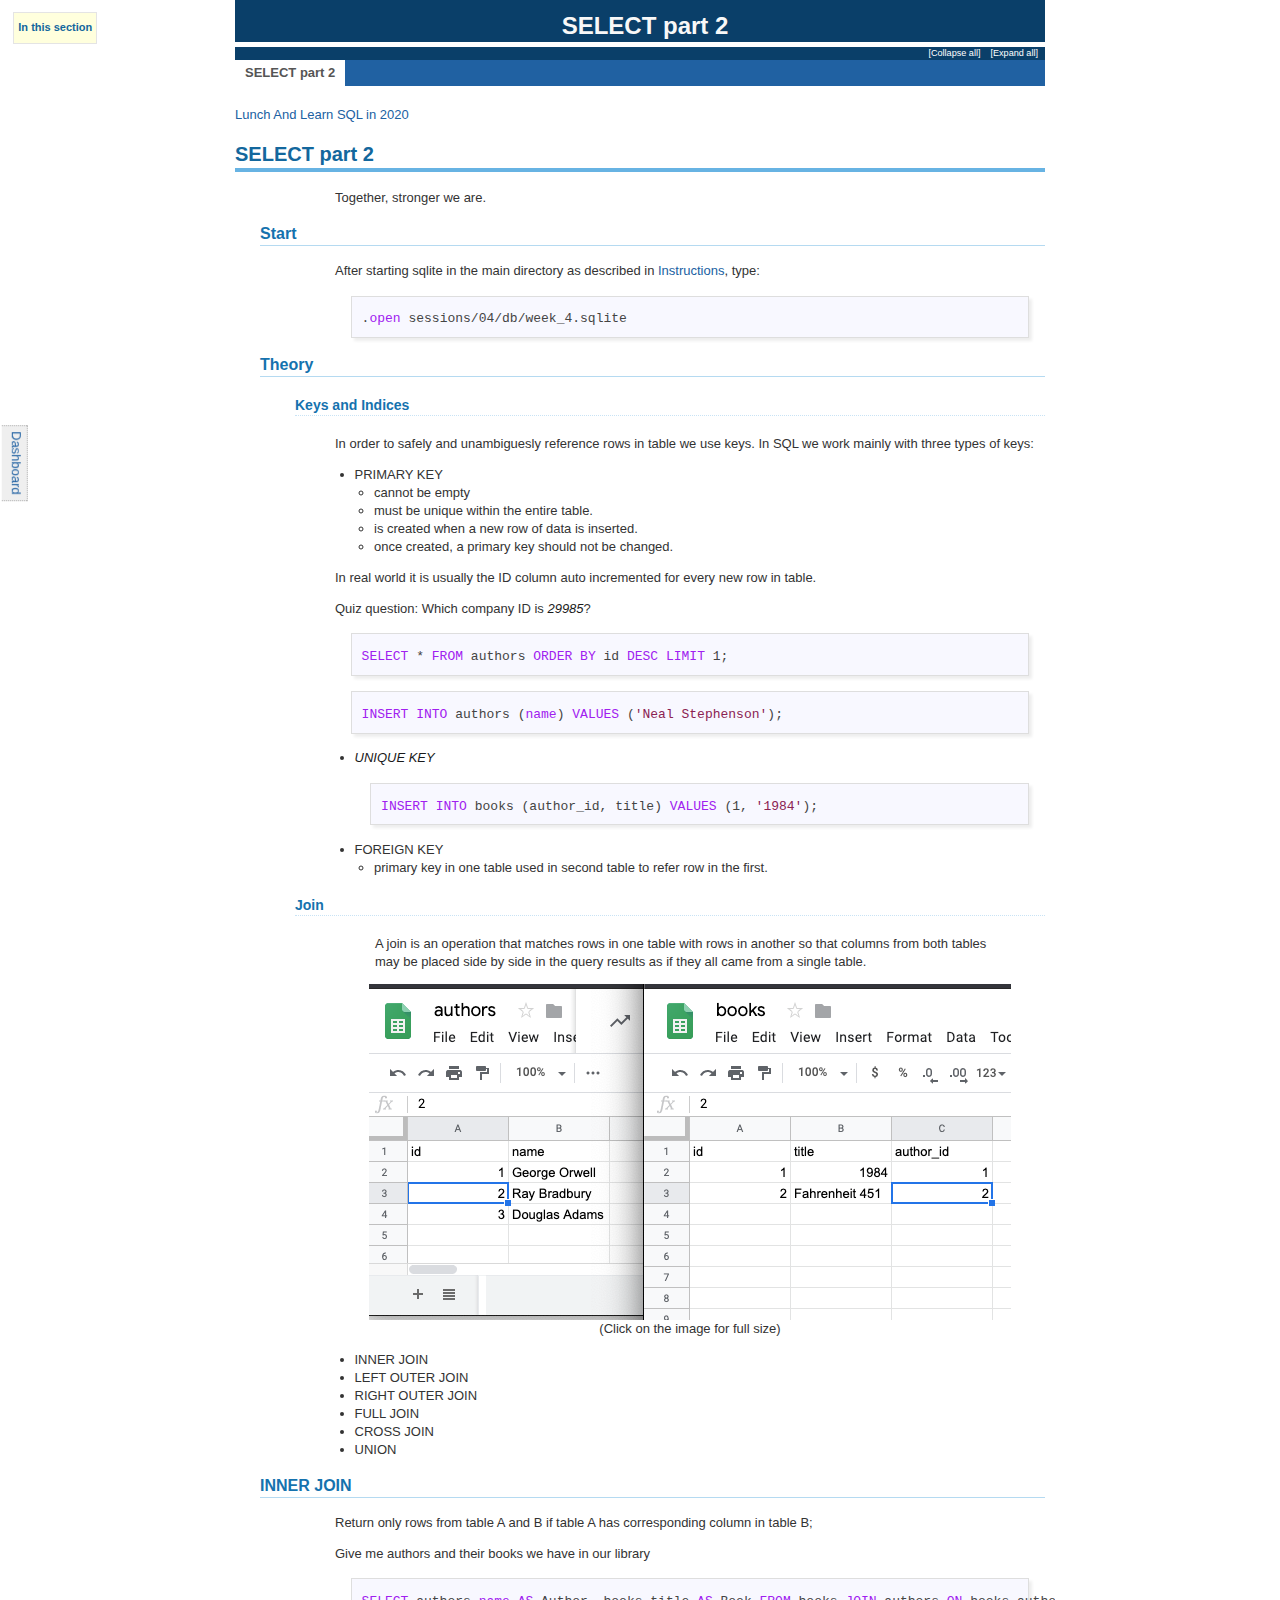
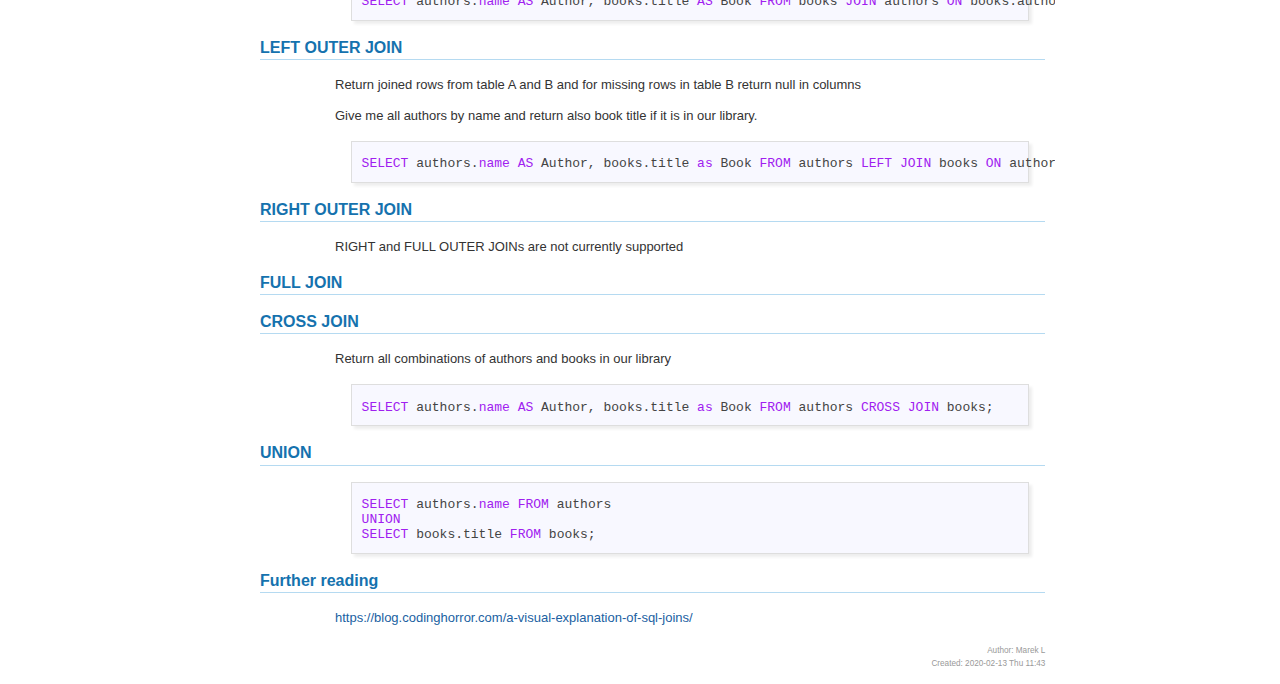
<file: sessions/04/04-select-part2.html>
<?xml version="1.0" encoding="utf-8"?>
<!DOCTYPE html PUBLIC "-//W3C//DTD XHTML 1.0 Strict//EN"
"http://www.w3.org/TR/xhtml1/DTD/xhtml1-strict.dtd">
<html xmlns="http://www.w3.org/1999/xhtml" lang="en" xml:lang="en">
<head>
<!-- 2020-02-13 Thu 11:43 -->
<meta http-equiv="Content-Type" content="text/html;charset=utf-8" />
<meta name="viewport" content="width=device-width, initial-scale=1" />
<title>SELECT part 2</title>
<meta name="generator" content="Org mode" />
<meta name="author" content="Marek L" />
<style type="text/css">
 <!--/*--><![CDATA[/*><!--*/
  .title  { text-align: center;
             margin-bottom: .2em; }
  .subtitle { text-align: center;
              font-size: medium;
              font-weight: bold;
              margin-top:0; }
  .todo   { font-family: monospace; color: red; }
  .done   { font-family: monospace; color: green; }
  .priority { font-family: monospace; color: orange; }
  .tag    { background-color: #eee; font-family: monospace;
            padding: 2px; font-size: 80%; font-weight: normal; }
  .timestamp { color: #bebebe; }
  .timestamp-kwd { color: #5f9ea0; }
  .org-right  { margin-left: auto; margin-right: 0px;  text-align: right; }
  .org-left   { margin-left: 0px;  margin-right: auto; text-align: left; }
  .org-center { margin-left: auto; margin-right: auto; text-align: center; }
  .underline { text-decoration: underline; }
  #postamble p, #preamble p { font-size: 90%; margin: .2em; }
  p.verse { margin-left: 3%; }
  pre {
    border: 1px solid #ccc;
    box-shadow: 3px 3px 3px #eee;
    padding: 8pt;
    font-family: monospace;
    overflow: auto;
    margin: 1.2em;
  }
  pre.src {
    position: relative;
    overflow: visible;
    padding-top: 1.2em;
  }
  pre.src:before {
    display: none;
    position: absolute;
    background-color: white;
    top: -10px;
    right: 10px;
    padding: 3px;
    border: 1px solid black;
  }
  pre.src:hover:before { display: inline;}
  /* Languages per Org manual */
  pre.src-asymptote:before { content: 'Asymptote'; }
  pre.src-awk:before { content: 'Awk'; }
  pre.src-C:before { content: 'C'; }
  /* pre.src-C++ doesn't work in CSS */
  pre.src-clojure:before { content: 'Clojure'; }
  pre.src-css:before { content: 'CSS'; }
  pre.src-D:before { content: 'D'; }
  pre.src-ditaa:before { content: 'ditaa'; }
  pre.src-dot:before { content: 'Graphviz'; }
  pre.src-calc:before { content: 'Emacs Calc'; }
  pre.src-emacs-lisp:before { content: 'Emacs Lisp'; }
  pre.src-fortran:before { content: 'Fortran'; }
  pre.src-gnuplot:before { content: 'gnuplot'; }
  pre.src-haskell:before { content: 'Haskell'; }
  pre.src-hledger:before { content: 'hledger'; }
  pre.src-java:before { content: 'Java'; }
  pre.src-js:before { content: 'Javascript'; }
  pre.src-latex:before { content: 'LaTeX'; }
  pre.src-ledger:before { content: 'Ledger'; }
  pre.src-lisp:before { content: 'Lisp'; }
  pre.src-lilypond:before { content: 'Lilypond'; }
  pre.src-lua:before { content: 'Lua'; }
  pre.src-matlab:before { content: 'MATLAB'; }
  pre.src-mscgen:before { content: 'Mscgen'; }
  pre.src-ocaml:before { content: 'Objective Caml'; }
  pre.src-octave:before { content: 'Octave'; }
  pre.src-org:before { content: 'Org mode'; }
  pre.src-oz:before { content: 'OZ'; }
  pre.src-plantuml:before { content: 'Plantuml'; }
  pre.src-processing:before { content: 'Processing.js'; }
  pre.src-python:before { content: 'Python'; }
  pre.src-R:before { content: 'R'; }
  pre.src-ruby:before { content: 'Ruby'; }
  pre.src-sass:before { content: 'Sass'; }
  pre.src-scheme:before { content: 'Scheme'; }
  pre.src-screen:before { content: 'Gnu Screen'; }
  pre.src-sed:before { content: 'Sed'; }
  pre.src-sh:before { content: 'shell'; }
  pre.src-sql:before { content: 'SQL'; }
  pre.src-sqlite:before { content: 'SQLite'; }
  /* additional languages in org.el's org-babel-load-languages alist */
  pre.src-forth:before { content: 'Forth'; }
  pre.src-io:before { content: 'IO'; }
  pre.src-J:before { content: 'J'; }
  pre.src-makefile:before { content: 'Makefile'; }
  pre.src-maxima:before { content: 'Maxima'; }
  pre.src-perl:before { content: 'Perl'; }
  pre.src-picolisp:before { content: 'Pico Lisp'; }
  pre.src-scala:before { content: 'Scala'; }
  pre.src-shell:before { content: 'Shell Script'; }
  pre.src-ebnf2ps:before { content: 'ebfn2ps'; }
  /* additional language identifiers per "defun org-babel-execute"
       in ob-*.el */
  pre.src-cpp:before  { content: 'C++'; }
  pre.src-abc:before  { content: 'ABC'; }
  pre.src-coq:before  { content: 'Coq'; }
  pre.src-groovy:before  { content: 'Groovy'; }
  /* additional language identifiers from org-babel-shell-names in
     ob-shell.el: ob-shell is the only babel language using a lambda to put
     the execution function name together. */
  pre.src-bash:before  { content: 'bash'; }
  pre.src-csh:before  { content: 'csh'; }
  pre.src-ash:before  { content: 'ash'; }
  pre.src-dash:before  { content: 'dash'; }
  pre.src-ksh:before  { content: 'ksh'; }
  pre.src-mksh:before  { content: 'mksh'; }
  pre.src-posh:before  { content: 'posh'; }
  /* Additional Emacs modes also supported by the LaTeX listings package */
  pre.src-ada:before { content: 'Ada'; }
  pre.src-asm:before { content: 'Assembler'; }
  pre.src-caml:before { content: 'Caml'; }
  pre.src-delphi:before { content: 'Delphi'; }
  pre.src-html:before { content: 'HTML'; }
  pre.src-idl:before { content: 'IDL'; }
  pre.src-mercury:before { content: 'Mercury'; }
  pre.src-metapost:before { content: 'MetaPost'; }
  pre.src-modula-2:before { content: 'Modula-2'; }
  pre.src-pascal:before { content: 'Pascal'; }
  pre.src-ps:before { content: 'PostScript'; }
  pre.src-prolog:before { content: 'Prolog'; }
  pre.src-simula:before { content: 'Simula'; }
  pre.src-tcl:before { content: 'tcl'; }
  pre.src-tex:before { content: 'TeX'; }
  pre.src-plain-tex:before { content: 'Plain TeX'; }
  pre.src-verilog:before { content: 'Verilog'; }
  pre.src-vhdl:before { content: 'VHDL'; }
  pre.src-xml:before { content: 'XML'; }
  pre.src-nxml:before { content: 'XML'; }
  /* add a generic configuration mode; LaTeX export needs an additional
     (add-to-list 'org-latex-listings-langs '(conf " ")) in .emacs */
  pre.src-conf:before { content: 'Configuration File'; }

  table { border-collapse:collapse; }
  caption.t-above { caption-side: top; }
  caption.t-bottom { caption-side: bottom; }
  td, th { vertical-align:top;  }
  th.org-right  { text-align: center;  }
  th.org-left   { text-align: center;   }
  th.org-center { text-align: center; }
  td.org-right  { text-align: right;  }
  td.org-left   { text-align: left;   }
  td.org-center { text-align: center; }
  dt { font-weight: bold; }
  .footpara { display: inline; }
  .footdef  { margin-bottom: 1em; }
  .figure { padding: 1em; }
  .figure p { text-align: center; }
  .equation-container {
    display: table;
    text-align: center;
    width: 100%;
  }
  .equation {
    vertical-align: middle;
  }
  .equation-label {
    display: table-cell;
    text-align: right;
    vertical-align: middle;
  }
  .inlinetask {
    padding: 10px;
    border: 2px solid gray;
    margin: 10px;
    background: #ffffcc;
  }
  #org-div-home-and-up
   { text-align: right; font-size: 70%; white-space: nowrap; }
  textarea { overflow-x: auto; }
  .linenr { font-size: smaller }
  .code-highlighted { background-color: #ffff00; }
  .org-info-js_info-navigation { border-style: none; }
  #org-info-js_console-label
    { font-size: 10px; font-weight: bold; white-space: nowrap; }
  .org-info-js_search-highlight
    { background-color: #ffff00; color: #000000; font-weight: bold; }
  .org-svg { width: 90%; }
  /*]]>*/-->
</style>
<link rel="stylesheet" type="text/css" href="../../styles/bigblow/css/htmlize.css"/>
<link rel="stylesheet" type="text/css" href="../../styles/bigblow/css/bigblow.css"/>
<link rel="stylesheet" type="text/css" href="../../styles/bigblow/css/hideshow.css"/>
<script type="text/javascript" src="../../styles/bigblow/js/jquery-1.11.0.min.js"></script>
<script type="text/javascript" src="../../styles/bigblow/js/jquery-ui-1.10.2.min.js"></script>
<script type="text/javascript" src="../../styles/bigblow/js/jquery.localscroll-min.js"></script>
<script type="text/javascript" src="../../styles/bigblow/js/jquery.scrollTo-1.4.3.1-min.js"></script>
<script type="text/javascript" src="../../styles/bigblow/js/jquery.zclip.min.js"></script>
<script type="text/javascript" src="../../styles/bigblow/js/bigblow.js"></script>
<script type="text/javascript" src="../../styles/bigblow/js/hideshow.js"></script>
<script type="text/javascript" src="../../styles/lib/js/jquery.stickytableheaders.min.js"></script>
<link rel="stylesheet" type="text/css" href="assets/session.css"/>
<script type="text/javascript" src="assets/session.js"></script>
<script type="text/javascript">
/*
@licstart  The following is the entire license notice for the
JavaScript code in this tag.

Copyright (C) 2012-2019 Free Software Foundation, Inc.

The JavaScript code in this tag is free software: you can
redistribute it and/or modify it under the terms of the GNU
General Public License (GNU GPL) as published by the Free Software
Foundation, either version 3 of the License, or (at your option)
any later version.  The code is distributed WITHOUT ANY WARRANTY;
without even the implied warranty of MERCHANTABILITY or FITNESS
FOR A PARTICULAR PURPOSE.  See the GNU GPL for more details.

As additional permission under GNU GPL version 3 section 7, you
may distribute non-source (e.g., minimized or compacted) forms of
that code without the copy of the GNU GPL normally required by
section 4, provided you include this license notice and a URL
through which recipients can access the Corresponding Source.


@licend  The above is the entire license notice
for the JavaScript code in this tag.
*/
<!--/*--><![CDATA[/*><!--*/
 function CodeHighlightOn(elem, id)
 {
   var target = document.getElementById(id);
   if(null != target) {
     elem.cacheClassElem = elem.className;
     elem.cacheClassTarget = target.className;
     target.className = "code-highlighted";
     elem.className   = "code-highlighted";
   }
 }
 function CodeHighlightOff(elem, id)
 {
   var target = document.getElementById(id);
   if(elem.cacheClassElem)
     elem.className = elem.cacheClassElem;
   if(elem.cacheClassTarget)
     target.className = elem.cacheClassTarget;
 }
/*]]>*///-->
</script>
</head>
<body>
<div id="content">
<h1 class="title">SELECT part 2</h1>
<div id="table-of-contents">
<h2>Table of Contents</h2>
<div id="text-table-of-contents">
<ul>
<li><a href="#orgc934861">SELECT part 2</a>
<ul>
<li><a href="#org7510b32">Start</a></li>
<li><a href="#org4ef611c">Theory</a>
<ul>
<li><a href="#org4e7ac38">Keys and Indices</a></li>
<li><a href="#org07a2176">Join</a></li>
</ul>
</li>
<li><a href="#orge964c8f">INNER JOIN</a></li>
<li><a href="#org70db86d">LEFT OUTER JOIN</a></li>
<li><a href="#orgad0c43c">RIGHT OUTER JOIN</a></li>
<li><a href="#org516baec">FULL JOIN</a></li>
<li><a href="#org1520446">CROSS JOIN</a></li>
<li><a href="#orge7ce6ae">UNION</a></li>
<li><a href="#orgeff72ec">Further reading</a></li>
</ul>
</li>
</ul>
</div>
</div>
<p>
<a href="./../../index.html">Lunch And Learn SQL in 2020</a>
</p>

<div id="outline-container-orgc934861" class="outline-2">
<h2 id="orgc934861">SELECT part 2</h2>
<div class="outline-text-2" id="text-orgc934861">
<p>
Together, stronger we are.
</p>
</div>

<div id="outline-container-org7510b32" class="outline-3">
<h3 id="org7510b32">Start</h3>
<div class="outline-text-3" id="text-org7510b32">
<p>
After starting sqlite in the main directory as described in <a href="../../index.html#workshop-instructions">Instructions</a>, type:
</p>
<div class="org-src-container">
<pre class="src src-sqlite">.<span class="org-keyword">open</span> sessions/04/db/week_4.sqlite
</pre>
</div>
</div>
</div>

<div id="outline-container-org4ef611c" class="outline-3">
<h3 id="org4ef611c">Theory</h3>
<div class="outline-text-3" id="text-org4ef611c">
</div>
<div id="outline-container-org4e7ac38" class="outline-4">
<h4 id="org4e7ac38">Keys and Indices</h4>
<div class="outline-text-4" id="text-org4e7ac38">
<p>
In order to safely and unambiguesly reference rows in table we use keys.
In SQL we work mainly with three types of keys:
</p>

<ul class="org-ul">
<li>PRIMARY KEY
<ul class="org-ul">
<li>cannot be empty</li>
<li>must be unique within the entire table.</li>
<li>is created when a new row of data is inserted.</li>
<li>once created, a primary key should not be changed.</li>
</ul></li>
</ul>

<p>
In real world it is usually the ID column auto incremented for every new row in table.
</p>

<p>
Quiz question: Which company ID is <i>29985</i>?
</p>

<div class="org-src-container">
<pre class="src src-sqlite"><span class="org-keyword">SELECT</span> * <span class="org-keyword">FROM</span> authors <span class="org-keyword">ORDER</span> <span class="org-keyword">BY</span> id <span class="org-keyword">DESC</span> <span class="org-keyword">LIMIT</span> 1;
</pre>
</div>

<div class="org-src-container">
<pre class="src src-sqlite"><span class="org-keyword">INSERT</span> <span class="org-keyword">INTO</span> authors (<span class="org-keyword">name</span>) <span class="org-keyword">VALUES</span> (<span class="org-string">'Neal Stephenson'</span>);
</pre>
</div>

<ul class="org-ul">
<li><p>
<i>UNIQUE KEY</i>
</p>

<div class="org-src-container">
<pre class="src src-sqlite"><span class="org-keyword">INSERT</span> <span class="org-keyword">INTO</span> books (author_id, title) <span class="org-keyword">VALUES</span> (1, <span class="org-string">'1984'</span>);
</pre>
</div></li>

<li>FOREIGN KEY

<ul class="org-ul">
<li>primary key in one table used in second table to refer row in the first.</li>
</ul></li>
</ul>
</div>
</div>

<div id="outline-container-org07a2176" class="outline-4">
<h4 id="org07a2176">Join</h4>
<div class="outline-text-4" id="text-org07a2176">
<blockquote>
<p>
A join is an operation that matches rows in one table with rows in another so that columns
from both tables may be placed side by side in the query results as if they all came from a
single table.
</p>
</blockquote>

<div class="org-center">
<p>
<a href="assets/sheets_join.png"><img src="assets/sheets_join.png" alt="sheets_join.png" /></a>
(Click on the image for full size)
</p>
</div>

<ul class="org-ul">
<li>INNER JOIN</li>
<li>LEFT OUTER JOIN</li>
<li>RIGHT OUTER JOIN</li>
<li>FULL JOIN</li>
<li>CROSS JOIN</li>
<li>UNION</li>
</ul>
</div>
</div>
</div>

<div id="outline-container-orge964c8f" class="outline-3">
<h3 id="orge964c8f">INNER JOIN</h3>
<div class="outline-text-3" id="text-orge964c8f">
<p>
Return only rows from table A and B if table A has corresponding column in table B;
</p>

<p>
Give me authors and their books we have in our library
</p>
<div class="org-src-container">
<pre class="src src-sqlite"><span class="org-keyword">SELECT</span> authors.<span class="org-keyword">name</span> <span class="org-keyword">AS</span> Author, books.title <span class="org-keyword">AS</span> Book <span class="org-keyword">FROM</span> books <span class="org-keyword">JOIN</span> authors <span class="org-keyword">ON</span> books.author_id = authors.id;
</pre>
</div>
</div>
</div>

<div id="outline-container-org70db86d" class="outline-3">
<h3 id="org70db86d">LEFT OUTER JOIN</h3>
<div class="outline-text-3" id="text-org70db86d">
<p>
Return joined rows from table A and B and for missing rows in table B return null in columns
</p>

<p>
Give me all authors by name and return also book title if it is in our library.
</p>
<div class="org-src-container">
<pre class="src src-sqlite"><span class="org-keyword">SELECT</span> authors.<span class="org-keyword">name</span> <span class="org-keyword">AS</span> Author, books.title <span class="org-keyword">as</span> Book <span class="org-keyword">FROM</span> authors <span class="org-keyword">LEFT</span> <span class="org-keyword">JOIN</span> books <span class="org-keyword">ON</span> authors.id =  books.author_id;
</pre>
</div>
</div>
</div>

<div id="outline-container-orgad0c43c" class="outline-3">
<h3 id="orgad0c43c">RIGHT OUTER JOIN</h3>
<div class="outline-text-3" id="text-orgad0c43c">
<p>
RIGHT and FULL OUTER JOINs are not currently supported
</p>
</div>
</div>

<div id="outline-container-org516baec" class="outline-3">
<h3 id="org516baec">FULL JOIN</h3>
</div>

<div id="outline-container-org1520446" class="outline-3">
<h3 id="org1520446">CROSS JOIN</h3>
<div class="outline-text-3" id="text-org1520446">
<p>
Return all combinations of authors and books in our library
</p>
<div class="org-src-container">
<pre class="src src-sqlite"><span class="org-keyword">SELECT</span> authors.<span class="org-keyword">name</span> <span class="org-keyword">AS</span> Author, books.title <span class="org-keyword">as</span> Book <span class="org-keyword">FROM</span> authors <span class="org-keyword">CROSS</span> <span class="org-keyword">JOIN</span> books;
</pre>
</div>
</div>
</div>

<div id="outline-container-orge7ce6ae" class="outline-3">
<h3 id="orge7ce6ae">UNION</h3>
<div class="outline-text-3" id="text-orge7ce6ae">
<div class="org-src-container">
<pre class="src src-sqlite"><span class="org-keyword">SELECT</span> authors.<span class="org-keyword">name</span> <span class="org-keyword">FROM</span> authors
<span class="org-keyword">UNION</span>
<span class="org-keyword">SELECT</span> books.title <span class="org-keyword">FROM</span> books;
</pre>
</div>
</div>
</div>

<div id="outline-container-orgeff72ec" class="outline-3">
<h3 id="orgeff72ec">Further reading</h3>
<div class="outline-text-3" id="text-orgeff72ec">
<p>
<a href="https://blog.codinghorror.com/a-visual-explanation-of-sql-joins/">https://blog.codinghorror.com/a-visual-explanation-of-sql-joins/</a>
</p>
</div>
</div>
</div>
</div>
<div id="postamble" class="status">
<p class="author">Author: Marek L</p>
<p class="date">Created: 2020-02-13 Thu 11:43</p>
</div>
</body>
</html>
</file>
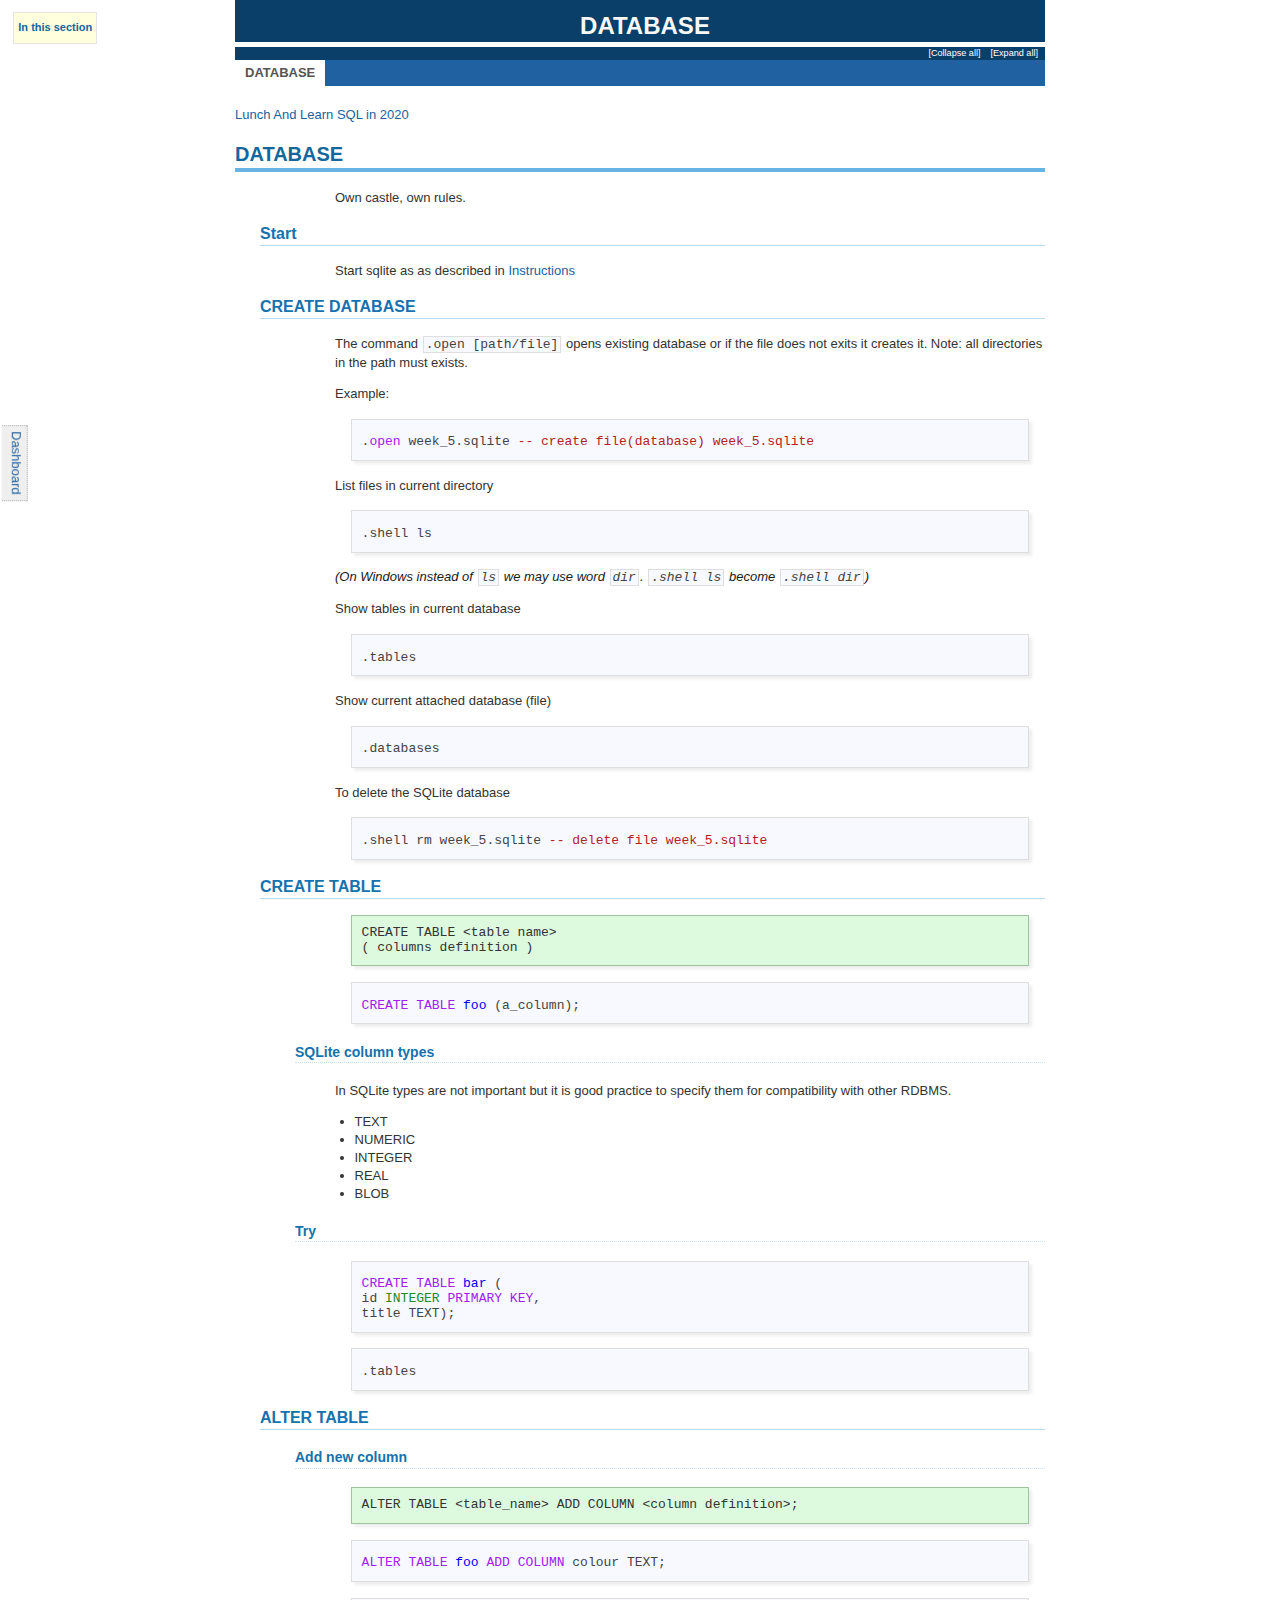
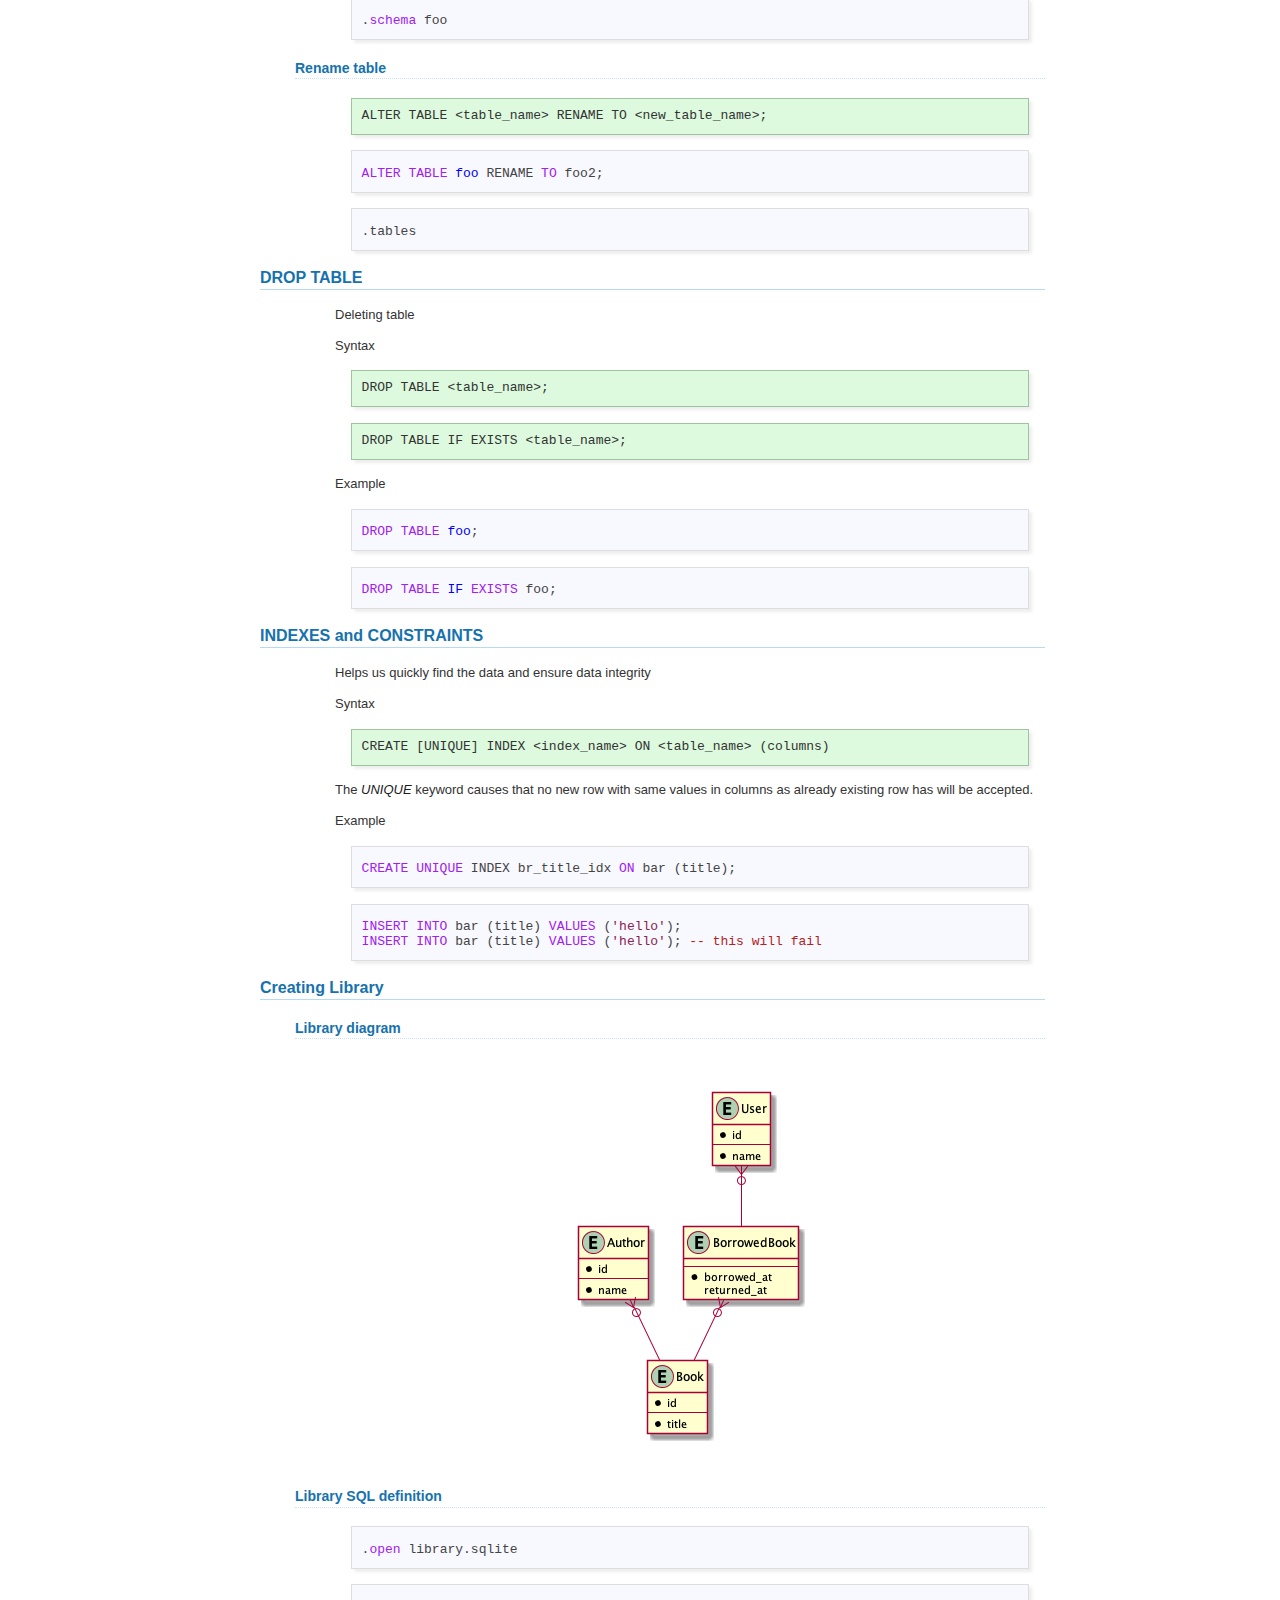
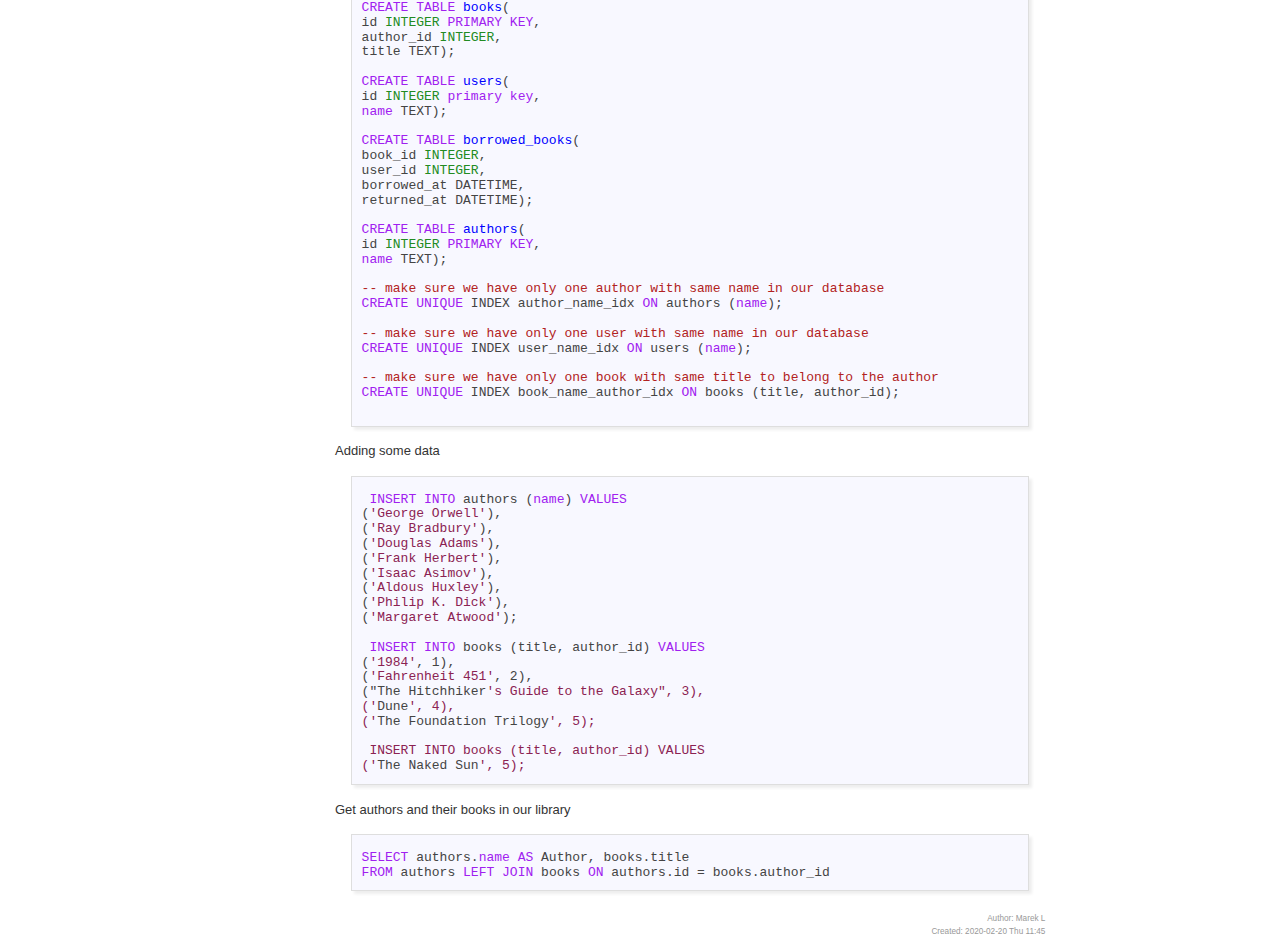
<file: sessions/05/05-database.html>
<?xml version="1.0" encoding="utf-8"?>
<!DOCTYPE html PUBLIC "-//W3C//DTD XHTML 1.0 Strict//EN"
"http://www.w3.org/TR/xhtml1/DTD/xhtml1-strict.dtd">
<html xmlns="http://www.w3.org/1999/xhtml" lang="en" xml:lang="en">
<head>
<!-- 2020-02-20 Thu 11:45 -->
<meta http-equiv="Content-Type" content="text/html;charset=utf-8" />
<meta name="viewport" content="width=device-width, initial-scale=1" />
<title>DATABASE</title>
<meta name="generator" content="Org mode" />
<meta name="author" content="Marek L" />
<style type="text/css">
 <!--/*--><![CDATA[/*><!--*/
  .title  { text-align: center;
             margin-bottom: .2em; }
  .subtitle { text-align: center;
              font-size: medium;
              font-weight: bold;
              margin-top:0; }
  .todo   { font-family: monospace; color: red; }
  .done   { font-family: monospace; color: green; }
  .priority { font-family: monospace; color: orange; }
  .tag    { background-color: #eee; font-family: monospace;
            padding: 2px; font-size: 80%; font-weight: normal; }
  .timestamp { color: #bebebe; }
  .timestamp-kwd { color: #5f9ea0; }
  .org-right  { margin-left: auto; margin-right: 0px;  text-align: right; }
  .org-left   { margin-left: 0px;  margin-right: auto; text-align: left; }
  .org-center { margin-left: auto; margin-right: auto; text-align: center; }
  .underline { text-decoration: underline; }
  #postamble p, #preamble p { font-size: 90%; margin: .2em; }
  p.verse { margin-left: 3%; }
  pre {
    border: 1px solid #ccc;
    box-shadow: 3px 3px 3px #eee;
    padding: 8pt;
    font-family: monospace;
    overflow: auto;
    margin: 1.2em;
  }
  pre.src {
    position: relative;
    overflow: visible;
    padding-top: 1.2em;
  }
  pre.src:before {
    display: none;
    position: absolute;
    background-color: white;
    top: -10px;
    right: 10px;
    padding: 3px;
    border: 1px solid black;
  }
  pre.src:hover:before { display: inline;}
  /* Languages per Org manual */
  pre.src-asymptote:before { content: 'Asymptote'; }
  pre.src-awk:before { content: 'Awk'; }
  pre.src-C:before { content: 'C'; }
  /* pre.src-C++ doesn't work in CSS */
  pre.src-clojure:before { content: 'Clojure'; }
  pre.src-css:before { content: 'CSS'; }
  pre.src-D:before { content: 'D'; }
  pre.src-ditaa:before { content: 'ditaa'; }
  pre.src-dot:before { content: 'Graphviz'; }
  pre.src-calc:before { content: 'Emacs Calc'; }
  pre.src-emacs-lisp:before { content: 'Emacs Lisp'; }
  pre.src-fortran:before { content: 'Fortran'; }
  pre.src-gnuplot:before { content: 'gnuplot'; }
  pre.src-haskell:before { content: 'Haskell'; }
  pre.src-hledger:before { content: 'hledger'; }
  pre.src-java:before { content: 'Java'; }
  pre.src-js:before { content: 'Javascript'; }
  pre.src-latex:before { content: 'LaTeX'; }
  pre.src-ledger:before { content: 'Ledger'; }
  pre.src-lisp:before { content: 'Lisp'; }
  pre.src-lilypond:before { content: 'Lilypond'; }
  pre.src-lua:before { content: 'Lua'; }
  pre.src-matlab:before { content: 'MATLAB'; }
  pre.src-mscgen:before { content: 'Mscgen'; }
  pre.src-ocaml:before { content: 'Objective Caml'; }
  pre.src-octave:before { content: 'Octave'; }
  pre.src-org:before { content: 'Org mode'; }
  pre.src-oz:before { content: 'OZ'; }
  pre.src-plantuml:before { content: 'Plantuml'; }
  pre.src-processing:before { content: 'Processing.js'; }
  pre.src-python:before { content: 'Python'; }
  pre.src-R:before { content: 'R'; }
  pre.src-ruby:before { content: 'Ruby'; }
  pre.src-sass:before { content: 'Sass'; }
  pre.src-scheme:before { content: 'Scheme'; }
  pre.src-screen:before { content: 'Gnu Screen'; }
  pre.src-sed:before { content: 'Sed'; }
  pre.src-sh:before { content: 'shell'; }
  pre.src-sql:before { content: 'SQL'; }
  pre.src-sqlite:before { content: 'SQLite'; }
  /* additional languages in org.el's org-babel-load-languages alist */
  pre.src-forth:before { content: 'Forth'; }
  pre.src-io:before { content: 'IO'; }
  pre.src-J:before { content: 'J'; }
  pre.src-makefile:before { content: 'Makefile'; }
  pre.src-maxima:before { content: 'Maxima'; }
  pre.src-perl:before { content: 'Perl'; }
  pre.src-picolisp:before { content: 'Pico Lisp'; }
  pre.src-scala:before { content: 'Scala'; }
  pre.src-shell:before { content: 'Shell Script'; }
  pre.src-ebnf2ps:before { content: 'ebfn2ps'; }
  /* additional language identifiers per "defun org-babel-execute"
       in ob-*.el */
  pre.src-cpp:before  { content: 'C++'; }
  pre.src-abc:before  { content: 'ABC'; }
  pre.src-coq:before  { content: 'Coq'; }
  pre.src-groovy:before  { content: 'Groovy'; }
  /* additional language identifiers from org-babel-shell-names in
     ob-shell.el: ob-shell is the only babel language using a lambda to put
     the execution function name together. */
  pre.src-bash:before  { content: 'bash'; }
  pre.src-csh:before  { content: 'csh'; }
  pre.src-ash:before  { content: 'ash'; }
  pre.src-dash:before  { content: 'dash'; }
  pre.src-ksh:before  { content: 'ksh'; }
  pre.src-mksh:before  { content: 'mksh'; }
  pre.src-posh:before  { content: 'posh'; }
  /* Additional Emacs modes also supported by the LaTeX listings package */
  pre.src-ada:before { content: 'Ada'; }
  pre.src-asm:before { content: 'Assembler'; }
  pre.src-caml:before { content: 'Caml'; }
  pre.src-delphi:before { content: 'Delphi'; }
  pre.src-html:before { content: 'HTML'; }
  pre.src-idl:before { content: 'IDL'; }
  pre.src-mercury:before { content: 'Mercury'; }
  pre.src-metapost:before { content: 'MetaPost'; }
  pre.src-modula-2:before { content: 'Modula-2'; }
  pre.src-pascal:before { content: 'Pascal'; }
  pre.src-ps:before { content: 'PostScript'; }
  pre.src-prolog:before { content: 'Prolog'; }
  pre.src-simula:before { content: 'Simula'; }
  pre.src-tcl:before { content: 'tcl'; }
  pre.src-tex:before { content: 'TeX'; }
  pre.src-plain-tex:before { content: 'Plain TeX'; }
  pre.src-verilog:before { content: 'Verilog'; }
  pre.src-vhdl:before { content: 'VHDL'; }
  pre.src-xml:before { content: 'XML'; }
  pre.src-nxml:before { content: 'XML'; }
  /* add a generic configuration mode; LaTeX export needs an additional
     (add-to-list 'org-latex-listings-langs '(conf " ")) in .emacs */
  pre.src-conf:before { content: 'Configuration File'; }

  table { border-collapse:collapse; }
  caption.t-above { caption-side: top; }
  caption.t-bottom { caption-side: bottom; }
  td, th { vertical-align:top;  }
  th.org-right  { text-align: center;  }
  th.org-left   { text-align: center;   }
  th.org-center { text-align: center; }
  td.org-right  { text-align: right;  }
  td.org-left   { text-align: left;   }
  td.org-center { text-align: center; }
  dt { font-weight: bold; }
  .footpara { display: inline; }
  .footdef  { margin-bottom: 1em; }
  .figure { padding: 1em; }
  .figure p { text-align: center; }
  .equation-container {
    display: table;
    text-align: center;
    width: 100%;
  }
  .equation {
    vertical-align: middle;
  }
  .equation-label {
    display: table-cell;
    text-align: right;
    vertical-align: middle;
  }
  .inlinetask {
    padding: 10px;
    border: 2px solid gray;
    margin: 10px;
    background: #ffffcc;
  }
  #org-div-home-and-up
   { text-align: right; font-size: 70%; white-space: nowrap; }
  textarea { overflow-x: auto; }
  .linenr { font-size: smaller }
  .code-highlighted { background-color: #ffff00; }
  .org-info-js_info-navigation { border-style: none; }
  #org-info-js_console-label
    { font-size: 10px; font-weight: bold; white-space: nowrap; }
  .org-info-js_search-highlight
    { background-color: #ffff00; color: #000000; font-weight: bold; }
  .org-svg { width: 90%; }
  /*]]>*/-->
</style>
<link rel="stylesheet" type="text/css" href="../../styles/bigblow/css/htmlize.css"/>
<link rel="stylesheet" type="text/css" href="../../styles/bigblow/css/bigblow.css"/>
<link rel="stylesheet" type="text/css" href="../../styles/bigblow/css/hideshow.css"/>
<script type="text/javascript" src="../../styles/bigblow/js/jquery-1.11.0.min.js"></script>
<script type="text/javascript" src="../../styles/bigblow/js/jquery-ui-1.10.2.min.js"></script>
<script type="text/javascript" src="../../styles/bigblow/js/jquery.localscroll-min.js"></script>
<script type="text/javascript" src="../../styles/bigblow/js/jquery.scrollTo-1.4.3.1-min.js"></script>
<script type="text/javascript" src="../../styles/bigblow/js/jquery.zclip.min.js"></script>
<script type="text/javascript" src="../../styles/bigblow/js/bigblow.js"></script>
<script type="text/javascript" src="../../styles/bigblow/js/hideshow.js"></script>
<script type="text/javascript" src="../../styles/lib/js/jquery.stickytableheaders.min.js"></script>
<link rel="stylesheet" type="text/css" href="assets/session.css"/>
<script type="text/javascript" src="assets/session.js"></script>
<script type="text/javascript">
/*
@licstart  The following is the entire license notice for the
JavaScript code in this tag.

Copyright (C) 2012-2019 Free Software Foundation, Inc.

The JavaScript code in this tag is free software: you can
redistribute it and/or modify it under the terms of the GNU
General Public License (GNU GPL) as published by the Free Software
Foundation, either version 3 of the License, or (at your option)
any later version.  The code is distributed WITHOUT ANY WARRANTY;
without even the implied warranty of MERCHANTABILITY or FITNESS
FOR A PARTICULAR PURPOSE.  See the GNU GPL for more details.

As additional permission under GNU GPL version 3 section 7, you
may distribute non-source (e.g., minimized or compacted) forms of
that code without the copy of the GNU GPL normally required by
section 4, provided you include this license notice and a URL
through which recipients can access the Corresponding Source.


@licend  The above is the entire license notice
for the JavaScript code in this tag.
*/
<!--/*--><![CDATA[/*><!--*/
 function CodeHighlightOn(elem, id)
 {
   var target = document.getElementById(id);
   if(null != target) {
     elem.cacheClassElem = elem.className;
     elem.cacheClassTarget = target.className;
     target.className = "code-highlighted";
     elem.className   = "code-highlighted";
   }
 }
 function CodeHighlightOff(elem, id)
 {
   var target = document.getElementById(id);
   if(elem.cacheClassElem)
     elem.className = elem.cacheClassElem;
   if(elem.cacheClassTarget)
     target.className = elem.cacheClassTarget;
 }
/*]]>*///-->
</script>
</head>
<body>
<div id="content">
<h1 class="title">DATABASE</h1>
<div id="table-of-contents">
<h2>Table of Contents</h2>
<div id="text-table-of-contents">
<ul>
<li><a href="#org6501be2">DATABASE</a>
<ul>
<li><a href="#org2d02ca1">Start</a></li>
<li><a href="#org856d3cf">CREATE DATABASE</a></li>
<li><a href="#orgc093e8a">CREATE TABLE</a>
<ul>
<li><a href="#org8dc34e5">SQLite column types</a></li>
<li><a href="#orgbc64d0c">Try</a></li>
</ul>
</li>
<li><a href="#org3f5a18d">ALTER TABLE</a>
<ul>
<li><a href="#org7ff1838">Add new column</a></li>
<li><a href="#org9825cd1">Rename table</a></li>
</ul>
</li>
<li><a href="#orgfe486f5">DROP TABLE</a></li>
<li><a href="#orgce53a4f">INDEXES and CONSTRAINTS</a></li>
<li><a href="#org536e957">Creating Library</a>
<ul>
<li><a href="#orgac9eae9">Library diagram</a></li>
<li><a href="#orgd7a6bb6">Library SQL definition</a></li>
</ul>
</li>
</ul>
</li>
</ul>
</div>
</div>
<p>
<a href="./../../index.html">Lunch And Learn SQL in 2020</a>
</p>

<div id="outline-container-org6501be2" class="outline-2">
<h2 id="org6501be2">DATABASE</h2>
<div class="outline-text-2" id="text-org6501be2">
<p>
Own castle, own rules.
</p>
</div>

<div id="outline-container-org2d02ca1" class="outline-3">
<h3 id="org2d02ca1">Start</h3>
<div class="outline-text-3" id="text-org2d02ca1">
<p>
Start sqlite as as described in <a href="../../index.html#workshop-instructions">Instructions</a>
</p>
</div>
</div>

<div id="outline-container-org856d3cf" class="outline-3">
<h3 id="org856d3cf">CREATE DATABASE</h3>
<div class="outline-text-3" id="text-org856d3cf">
<p>
The command <code>.open [path/file]</code> opens existing database or if the file does not exits it creates it.
Note: all directories in the path must exists.
</p>

<p>
Example:
</p>

<div class="org-src-container">
<pre class="src src-sqlite">.<span class="org-keyword">open</span> week_5.sqlite <span class="org-comment">-- create file(database) week_5.sqlite</span>
</pre>
</div>

<p>
List files in current directory
</p>
<div class="org-src-container">
<pre class="src src-sqlite">.shell ls
</pre>
</div>

<p>
<i>(On Windows instead of <code>ls</code> we may use word <code>dir</code>. <code>.shell ls</code> become <code>.shell dir</code>)</i>
</p>

<p>
Show tables in current database
</p>
<div class="org-src-container">
<pre class="src src-sqlite">.tables
</pre>
</div>

<p>
Show current attached database (file)
</p>
<div class="org-src-container">
<pre class="src src-sqlite">.databases
</pre>
</div>

<p>
To delete the SQLite database
</p>

<div class="org-src-container">
<pre class="src src-sqlite">.shell rm week_5.sqlite <span class="org-comment">-- delete file week_5.sqlite</span>
</pre>
</div>
</div>
</div>

<div id="outline-container-orgc093e8a" class="outline-3">
<h3 id="orgc093e8a">CREATE TABLE</h3>
<div class="outline-text-3" id="text-orgc093e8a">
<pre class="example">
CREATE TABLE &lt;table name&gt;
( columns definition )
</pre>

<div class="org-src-container">
<pre class="src src-sqlite"><span class="org-keyword">CREATE</span> <span class="org-keyword">TABLE</span> <span class="org-function-name">foo</span> (a_column);
</pre>
</div>
</div>

<div id="outline-container-org8dc34e5" class="outline-4">
<h4 id="org8dc34e5">SQLite column types</h4>
<div class="outline-text-4" id="text-org8dc34e5">
<p>
In SQLite types are not important but it is good practice to
specify them for compatibility with other RDBMS.
</p>

<ul class="org-ul">
<li>TEXT</li>
<li>NUMERIC</li>
<li>INTEGER</li>
<li>REAL</li>
<li>BLOB</li>
</ul>
</div>
</div>

<div id="outline-container-orgbc64d0c" class="outline-4">
<h4 id="orgbc64d0c">Try</h4>
<div class="outline-text-4" id="text-orgbc64d0c">
<div class="org-src-container">
<pre class="src src-sqlite"><span class="org-keyword">CREATE</span> <span class="org-keyword">TABLE</span> <span class="org-function-name">bar</span> (
id <span class="org-type">INTEGER</span> <span class="org-keyword">PRIMARY</span> <span class="org-keyword">KEY</span>,
title TEXT);
</pre>
</div>

<div class="org-src-container">
<pre class="src src-sqlite">.tables
</pre>
</div>
</div>
</div>
</div>

<div id="outline-container-org3f5a18d" class="outline-3">
<h3 id="org3f5a18d">ALTER TABLE</h3>
<div class="outline-text-3" id="text-org3f5a18d">
</div>
<div id="outline-container-org7ff1838" class="outline-4">
<h4 id="org7ff1838">Add new column</h4>
<div class="outline-text-4" id="text-org7ff1838">
<pre class="example">
ALTER TABLE &lt;table_name&gt; ADD COLUMN &lt;column definition&gt;;
</pre>

<div class="org-src-container">
<pre class="src src-sqlite"><span class="org-keyword">ALTER</span> <span class="org-keyword">TABLE</span> <span class="org-function-name">foo</span> <span class="org-keyword">ADD</span> <span class="org-keyword">COLUMN</span> colour TEXT;
</pre>
</div>

<div class="org-src-container">
<pre class="src src-sqlite">.<span class="org-keyword">schema</span> foo
</pre>
</div>
</div>
</div>

<div id="outline-container-org9825cd1" class="outline-4">
<h4 id="org9825cd1">Rename table</h4>
<div class="outline-text-4" id="text-org9825cd1">
<pre class="example">
ALTER TABLE &lt;table_name&gt; RENAME TO &lt;new_table_name&gt;;
</pre>

<div class="org-src-container">
<pre class="src src-sqlite"><span class="org-keyword">ALTER</span> <span class="org-keyword">TABLE</span> <span class="org-function-name">foo</span> RENAME <span class="org-keyword">TO</span> foo2;
</pre>
</div>

<div class="org-src-container">
<pre class="src src-sqlite">.tables
</pre>
</div>
</div>
</div>
</div>

<div id="outline-container-orgfe486f5" class="outline-3">
<h3 id="orgfe486f5">DROP TABLE</h3>
<div class="outline-text-3" id="text-orgfe486f5">
<p>
Deleting table
</p>

<p>
Syntax
</p>

<pre class="example">
DROP TABLE &lt;table_name&gt;;
</pre>

<pre class="example">
DROP TABLE IF EXISTS &lt;table_name&gt;;
</pre>

<p>
Example
</p>

<div class="org-src-container">
<pre class="src src-sqlite"><span class="org-keyword">DROP</span> <span class="org-keyword">TABLE</span> <span class="org-function-name">foo</span>;
</pre>
</div>

<div class="org-src-container">
<pre class="src src-sqlite"><span class="org-keyword">DROP</span> <span class="org-keyword">TABLE</span> <span class="org-function-name">IF</span> <span class="org-keyword">EXISTS</span> foo;
</pre>
</div>
</div>
</div>

<div id="outline-container-orgce53a4f" class="outline-3">
<h3 id="orgce53a4f">INDEXES and CONSTRAINTS</h3>
<div class="outline-text-3" id="text-orgce53a4f">
<p>
Helps us quickly find the data and ensure data integrity
</p>

<p>
Syntax
</p>

<pre class="example">
CREATE [UNIQUE] INDEX &lt;index_name&gt; ON &lt;table_name&gt; (columns)
</pre>

<p>
The <i>UNIQUE</i> keyword causes that no new row with same values in
columns as already existing row has will be accepted.
</p>

<p>
Example
</p>

<div class="org-src-container">
<pre class="src src-sqlite"><span class="org-keyword">CREATE</span> <span class="org-keyword">UNIQUE</span> INDEX br_title_idx <span class="org-keyword">ON</span> bar (title);
</pre>
</div>

<div class="org-src-container">
<pre class="src src-sqlite"><span class="org-keyword">INSERT</span> <span class="org-keyword">INTO</span> bar (title) <span class="org-keyword">VALUES</span> (<span class="org-string">'hello'</span>);
<span class="org-keyword">INSERT</span> <span class="org-keyword">INTO</span> bar (title) <span class="org-keyword">VALUES</span> (<span class="org-string">'hello'</span>); <span class="org-comment">-- this will fail</span>
</pre>
</div>
</div>
</div>

<div id="outline-container-org536e957" class="outline-3">
<h3 id="org536e957">Creating Library</h3>
<div class="outline-text-3" id="text-org536e957">
</div>

<div id="outline-container-orgac9eae9" class="outline-4">
<h4 id="orgac9eae9">Library diagram</h4>
<div class="outline-text-4" id="text-orgac9eae9">

<div class="figure">
<p><img src="assets/library_uml.png" alt="library_uml.png" />
</p>
</div>
</div>
</div>


<div id="outline-container-orgd7a6bb6" class="outline-4">
<h4 id="orgd7a6bb6">Library SQL definition</h4>
<div class="outline-text-4" id="text-orgd7a6bb6">
<div class="org-src-container">
<pre class="src src-sqlite">.<span class="org-keyword">open</span> library.sqlite
</pre>
</div>

<div class="org-src-container">
<pre class="src src-sqlite">
<span class="org-keyword">CREATE</span> <span class="org-keyword">TABLE</span> <span class="org-function-name">books</span>(
id <span class="org-type">INTEGER</span> <span class="org-keyword">PRIMARY</span> <span class="org-keyword">KEY</span>,
author_id <span class="org-type">INTEGER</span>,
title TEXT);

<span class="org-keyword">CREATE</span> <span class="org-keyword">TABLE</span> <span class="org-function-name">users</span>(
id <span class="org-type">INTEGER</span> <span class="org-keyword">primary</span> <span class="org-keyword">key</span>,
<span class="org-keyword">name</span> TEXT);

<span class="org-keyword">CREATE</span> <span class="org-keyword">TABLE</span> <span class="org-function-name">borrowed_books</span>(
book_id <span class="org-type">INTEGER</span>,
user_id <span class="org-type">INTEGER</span>,
borrowed_at DATETIME,
returned_at DATETIME);

<span class="org-keyword">CREATE</span> <span class="org-keyword">TABLE</span> <span class="org-function-name">authors</span>(
id <span class="org-type">INTEGER</span> <span class="org-keyword">PRIMARY</span> <span class="org-keyword">KEY</span>,
<span class="org-keyword">name</span> TEXT);

<span class="org-comment">-- make sure we have only one author with same name in our database</span>
<span class="org-keyword">CREATE</span> <span class="org-keyword">UNIQUE</span> INDEX author_name_idx <span class="org-keyword">ON</span> authors (<span class="org-keyword">name</span>);

<span class="org-comment">-- make sure we have only one user with same name in our database</span>
<span class="org-keyword">CREATE</span> <span class="org-keyword">UNIQUE</span> INDEX user_name_idx <span class="org-keyword">ON</span> users (<span class="org-keyword">name</span>);

<span class="org-comment">-- make sure we have only one book with same title to belong to the author</span>
<span class="org-keyword">CREATE</span> <span class="org-keyword">UNIQUE</span> INDEX book_name_author_idx <span class="org-keyword">ON</span> books (title, author_id);

</pre>
</div>

<p>
Adding some data
</p>

<div class="org-src-container">
<pre class="src src-sqlite"> <span class="org-keyword">INSERT</span> <span class="org-keyword">INTO</span> authors (<span class="org-keyword">name</span>) <span class="org-keyword">VALUES</span>
(<span class="org-string">'George Orwell'</span>),
(<span class="org-string">'Ray Bradbury'</span>),
(<span class="org-string">'Douglas Adams'</span>),
(<span class="org-string">'Frank Herbert'</span>),
(<span class="org-string">'Isaac Asimov'</span>),
(<span class="org-string">'Aldous Huxley'</span>),
(<span class="org-string">'Philip K. Dick'</span>),
(<span class="org-string">'Margaret Atwood'</span>);

 <span class="org-keyword">INSERT</span> <span class="org-keyword">INTO</span> books (title, author_id) <span class="org-keyword">VALUES</span>
(<span class="org-string">'1984'</span>, 1),
(<span class="org-string">'Fahrenheit 451'</span>, 2),
("The Hitchhiker<span class="org-string">'s Guide to the Galaxy", 3),</span>
<span class="org-string">('</span>Dune<span class="org-string">', 4),</span>
<span class="org-string">('</span>The Foundation Trilogy<span class="org-string">', 5);</span>

<span class="org-string"> INSERT INTO books (title, author_id) VALUES</span>
<span class="org-string">('</span>The Naked Sun<span class="org-string">', 5);</span>
</pre>
</div>

<p>
Get authors and their books in our library
</p>
<div class="org-src-container">
<pre class="src src-sqlite"><span class="org-keyword">SELECT</span> authors.<span class="org-keyword">name</span> <span class="org-keyword">AS</span> Author, books.title
<span class="org-keyword">FROM</span> authors <span class="org-keyword">LEFT</span> <span class="org-keyword">JOIN</span> books <span class="org-keyword">ON</span> authors.id = books.author_id
</pre>
</div>
</div>
</div>
</div>
</div>
</div>
<div id="postamble" class="status">
<p class="author">Author: Marek L</p>
<p class="date">Created: 2020-02-20 Thu 11:45</p>
</div>
</body>
</html>
</file>
<file: styles/bigblow/css/htmlize.css>
.org-bold { /* bold */ font-weight: bold; }
.org-bold-italic { /* bold-italic */ font-weight: bold; font-style: italic; }
.org-buffer-menu-buffer { /* buffer-menu-buffer */ font-weight: bold; }
.org-builtin { /* font-lock-builtin-face */ color: #7a378b; }
.org-button { /* button */ text-decoration: underline; }
.org-calendar-today { /* calendar-today */ text-decoration: underline; }
.org-change-log-acknowledgement { /* change-log-acknowledgement */ color: #b22222; }
.org-change-log-conditionals { /* change-log-conditionals */ color: #a0522d; }
.org-change-log-date { /* change-log-date */ color: #8b2252; }
.org-change-log-email { /* change-log-email */ color: #a0522d; }
.org-change-log-file { /* change-log-file */ color: #0000ff; }
.org-change-log-function { /* change-log-function */ color: #a0522d; }
.org-change-log-list { /* change-log-list */ color: #a020f0; }
.org-change-log-name { /* change-log-name */ color: #008b8b; }
.org-comint-highlight-input { /* comint-highlight-input */ font-weight: bold; }
.org-comint-highlight-prompt { /* comint-highlight-prompt */ color: #00008b; }
.org-comment { /* font-lock-comment-face */ color: #b22222; }
.org-comment-delimiter { /* font-lock-comment-delimiter-face */ color: #b22222; }
.org-completions-annotations { /* completions-annotations */ font-style: italic; }
.org-completions-common-part { /* completions-common-part */ color: #000000; background-color: #ffffff; }
.org-completions-first-difference { /* completions-first-difference */ font-weight: bold; }
.org-constant { /* font-lock-constant-face */ color: #008b8b; }
.org-diary { /* diary */ color: #ff0000; }
.org-diff-context { /* diff-context */ color: #7f7f7f; }
.org-diff-file-header { /* diff-file-header */ background-color: #b3b3b3; font-weight: bold; }
.org-diff-function { /* diff-function */ background-color: #cccccc; }
.org-diff-header { /* diff-header */ background-color: #cccccc; }
.org-diff-hunk-header { /* diff-hunk-header */ background-color: #cccccc; }
.org-diff-index { /* diff-index */ background-color: #b3b3b3; font-weight: bold; }
.org-diff-nonexistent { /* diff-nonexistent */ background-color: #b3b3b3; font-weight: bold; }
.org-diff-refine-change { /* diff-refine-change */ background-color: #d9d9d9; }
.org-dired-directory { /* dired-directory */ color: #0000ff; }
.org-dired-flagged { /* dired-flagged */ color: #ff0000; font-weight: bold; }
.org-dired-header { /* dired-header */ color: #228b22; }
.org-dired-ignored { /* dired-ignored */ color: #7f7f7f; }
.org-dired-mark { /* dired-mark */ color: #008b8b; }
.org-dired-marked { /* dired-marked */ color: #ff0000; font-weight: bold; }
.org-dired-perm-write { /* dired-perm-write */ color: #b22222; }
.org-dired-symlink { /* dired-symlink */ color: #a020f0; }
.org-dired-warning { /* dired-warning */ color: #ff0000; font-weight: bold; }
.org-doc { /* font-lock-doc-face */ color: #8b2252; }
.org-escape-glyph { /* escape-glyph */ color: #a52a2a; }
.org-file-name-shadow { /* file-name-shadow */ color: #7f7f7f; }
.org-flyspell-duplicate { /* flyspell-duplicate */ color: #cdad00; font-weight: bold; text-decoration: underline; }
.org-flyspell-incorrect { /* flyspell-incorrect */ color: #ff4500; font-weight: bold; text-decoration: underline; }
.org-fringe { /* fringe */ background-color: #f2f2f2; }
.org-function-name { /* font-lock-function-name-face */ color: #0000ff; }
.org-header-line { /* header-line */ color: #333333; background-color: #e5e5e5; }
.org-help-argument-name { /* help-argument-name */ font-style: italic; }
.org-highlight { /* highlight */ background-color: #b4eeb4; }
.org-holiday { /* holiday */ background-color: #ffc0cb; }
.org-isearch { /* isearch */ color: #b0e2ff; background-color: #cd00cd; }
.org-isearch-fail { /* isearch-fail */ background-color: #ffc1c1; }
.org-italic { /* italic */ font-style: italic; }
.org-keyword { /* font-lock-keyword-face */ color: #a020f0; }
.org-lazy-highlight { /* lazy-highlight */ background-color: #afeeee; }
.org-link { /* link */ color: #0000ff; text-decoration: underline; }
.org-link-visited { /* link-visited */ color: #8b008b; text-decoration: underline; }
.org-log-edit-header { /* log-edit-header */ color: #a020f0; }
.org-log-edit-summary { /* log-edit-summary */ color: #0000ff; }
.org-log-edit-unknown-header { /* log-edit-unknown-header */ color: #b22222; }
.org-match { /* match */ background-color: #ffff00; }
.org-next-error { /* next-error */ background-color: #eedc82; }
.org-nobreak-space { /* nobreak-space */ color: #a52a2a; text-decoration: underline; }
.org-org-archived { /* org-archived */ color: #7f7f7f; }
.org-org-block { /* org-block */ color: #7f7f7f; }
.org-org-block-begin-line { /* org-block-begin-line */ color: #b22222; }
.org-org-block-end-line { /* org-block-end-line */ color: #b22222; }
.org-org-checkbox { /* org-checkbox */ font-weight: bold; }
.org-org-checkbox-statistics-done { /* org-checkbox-statistics-done */ color: #228b22; font-weight: bold; }
.org-org-checkbox-statistics-todo { /* org-checkbox-statistics-todo */ color: #ff0000; font-weight: bold; }
.org-org-clock-overlay { /* org-clock-overlay */ background-color: #ffff00; }
.org-org-code { /* org-code */ color: #7f7f7f; }
.org-org-column { /* org-column */ background-color: #e5e5e5; }
.org-org-column-title { /* org-column-title */ background-color: #e5e5e5; font-weight: bold; text-decoration: underline; }
.org-org-date { /* org-date */ color: #a020f0; text-decoration: underline; }
.org-org-document-info { /* org-document-info */ color: #191970; }
.org-org-document-info-keyword { /* org-document-info-keyword */ color: #7f7f7f; }
.org-org-document-title { /* org-document-title */ color: #191970; font-size: 144%; font-weight: bold; }
.org-org-done { /* org-done */ color: #228b22; font-weight: bold; }
.org-org-drawer { /* org-drawer */ color: #0000ff; }
.org-org-ellipsis { /* org-ellipsis */ color: #b8860b; text-decoration: underline; }
.org-org-footnote { /* org-footnote */ color: #a020f0; text-decoration: underline; }
.org-org-formula { /* org-formula */ color: #b22222; }
.org-org-headline-done { /* org-headline-done */ color: #bc8f8f; }
.org-org-hide { /* org-hide */ color: #ffffff; }
.org-org-latex-and-export-specials { /* org-latex-and-export-specials */ color: #8b4513; }
.org-org-level-1 { /* org-level-1 */ color: #0000ff; }
.org-org-level-2 { /* org-level-2 */ color: #a0522d; }
.org-org-level-3 { /* org-level-3 */ color: #a020f0; }
.org-org-level-4 { /* org-level-4 */ color: #b22222; }
.org-org-level-5 { /* org-level-5 */ color: #228b22; }
.org-org-level-6 { /* org-level-6 */ color: #008b8b; }
.org-org-level-7 { /* org-level-7 */ color: #7a378b; }
.org-org-level-8 { /* org-level-8 */ color: #8b2252; }
.org-org-link { /* org-link */ color: #0000ff; text-decoration: underline; }
.org-org-meta-line { /* org-meta-line */ color: #b22222; }
.org-org-mode-line-clock { /* org-mode-line-clock */ color: #000000; background-color: #bfbfbf; }
.org-org-mode-line-clock-overrun { /* org-mode-line-clock-overrun */ color: #000000; background-color: #ff0000; }
.org-org-quote { /* org-quote */ color: #7f7f7f; }
.org-org-scheduled { /* org-scheduled */ color: #006400; }
.org-org-scheduled-previously { /* org-scheduled-previously */ color: #b22222; }
.org-org-scheduled-today { /* org-scheduled-today */ color: #006400; }
.org-org-sexp-date { /* org-sexp-date */ color: #a020f0; }
.org-org-special-keyword { /* org-special-keyword */ color: #a020f0; }
.org-org-table { /* org-table */ color: #0000ff; }
.org-org-tag { /* org-tag */ font-weight: bold; }
.org-org-target { /* org-target */ text-decoration: underline; }
.org-org-time-grid { /* org-time-grid */ color: #b8860b; }
.org-org-todo { /* org-todo */ color: #ff0000; font-weight: bold; }
.org-org-upcoming-deadline { /* org-upcoming-deadline */ color: #b22222; }
.org-org-verbatim { /* org-verbatim */ color: #7f7f7f; }
.org-org-verse { /* org-verse */ color: #7f7f7f; }
.org-org-warning { /* org-warning */ color: #ff0000; font-weight: bold; }
.org-outline-1 { /* outline-1 */ color: #0000ff; }
.org-outline-2 { /* outline-2 */ color: #a0522d; }
.org-outline-3 { /* outline-3 */ color: #a020f0; }
.org-outline-4 { /* outline-4 */ color: #b22222; }
.org-outline-5 { /* outline-5 */ color: #228b22; }
.org-outline-6 { /* outline-6 */ color: #008b8b; }
.org-outline-7 { /* outline-7 */ color: #7a378b; }
.org-outline-8 { /* outline-8 */ color: #8b2252; }
.org-preprocessor { /* font-lock-preprocessor-face */ color: #7a378b; }
.org-query-replace { /* query-replace */ color: #b0e2ff; background-color: #cd00cd; }
.org-regexp-grouping-backslash { /* font-lock-regexp-grouping-backslash */ font-weight: bold; }
.org-regexp-grouping-construct { /* font-lock-regexp-grouping-construct */ font-weight: bold; }
.org-region { /* region */ background-color: #eedc82; }
.org-secondary-selection { /* secondary-selection */ background-color: #ffff00; }
.org-shadow { /* shadow */ color: #7f7f7f; }
.org-show-paren-match { /* show-paren-match */ background-color: #40e0d0; }
.org-show-paren-mismatch { /* show-paren-mismatch */ color: #ffffff; background-color: #a020f0; }
.org-string { /* font-lock-string-face */ color: #8b2252; }
.org-tool-bar { /* tool-bar */ color: #000000; background-color: #bfbfbf; }
.org-tooltip { /* tooltip */ color: #000000; background-color: #ffffe0; }
.org-trailing-whitespace { /* trailing-whitespace */ background-color: #ff0000; }
.org-type { /* font-lock-type-face */ color: #228b22; }
.org-underline { /* underline */ text-decoration: underline; }
.org-variable-name { /* font-lock-variable-name-face */ color: #a0522d; }
.org-warning { /* font-lock-warning-face */ color: #ff0000; font-weight: bold; }
.org-widget-button { /* widget-button */ font-weight: bold; }
.org-widget-button-pressed { /* widget-button-pressed */ color: #ff0000; }
.org-widget-documentation { /* widget-documentation */ color: #006400; }
.org-widget-field { /* widget-field */ background-color: #d9d9d9; }
.org-widget-inactive { /* widget-inactive */ color: #7f7f7f; }
.org-widget-single-line-field { /* widget-single-line-field */ background-color: #d9d9d9; }
</file>
<file: styles/bigblow/css/bigblow.css>
/* bigblow.css --- BigBlow CSS file */

/* Copyright (C) 2011-2014 All Right Reserved, Fabrice Niessen */

/* This file is free software: you can redistribute it and/or */
/* modify it under the terms of the GNU General Public License as */
/* published by the Free Software Foundation, either version 3 of */
/* the License, or (at your option) any later version. */

/* This file is distributed in the hope that it will be useful, */
/* but WITHOUT ANY WARRANTY; without even the implied warranty of */
/* MERCHANTABILITY or FITNESS FOR A PARTICULAR PURPOSE. See the */
/* GNU General Public License for more details. */

/* Author: Fabrice Niessen <(concat "fniessen" at-sign "pirilampo.org")> */
/* URL: https://github.com/fniessen/org-html-themes/ */
/* Version: 20140605.0925 */

html, body {
    border: 0;
    margin: 0;
    padding: 0;
}

@media print {
    .dontprint {
        display: none;
    }
}

#preamble {
    background: none repeat scroll 0 0 #46484B;
    color: #FFFFFF;
    font-family: Arial,Helvetica,sans-serif;
    font-size: 70%;
    font-weight: bold;
    height: 224px; /* so that content begins after... */
    padding: 2px 2px 0 6px;
}

#banner {
    text-align: center;
}

#tabs {
    background-color: #2061A2;
    float: left;
    margin: 0px 0px 20px 0px;
    padding: 0;
    width: 100%;
}

    #tabs ul {
        margin: 0;
        padding: 0;
    }

    #tabs li {
        float: left;
        list-style-type: none;
        margin: 0px 2px 0px 0px;
        padding: 0px 0px 0px 0px;
        white-space: nowrap;
    }

        #tabs li a {
            color: #EEEEEE;
            display: block;
            font-size: 13px;
            font-weight: bold;
            margin: 0;
            padding: 4px 10px 4px 10px;
            text-decoration: none;
        }

            #tabs li a:hover {
                background: #759FCF;
                color: #FFFFFF;
            }

            #tabs li.ui-tabs-active a {
                background: #FFFFFF;
                color: #555555;
            }

#content {
    clear: both;
    background-color: #FFFFFF;
    font-size: 100%;
    margin: 0 auto;
    max-width: 810px;
    overflow-x: hidden;
    overflow-y: auto;
    padding: 0px 10px 2px 10px;
}

#postamble {
    color: #999999;
    font-family: Arial,Helvetica,sans-serif;
    font-size: 70%;
    height: 40px;
    margin: 0 auto;
    max-width: 810px;
    padding-right: 30px;
    padding-top: 22px;
    padding: 2px 2px 0 6px;
    text-align: right;
}

body {
    color: #333333;
    font: 13px/1.385 arial,helvetica,clean,sans-serif;
    margin: 0 .1em;
    padding: 0;
}

b {
    color: #000000;
}

i {
    color: #1A1A1A;
}

h1, ul#tabs, h2, h3, h4, h5 {
    font-family: "Trebuchet MS",Verdana,sans-serif;
}

h1 {
    background-color: #0A3F69;
    color: #F8F8F8;
    font-size: 24px;
    margin: 0;
    padding: 9px 0px 0px 10px;
}

h2 {
    border-bottom: 4px solid #67B3E3;
    color: #13679D;
    font-size: 20px;
}

h3, h4, h5, h6 {
    color: #1572AE;
}

h3 {
    border-bottom: 1px solid #B5DAF1;
    font-size: 16px;
    margin-left: 25px;
}

h4 {
    border-bottom: 1px dotted #C9E3F5;
    font-size: 14px;
    margin-left: 60px;
}

h5 {
    font-size: 1em;
    margin-left: 87px;
}

h6 {
    font-size: 1em;
    margin-left: 100px;
}

.DONEheader {
    color: #ADADAD;
    text-decoration: line-through;
}

    h3.DONEheader {
        border-bottom: 1px solid #DDDDDD;
    }

    h4.DONEheader {
        border-bottom: 1px dotted #DDDDDD;
    }

.outline-text-2, .outline-text-3, .outline-text-4, .outline-text-5,
.outline-3 > ul, /* for HTML export of Beamer slides */
.outline-4 > ol, #text-footnotes {
    margin-left: 100px;
}

li > .outline-text-5 {
    margin-left: 20px;
}

ul, ol {
    padding-left: 1.5em;
}

dt {
    color: #1572AE;
    font-weight: bold;
}

dd {
    margin-bottom: 6px;
}

pre {
    /* Use #EAEAEA for background-color of border with src code block's name */
    background-color: #F8F8FF;
    border: 1px solid #DEDEDE;
    color: #444444;
    font-family: monospace;
    line-height: 1.14em;
    overflow: auto;
    /* overflow-x: auto; */
    padding: 10px;
}

code {
    background-color: #F8F8FF;
    border: 1px solid #DEDEDE;
    color: #444444;
    font-family: monospace;
    /* font-size: 0.93em; */
    margin: 0px 1px;
    padding: 0px 2px;
}

li > p, li > ul, li > .inlinetask, li > dl {
    margin-left: 0px;
}

dd > p, dd > ul, dd > .inlinetask, dd > dl {
    margin-left: 0px;
}

li.checked {
    list-style-image: url('../images/checked.png');
}

li.halfchecked {
    list-style-image: url('../images/halfchecked.png');
}

li.unchecked {
    list-style-image: url('../images/unchecked.png');
}

a, a:link, a:visited {
    color: #2061A2;
    text-decoration: none;
}

a:hover {
    text-decoration: underline;
}

a:focus {
    outline: none;
}

#search {
    border-radius: 3px;
    background: none repeat scroll 0 0 #FFFFFF;
    display: block;
    float: right;
    height: 18px;
    margin: 5px 10px 0 0;
    overflow: hidden;
    padding: 0 3px;
    width: 188px;
}

    #search input {
        border: 0 none;
        color: #666666;
        float: left;
        font-family: Arial,Helvetica,sans-serif;
        font-size: 11px;
        font-weight: normal;
        margin: 0;
        padding: 2px 4px;
        width: 160px;
    }

    #search button {
        background: url("../images/search-glass.png") no-repeat scroll 0 50% transparent;
        border: 0 none;
        cursor: pointer;
        display: block;
        float: right;
        height: 18px;
        margin: 0;
        text-indent: -999em;
        width: 14px;
    }

table {
    border-collapse: collapse;
    margin-right: auto;
    margin-left: auto;
}

    table td {
        padding: 3px 5px;
    }

table, th, td
{
    border: 1px solid #B5DAF1;
    border-left: 2px solid white;
    border-right: 2px solid white;
}

th
{
    border-width: 1px 2px;
    border-color: white;
    background-color: #2061A2;
    color: white;
}

caption {
    color: #8D8D84;
}

img {
    display: block;
    margin-left: auto;
    margin-right: auto;
    text-align: center;
}

.figure {
    color: #8D8D84;
    text-align: center;
}

.fixme {
    background: #FFFF88 url('../images/fixme.png') no-repeat top left;
    color: #CC0000;
    display: inline-block;
    height: 16px;
    text-indent: -9999px;
    width: 82px;
}

.left {
    text-align: left;
}

.right {
    text-align: right;
}

.center {
    text-align: center;
}

.justify {
    text-align: justify;
}

.inlinetask {
    background-color: #F7F7F7;
    border-collapse: separate;
    border-color: #EEEEEE #EEEEEE #EEEEEE #1E90FF;
    border-style: solid;
    border-width: 1px 1px 1px 6px;
    padding: 8px 8px 0px 8px;
    margin: 10px 0px;
}

    .inlinetask td {
        padding: 2px 5px 0px 2px;
        border: 0px;
    }

.info {
    border: 1px solid;
    background: url('../images/info.png') no-repeat 10px 10px #BDE5F8;
    color: #00529B;
    padding: 4px 10px 4px 52px;
    border-top-left-radius: 5px;
    border-top-right-radius: 5px;
    border-bottom-right-radius: 5px;
    border-bottom-left-radius: 5px;
    margin: 10px 0px;
}

.tip {
    border: 1px solid;
    background: url('../images/tip.png') no-repeat 10px 10px #DFF2BF;
    color: #4F8A10;
    padding: 4px 10px 4px 52px;
    border-top-left-radius: 5px;
    border-top-right-radius: 5px;
    border-bottom-right-radius: 5px;
    border-bottom-left-radius: 5px;
    margin: 10px 0px;
}

.note {
    border: 1px solid;
    background: url('../images/note.png') no-repeat 10px 10px #FFFCCB;
    color: #9F6000;
    padding: 4px 10px 4px 52px;
    border-top-left-radius: 5px;
    border-top-right-radius: 5px;
    border-bottom-right-radius: 5px;
    border-bottom-left-radius: 5px;
    margin: 10px 0px;
}

.warning {
    border: 1px solid;
    background: url('../images/warning.png') no-repeat 10px 10px #FFBABA;
    color: #D8000C;
    padding: 4px 10px 4px 52px;
    border-top-left-radius: 5px;
    border-top-right-radius: 5px;
    border-bottom-right-radius: 5px;
    border-bottom-left-radius: 5px;
    margin: 10px 0px;
}

.todo, .done {
    margin: 10px 0;
    padding: 0px 2px;
}

.NEW {
    background-color: #FDFCD8;
    border: 1px solid #EEE9C3;
    color: #302B13;
    font-weight: normal;
}

.TODO {
    background-color: #FED5D7;
    border: 1px solid #FC5158;
    color: #FC5158;
}

.STRT, .STARTED {
    background-color: #FEF2D4;
    border: 1px solid #FDBF3D;
    color: #FDBF3D;
}

.WAIT, .WAITING, .DLGT, .DELEGATED {
    background-color: #DFFFDF;
    border: 1px solid #55BA80;
    color: #55BA80;
}

.SDAY, .SOMEDAY, .DFRD, .DEFERRED {
    background-color: #D3EEFF;
    border: 1px solid #42B5FF;
    color: #42B5FF;
}

.DONE, .CANX, .CANCELED {
    background-color: #F2F2EE;
    border: 1px solid #969696;
    color: #969696;
}

.tag span {
    background-color: #EDEDED;
    border: 1px solid #EDEDED;
    color: #939393;
    cursor: pointer;
    display: block;
    float: right;
    font-size: 80%;
    font-weight: normal;
    margin: 0 3px;
    padding: 1px 2px;
    border-radius: 10px;
}

    #right-panel-contents .tag span {
        font-size: 100%;
    }

    .tag span:hover {
        background: #BABDB6;
    }

    .tag .FLAGGED {
        background-color: #EDC6C8;
        border: 1px solid #EDC6C8;
        color: #C15F4E;
    }

.tag .selected {
    background-color: #FFEBC1;
    border: 1px solid #FDBF3B;
    color: #A6750C;
}

#listOfTags .tag span {
    display: inline;
    float: none;
}

span.todo {
    cursor: pointer;
    /* display: block; */
    /* float: left; */
    margin: -1px 3px 0px 0px;
}

    span.todo:hover {
        background: #BABDB6;
        color: #888888;
    }

span.todo .selected {
    background-color: #FFEBC1;
    border-color: #FDBF3B;
    color: #A6750C;
}

.matchtag {
    background-color: #FBFFC0;
}

.matchNEW {
    background-color: #FDFCD8;
}

.matchTODO {
    background-color: #FFE6E4;
}

.matchSTRT {
    background-color: #FEF2D4;
}

.matchWAIT, .matchDLGT {
    background-color: #DFFFDF;
}

.matchSDAY, .matchDFRD {
    background-color: #E0EFFF;
}

#listOfTodo, #listOfDone, #listOfTags {
    /* bottom: 10px; /\* together with this to put the div at the bottom*\/ */
    /* left: 10px; */
    /* list-style-type: none; */
    margin-left: 0px;
    /* position: fixed; /\* this is the magic *\/ */
}

.timestamp-kwd {
    background-color: #FFF1F1;
    color: #880000;
    margin: 0px 4px 0px 0px;
    padding: 2px 0px 2px 2px;
}

.timestamp {
    color: #777777;
    font-size: 80%;
}

#table-of-contents {
    background-color: #FFFFDD;
    border: 1px solid #E4E4E4;
    display: table;
    line-height: 1.2em;
    padding: 4px;
    margin: 4px;
    max-width: 400px;
    float: right;
    width: auto;
}

    #table-of-contents h2 {
        display: none;
    }

    #table-of-contents ul {
        margin: 0;
        padding: 0;
    }

    #table-of-contents li {
        list-style-type: none;
        margin: 0;
    }

        #table-of-contents li li {
            margin-left: 1.5em;
        }

            #table-of-contents li li li {
                font-size: 0.8em;
            }

    #table-of-contents a {
        color: #606060;
        font-size: 0.9em;
        font-weight: normal;
        text-decoration: none;
    }

        #table-of-contents a:hover {
            color: #C61A1A;
            text-decoration: underline;
        }

#minitoc {
    background-color: #FFFFDD;
    border: 1px solid #E4E4E4;
    color: #484848;
    line-height: 1.2em;
    margin: 12px;
    padding: 4px;
    position: fixed;
    width: auto;
}

#minitoc a {
    display: block;
    font-size: 10px;
    font-weight: normal;
}

#minitoc a {
    display: none;
}

#minitoc:hover a {
    display: block;
}

#minitoc h2 {
    margin: 3px 0px;
    border: none;
    font-size: 11px;
}

p.verse {
    color: #808080;
    font-style: italic;
}

.example {
    background-color: #DDFADE;
    border: 1px solid #9EC49F;
    color: #333333;
}

.alert {
    font-weight: bold;
    color: #FF0000;
}

#toTop {
    background: #F7F7F7;
    border: 1px solid #CCCCCC;
    top: 10px;                          /* together with this to put the div at the top */
    color: #333333;
    cursor: pointer;
    display: none;
    font-family: verdana;
    font-size: 11px;
    padding: 5px;
    position: fixed;                    /* this is the magic */
    right: 10px;
    text-align: center;
    width: 100px;
    z-index: 999;
}

    #toTop:hover {
        text-decoration: underline;
    }

#left-panel-wrapper {
    position: fixed;
    z-index: 200;
    /* display: none; /\* hide the panel if Javascript is not running *\/ */
}

#left-panel-contents {
    background-color: #EFEFEF;
    border-right: 1px dotted #ADADAD;
    display: none;
    height: 100%;
    left: 0px;
    position: fixed;
    text-align: left;
    top: 0;
    width: 199px;
    z-index: 200;
    padding-top: 7px;
    padding-left: 7px;
}

#left-panel-button {
    transform: rotate(90deg);
    background-color: #EFEFEF;
    border: 1px dotted #ADADAD;
    border-bottom-width: 0px;
    left: -23px;
    position: fixed;
    top: 50%;
    z-index: 200;
    padding: 2px 5px 5px 5px;
}

#right-panel-wrapper {
    position: fixed;
    z-index: 200;
    /* display: none; /\* hide the panel if Javascript is not running *\/ */
}

#right-panel-contents {
    background-color: #EFEFEF;
    border-left: 1px dotted #ADADAD;
    display: none;
    height: 100%;
    right: 0px;
    position: fixed;
    text-align: left;
    top: 0;
    width: 199px;
    z-index: 200;
    padding-top: 7px;
    padding-left: 7px;
}

.org-src-container {
    position: relative;
}

.snippet-copy-to-clipboard {
    display: none;
    position: absolute;
    right: 10px;
    top: 5px;
    font-size: 0.9em;
    text-decoration:underline;
}

.copy-to-clipboard-button:hover {
    cursor: pointer;
}

/* This is for the sake of Emacs. */
/* Local Variables: */
/* eval: (when (locate-library "rainbow-mode") (require 'rainbow-mode) (rainbow-mode)) */
/* End: */
</file>
<file: styles/bigblow/css/hideshow.css>
/* hideshow.css --- HideShow CSS file */

/* Copyright (C) 2014 All Right Reserved, Fabrice Niessen */

/* This file is free software: you can redistribute it and/or */
/* modify it under the terms of the GNU General Public License as */
/* published by the Free Software Foundation, either version 3 of */
/* the License, or (at your option) any later version. */

/* This file is distributed in the hope that it will be useful, */
/* but WITHOUT ANY WARRANTY; without even the implied warranty of */
/* MERCHANTABILITY or FITNESS FOR A PARTICULAR PURPOSE. See the */
/* GNU General Public License for more details. */

/* Author: Fabrice Niessen <(concat "fniessen" at-sign "pirilampo.org")> */
/* URL: https://github.com/fniessen/hide-show/ */
/* Version: 20140912.1722 */

.hsExpanded.hsAnchor {background: #EE7700;}

.buttons {
    padding: 0px 7px 13px 0px;
    background: #0A3F69;
}

.hsButton {
    color: white;
    float: right;
    font-size: 70%;
    margin-left: 10px;
}

    .hsButton:hover {
         background: #FBE448;
         color: black;
         cursor: pointer;
    }

.ellipsis {
    color: #999999;
    /* background-color: #FFF8C0; */
    /* float: right; */
    margin-left: 0.6em;
}

.hsReview {
    border: 1px solid #A4A4A4;
    background-color: white;
    z-index: 500; /* must be greater then z-index of hsOverlay */
    position: relative; /* required for z-index to work */
}

#hsOverlay {
    width: 100%;
    height: 100%;
    position: fixed;
    left: 0px;
    top: 0px;
    background-color: #000;
    opacity: .70;
    z-index: 250; /* must be greater than any other z-index (except the one for .hsReview */
}

.hsReviewPanel {
    background-color: #757176;
    color: white;
    line-height: 1.1em;
    margin: 10px 0px;
    padding: 10px;
    position: fixed;
    width: auto;
    bottom: 0px;
    right: 0px;
    z-index: 501;
    text-align: center;
}

    .hsReviewPanel.hsReviewing {
        display: none;
    }

    .hsReviewPanel:hover {
        cursor: pointer;
    }

.hsReviewingPanel {
    background-color: white;
    color: #757176;
    line-height: 1.1em;
    margin: 10px 0px;
    padding: 10px;
    position: fixed;
    width: auto;
    bottom: 0px;
    right: 0px;
    z-index: 501;
    text-align: center;
}

.hsReviewButton:hover {
    cursor: pointer;
}

.hsUnselectable {
    -webkit-touch-callout: none;
    -webkit-user-select: none;
    -khtml-user-select: none;
    -moz-user-select: none;
    -ms-user-select: none;
    user-select: none;
}

/* This is for the sake of Emacs. */
/* Local Variables: */
/* eval: (when (locate-library "rainbow-mode") (require 'rainbow-mode) (rainbow-mode)) */
/* End: */
</file>
<file: assets/cheatsheet.css>
table {
  border: solid 1px #eee;
  min-width: 460px;
}

td {
  border: solid 1px #eee;
}

tr {
  border: none;
}

h2 {
  font-size: 1em;
  margin-bottom: 0.25em;
  color: #555;
}

@media print {
  .page-break {page-break-after: always;}
}
</file>
<file: sessions/03/assets/session.css>
div.answer .org-src-container {
  display: none;
}

div.answer.answer-visible .org-src-container {
  display: block;
}
</file>
<file: sessions/04/assets/session.css>
div.answer .org-src-container {
  display: none;
}

div.answer.answer-visible .org-src-container {
  display: block;
}
</file>
<file: sessions/05/assets/session.css>
div.answer .org-src-container {
  display: none;
}

div.answer.answer-visible .org-src-container {
  display: block;
}
</file>
